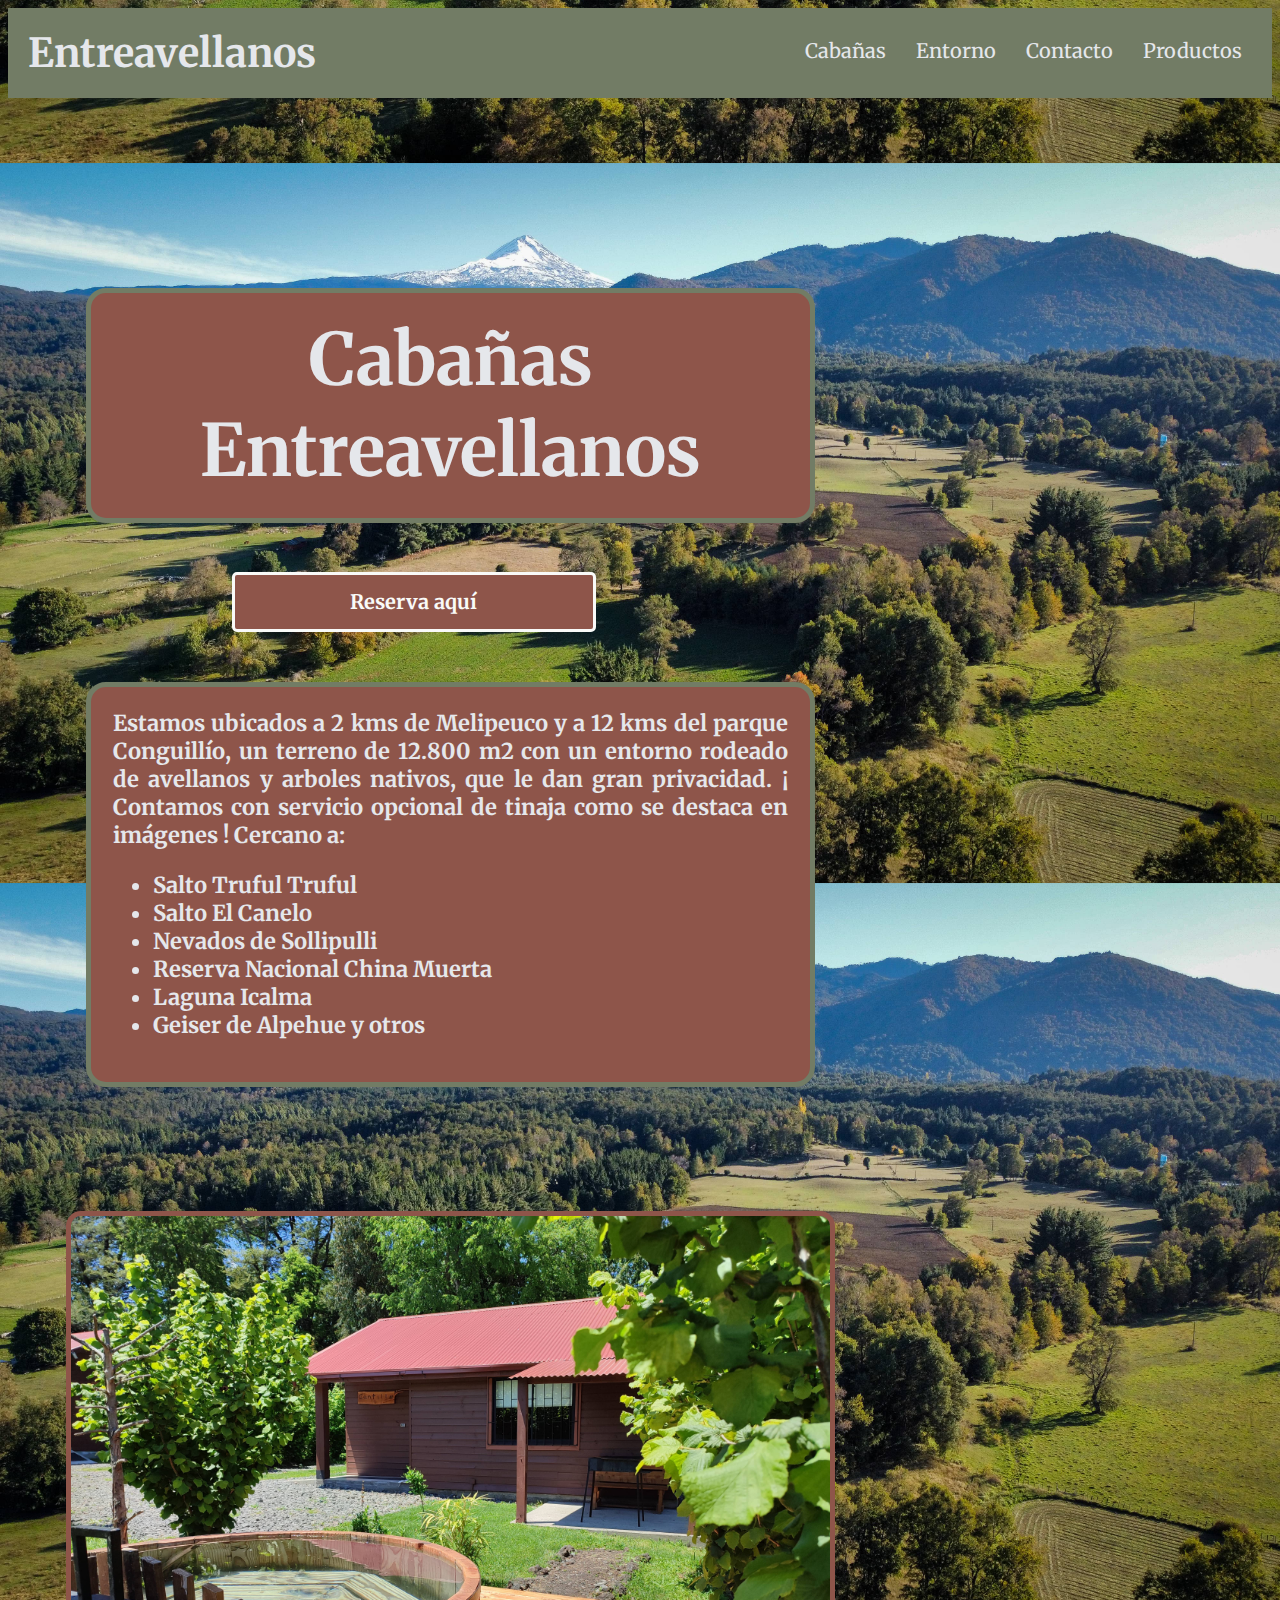
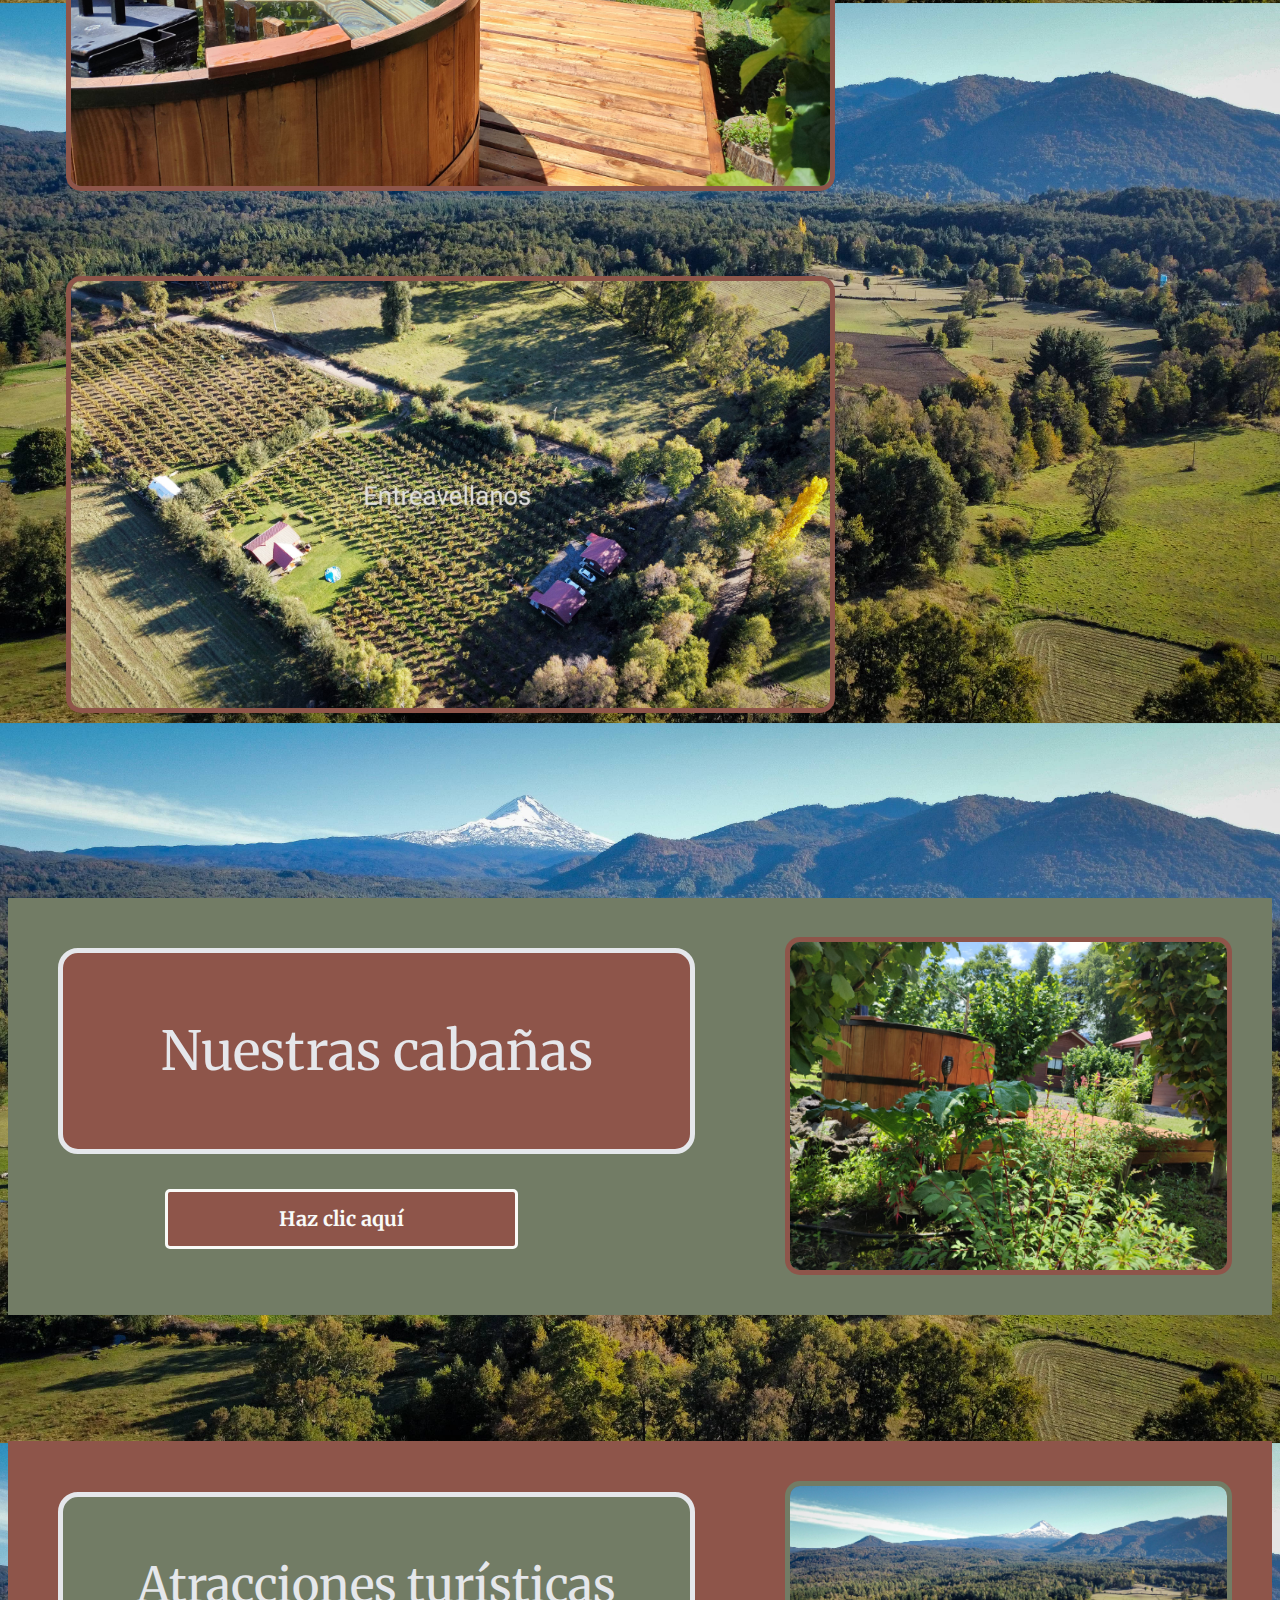
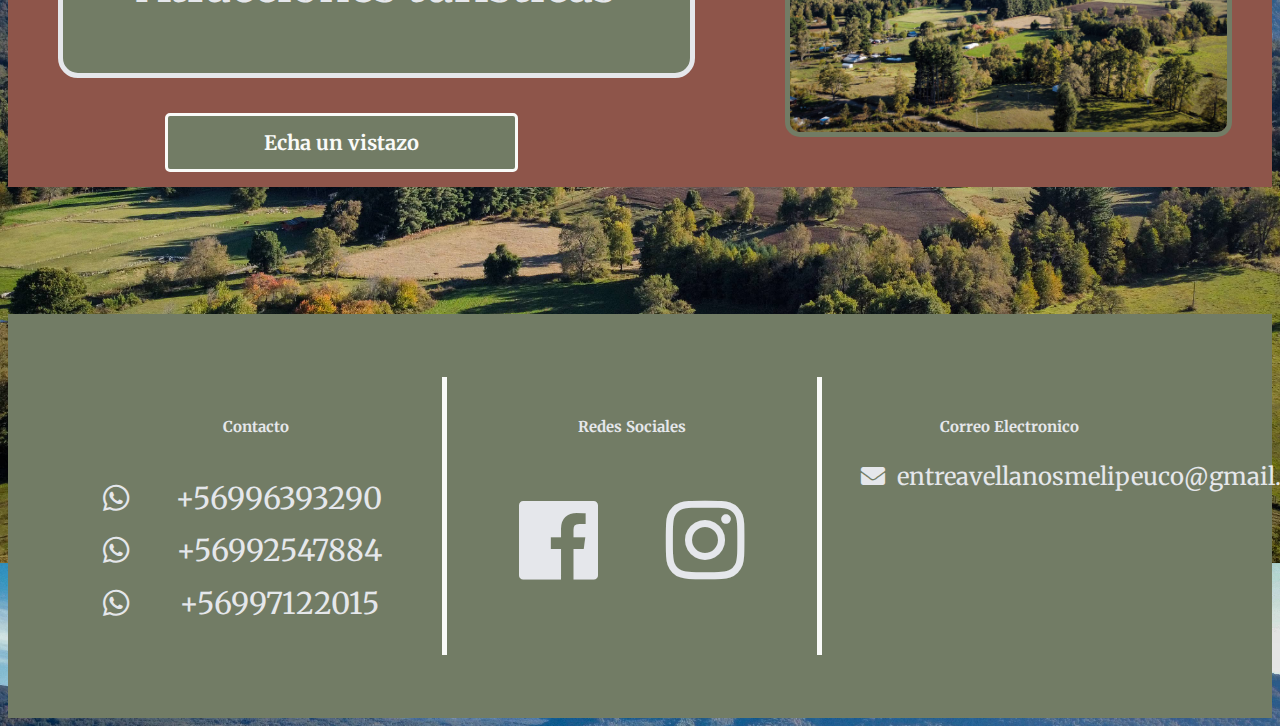
<file: index.html>
<!DOCTYPE html>
<html lang="es">
    <head>
        <meta charset="UTF-8">
        <meta http-equiv="X-UA-Compatible" content="IE=edge">
        <meta name="viewport" content="width=device-width, initial-scale=1.0">
        <meta name="google-site-verification" content="F90XEwxhligPpMKvviCTEzUG3EqrvxZYQpVSr3Xa73I" />
        <link rel="preconnect" href="https://fonts.googleapis.com">
        <link rel="preconnect" href="https://fonts.gstatic.com" crossorigin>
        <link href="https://fonts.googleapis.com/css2?family=Merriweather&display=swap" rel="stylesheet"> 
        <link rel="stylesheet" href="css/all.min.css">
        <link rel="stylesheet" href="css/styles.css">
        <script async src="https://pagead2.googlesyndication.com/pagead/js/adsbygoogle.js?client=ca-pub-1034099304435498"
          crossorigin="anonymous"></script>
        <script async src="https://www.googletagmanager.com/gtag/js?id=UA-249778056-1"></script>
        <script>
         window.dataLayer = window.dataLayer || [];
         function gtag(){dataLayer.push(arguments);}
         gtag('js', new Date());

         gtag('config', 'UA-249778056-1');
         </script>
        <title>Cabañas con Tinaja - Conguillío - Melipeuco - Entreavellanos</title>
      </head>


    <body>
      <div class="row navbar">
        <div class="col-9 return-home"><a class="link" href="index.html">Entreavellanos</a></div>
        <div class="col-3 top-links">
          <a class="link" href="cabanas.html">Cabañas</a>
          <a class="link" href="entorno.html">Entorno</a>
          <a class="link" href="contacto.html">Contacto</a>
          <a class="link" href="productos.html">Productos</a>
         </div> 
      </div>
      
     
      <div class="row middle">
          <div class="col-7 information-header">
            <h1>Cabañas Entreavellanos</h1>
            <div><a class="button-2 reserve" href="contacto.html">Reserva aquí</a></div>
            <h6 class="description">Estamos ubicados a 2 kms de Melipeuco y a 12 kms del parque Conguillío, un terreno de 12.800 m2 con un entorno rodeado de avellanos y arboles nativos, que le dan gran privacidad. ¡ Contamos con servicio opcional de tinaja como se destaca en imágenes !
              Cercano a:
              <ul>
                 <li>Salto Truful Truful</li>
                <li>Salto El Canelo</li>
                <li>Nevados de Sollipulli</li>
                <li>Reserva Nacional China Muerta</li>
                <li>Laguna Icalma</li>
                <li>Geiser de Alpehue y otros</li>
               </ul>
            </h6>
          </div>
          <div class="col-5 blueboxes">
            <div class="box"><img class="img cab" src="img/tinaja_nueva.jpg"></div>
            <div class="box"><img class="img cab" src="img/drone4.jpg"></div>
          </div>
          
        </div>
      <div class="row quotes">
        <div class="col-7 cabins-main">
          <div class="quotes-title"><p>Nuestras cabañas</p></div>
          <div><a class="button-2" href="cabanas.html">Haz clic aquí</a></div>
        </div>
        <div class="col-5 cabin-min">
          <div><img class="img cab" src="img/tinaja-nalca.jpg"></div>
          
        </div>
         

        </div>
      <div class="row call">
        <div class="col-7 nearby">
          <div class="nearby-title"><p>Atracciones turísticas</p></div>
          <div><a class="button-2 reverse" href="entorno.html">Echa un vistazo</a></div>
        </div>
        <div class="col-5 nearby-min">
          <div><img class="img nrby" src="img/drone2.JPG"></div>
         </div>

      </div>
         
        
      <div class="row footer">
          <div class="col-4 contact">
            <div class="contact-header"><h5>Contacto</h5></div>
            <div class="contact-container">
              <ul class="fa-ul">
                <li class="num-list"><span class="fa-li"><i class="fab fa-brands fa-whatsapp"></i></span>+56996393290</li>
                <li class="num-list"><span class="fa-li"><i class="fab fa-brands fa-whatsapp"></i></span>+56992547884</li>
                <li class="num-list"><span class="fa-li"><i class="fab fa-brands fa-whatsapp"></i></span>+56997122015</li>
              </ul>
            </div>

          </div>
          <div class="col-4 social-media">
            <div><h5>Redes Sociales</h5></div>
            <div><a class="link" href="https://www.facebook.com/profile.php?id=100074346427229"><i class="fab fa-brands fa-facebook fa-5x"></i></a><a class="link" href="https://www.instagram.com/entreavellanos/"><i class=" fab fa-brands fa-instagram fa-5x"></i></a></div>

          </div>
          <div class="col-4 email">
            <div><h5>Correo Electronico</h5></div>
            <div>
              <ul class="fa-ul">
                <li class="mail"><span class="fa-li"><i class="fas fa-solid fa-envelope"></i></span>entreavellanosmelipeuco@gmail.com</li>
              </ul>
            </div>

          </div>
        </div>
 </body>
</html>
</file>
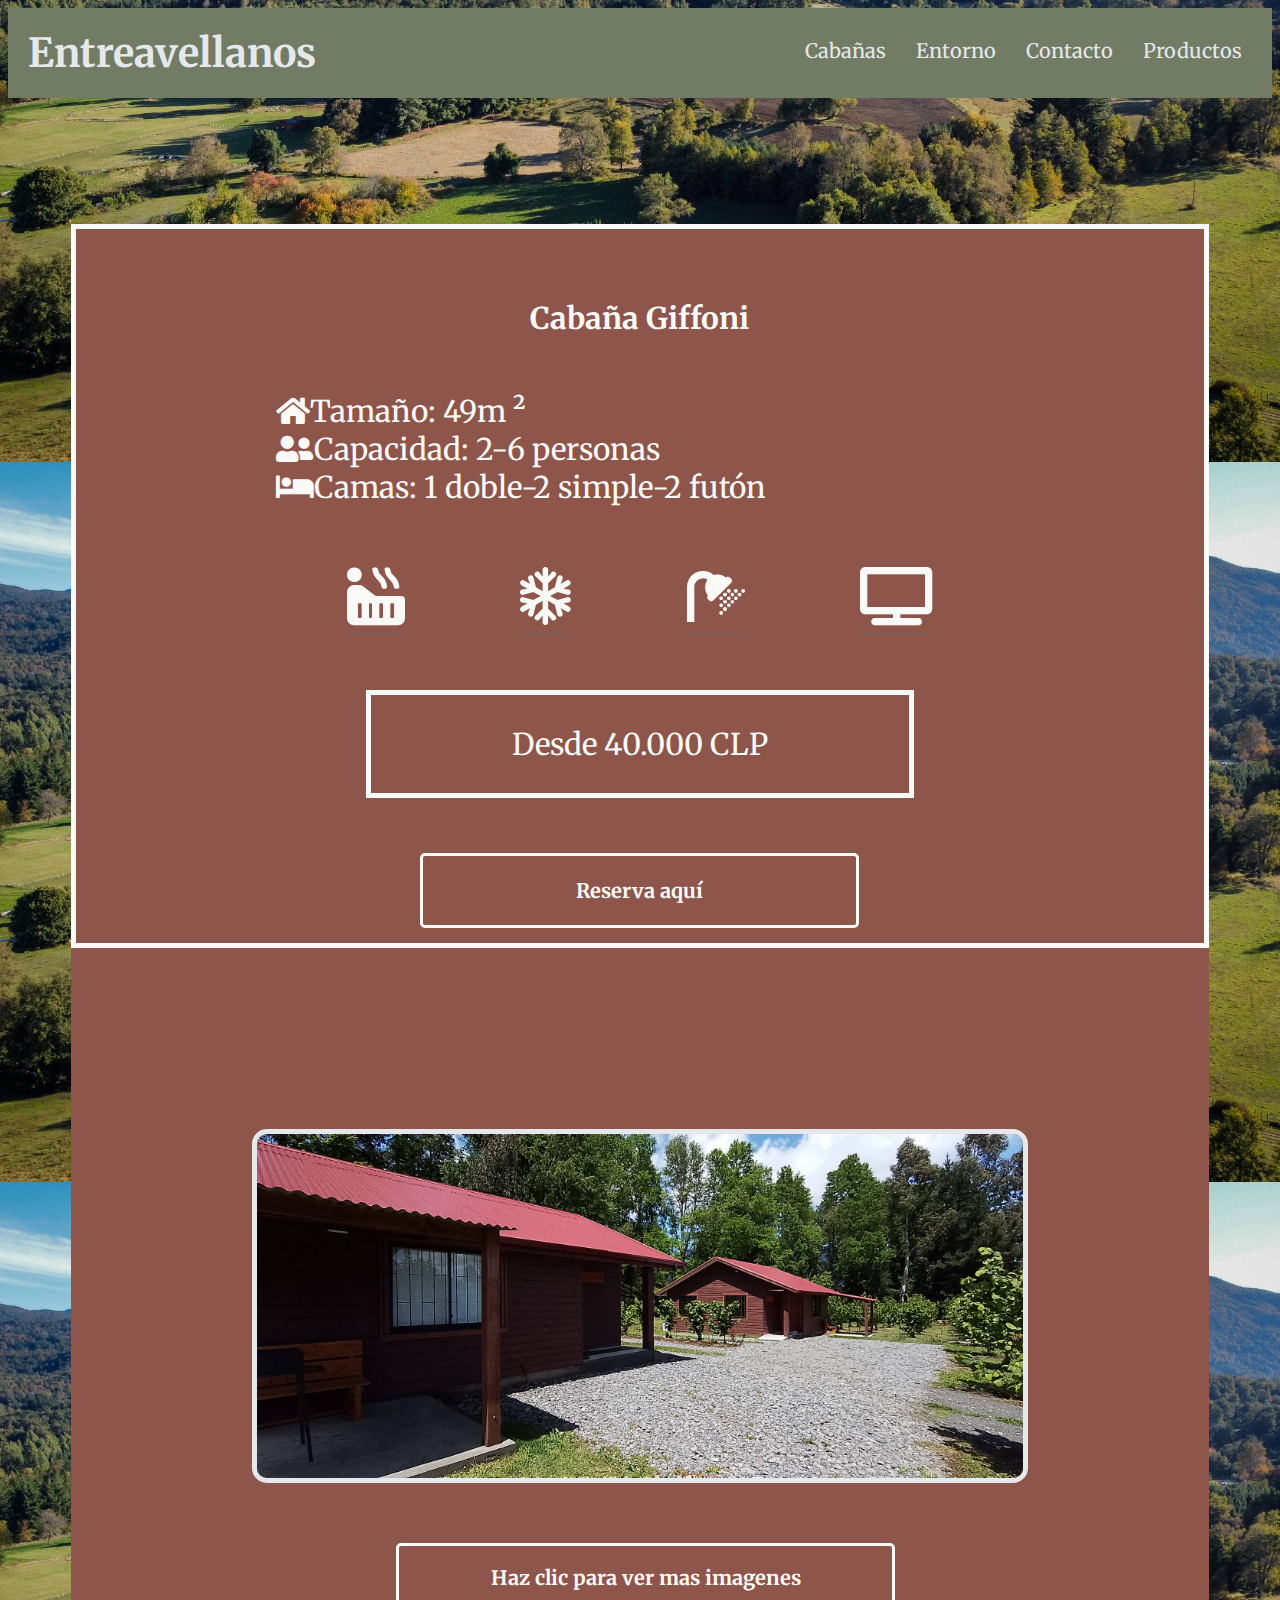
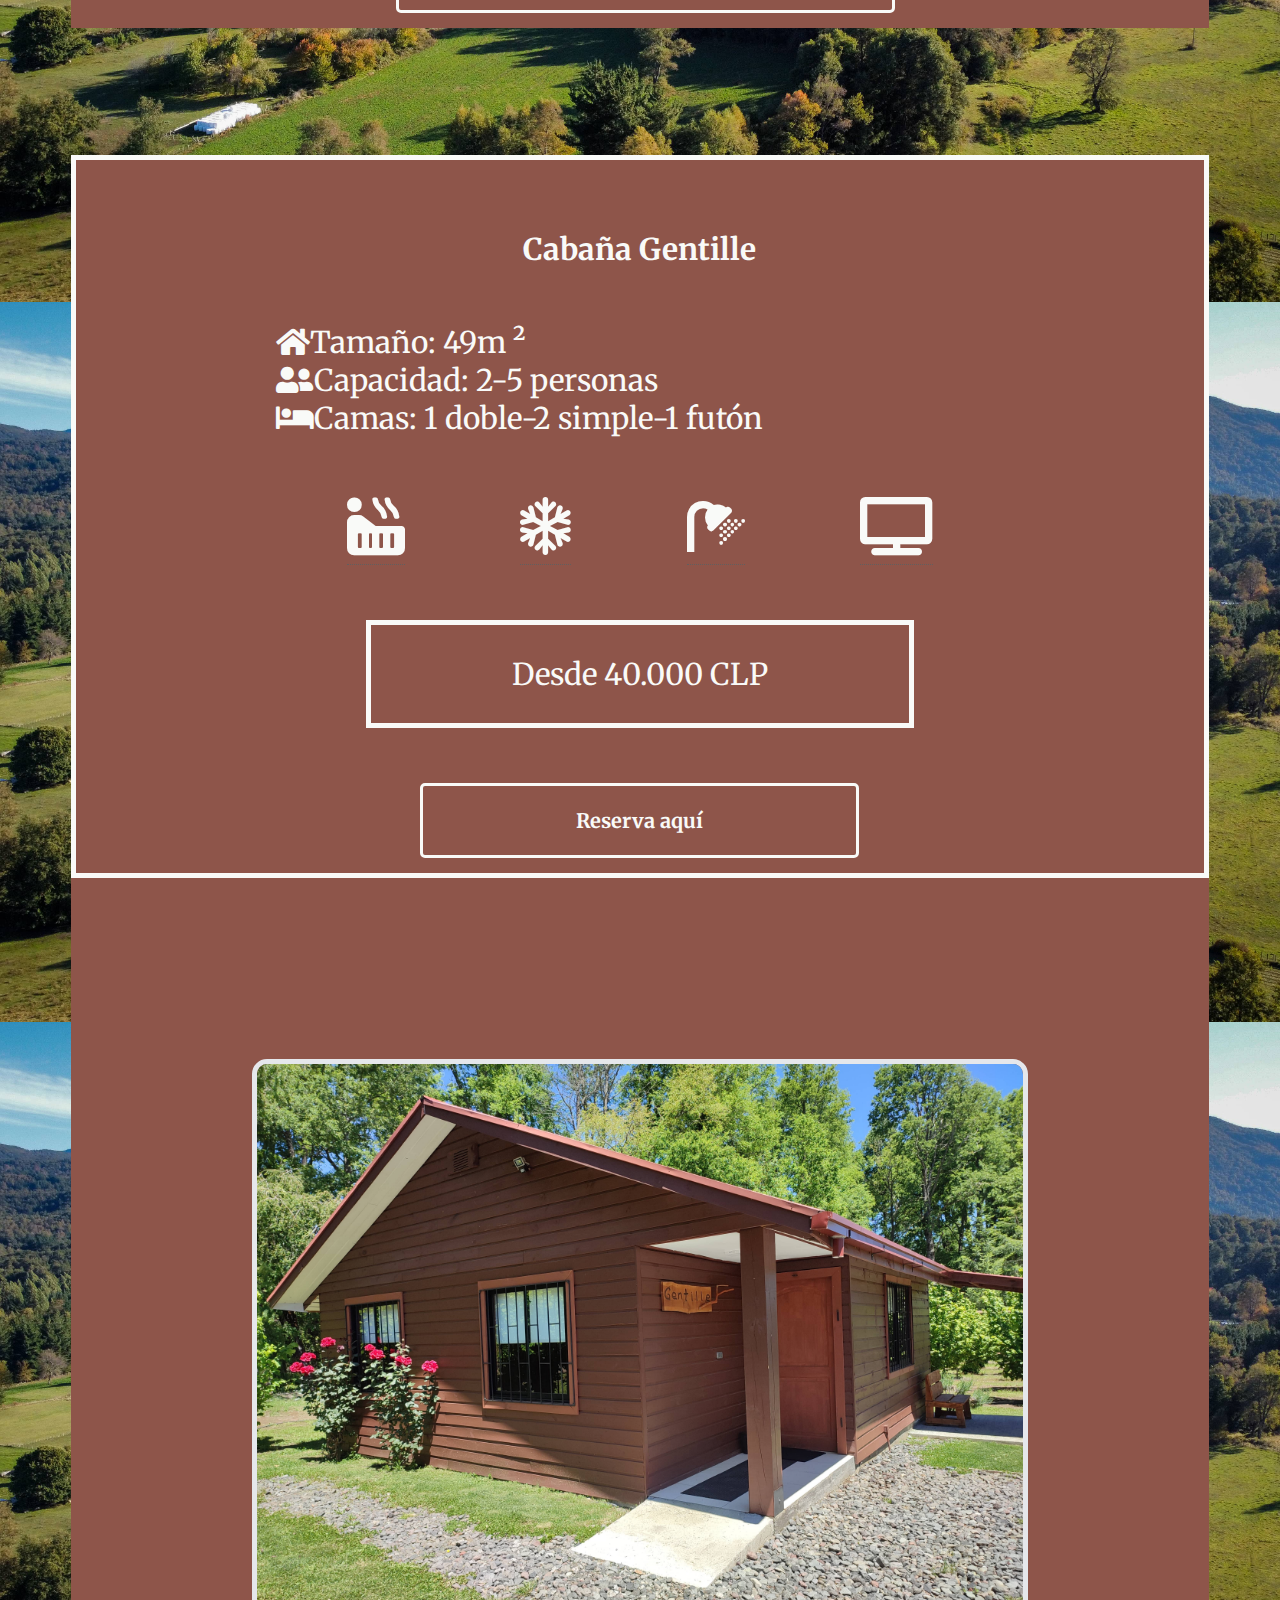
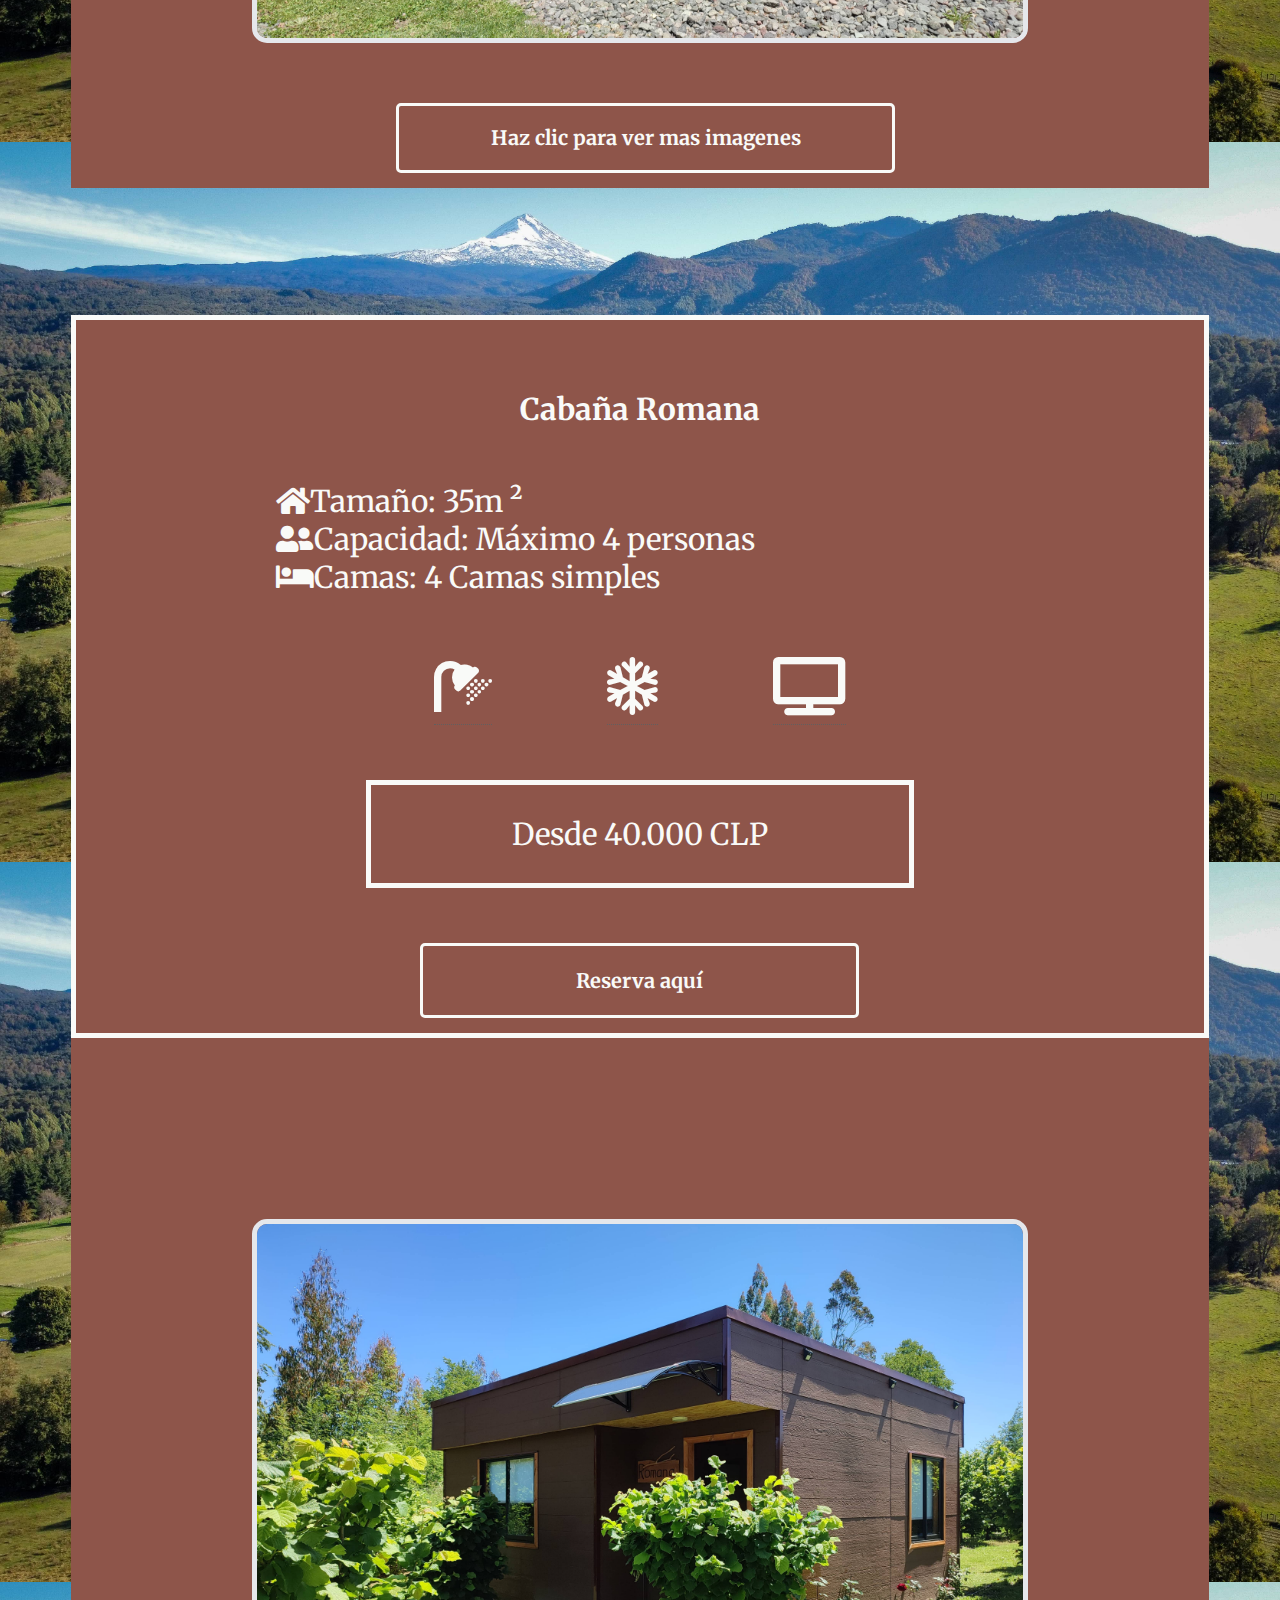
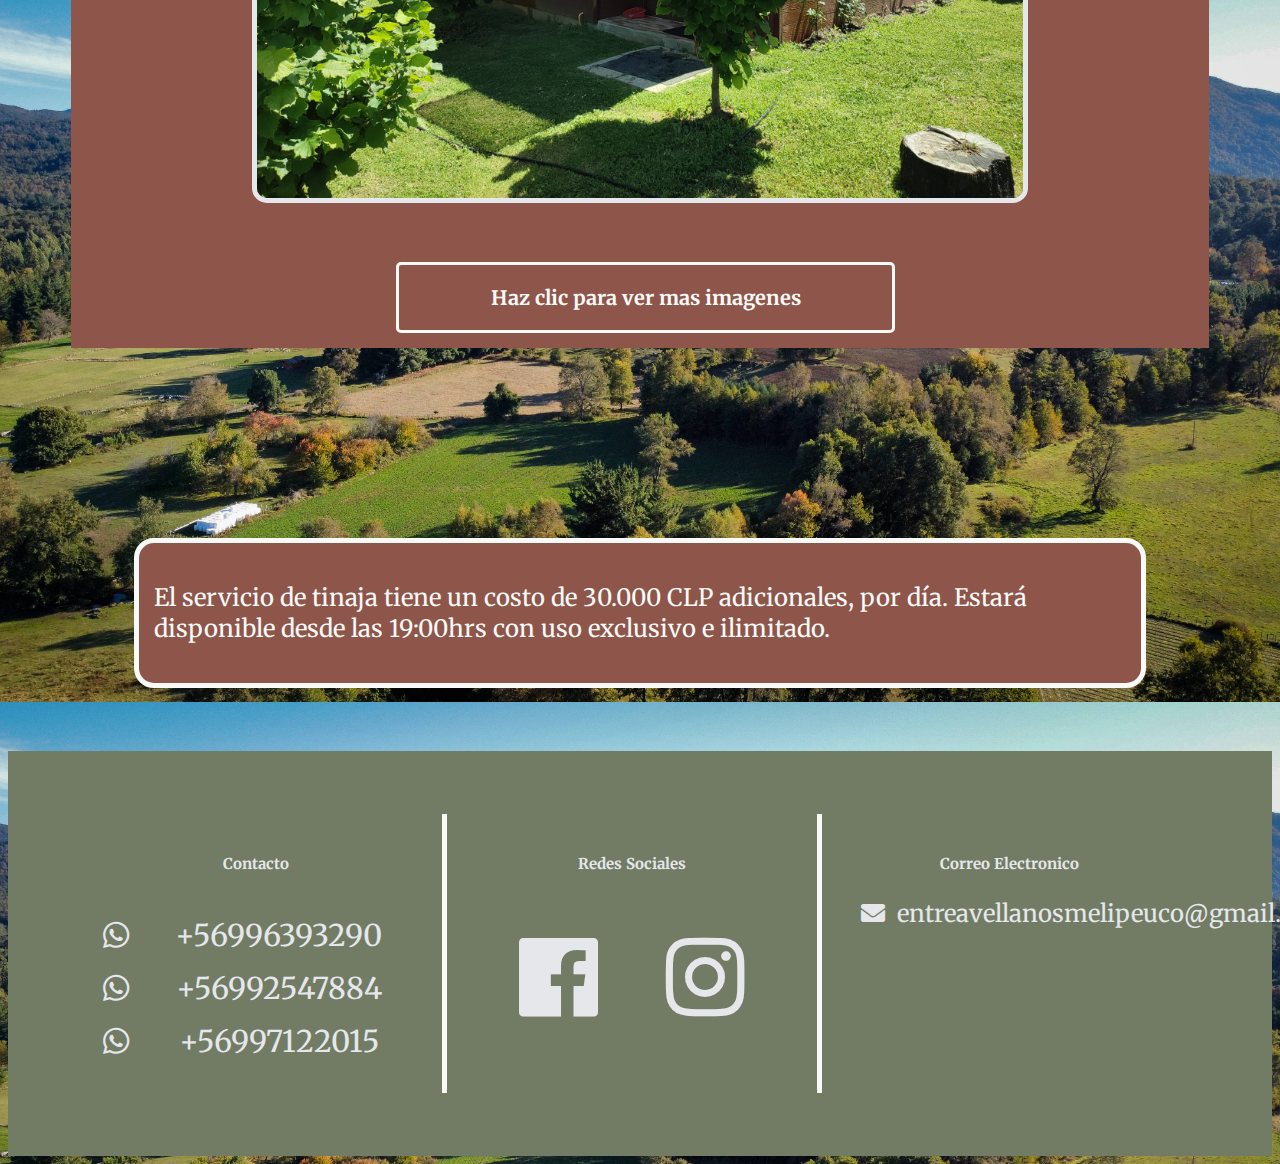
<file: cabanas.html>
<!DOCTYPE html>
<html lang="es">
    <head>
        <meta charset="UTF-8">
        <meta http-equiv="X-UA-Compatible" content="IE=edge">
        <meta name="viewport" content="width=device-width, initial-scale=1.0">
        <link rel="preconnect" href="https://fonts.googleapis.com">
        <link rel="preconnect" href="https://fonts.gstatic.com" crossorigin>
        <link href="https://fonts.googleapis.com/css2?family=Merriweather&display=swap" rel="stylesheet"> 
        <link rel="stylesheet" href="css/all.min.css">
        <link rel="stylesheet" href="css/styles.css">
        <title>Cabañas con Tinaja - Conguillío- Melipeuco - Entreavellanos</title>
      </head>


    <body>
      <div class="row navbar">
        <div class="col-9 return-home"><a class="link" href="index.html">Entreavellanos</a></div>
        <div class="col-3 top-links">
          <a class="link" href="cabanas.html">Cabañas</a>
          <a class="link" href="entorno.html">Entorno</a>
          <a class="link" href="contacto.html">Contacto</a>
          <a class="link" href="productos.html">Productos</a>
         </div> 
      </div>
      <div class="row giffoni">
        <div class="col-6 img-giffoni-1">
          <img class="img-cabins" src="img/giffoni2.jpg">
          <div class="cabins-card"><a class="button-2" href="moreimages.html">Haz clic para ver mas imagenes</a></div>
        </div>
        <div class="col-6 features">
          <div class="giffoni-title"><p class="cabin-card-title">Cabaña Giffoni</p></div>
          <div class="giffoni-features">
            <ul class="fa-ul">
              <li><i class="fas fa-home"></i>Tamaño: 49m	²</li>
              <li><i class="fas fa-user-friends"></i>Capacidad: 2-6 personas</li>
              <li><i class="fas fa-bed"></i>Camas: 1 doble-2 simple-2 futón</li>
            </ul>
          </div>
          <div class="feature-icons">
            <div class="tooltip"><i class="fas fa-hot-tub"></i><span class="tooltiptext">Tinaja</span></div>
            <div class="tooltip"><i class="fas fa-snowflake"></i><span class="tooltiptext">A/C</span></div>
            <div class="tooltip"><i class="fas fa-shower"></i><span class="tooltiptext">Ducha</span></div>
            <div class="tooltip"><i class="fas fa-tv"></i><span class="tooltiptext">TV Satelital</span></div>
          </div>
          <div class="features-price"><p>Desde 40.000 CLP</p></div>
          <a href="contacto.html"><div class="button-2 cabins-button">Reserva aquí</div></a>
        </div>
      </div>

      <div class="row giffoni">
        <div class="col-6 img-giffoni-1">
          <img class="img-cabins" src="img/gentille-alt.jpg">
          <div class="cabins-card"><a class="button-2" href="moreimages.html">Haz clic para ver mas imagenes</a></div>
        </div>
        <div class="col-6 features">
          <div class="giffoni-title"><p class="cabin-card-title">Cabaña Gentille</p></div>
          <div class="giffoni-features">
            <ul class="fa-ul">
              <li><i class="fas fa-home"></i>Tamaño: 49m	²</li>
              <li><i class="fas fa-user-friends"></i>Capacidad: 2-5 personas</li>
              <li><i class="fas fa-bed"></i>Camas: 1 doble-2 simple-1 futón</li>
            </ul>
          </div>
          <div class="feature-icons">
            <div class="tooltip"><i class="fas fa-hot-tub"></i><span class="tooltiptext">Tinaja</span></div>
            <div class="tooltip"><i class="fas fa-snowflake"></i><span class="tooltiptext">A/C</span></div>
            <div class="tooltip"><i class="fas fa-shower"></i><span class="tooltiptext">Ducha</span></div>
            <div class="tooltip"><i class="fas fa-tv"></i><span class="tooltiptext">TV Satelital</span></div>
          </div>
          <div class="features-price"><p>Desde 40.000 CLP</p></div>
          <a href="contacto.html"><div class="button-2 cabins-button">Reserva aquí</div></a>
          
        </div>
      </div>
      <div class="row giffoni">
        <div class="col-6 img-giffoni-1">
          <img class="img-cabins" src="img/romana2.jpg">
          <div class="cabins-card"><a class="button-2" href="moreimages.html">Haz clic para ver mas imagenes</a></div>
        </div>
        <div class="col-6 features">
          <div class="giffoni-title"><p class="cabin-card-title">Cabaña Romana</p></div>
          <div class="giffoni-features">
            <ul class="fa-ul">
              <li><i class="fas fa-home"></i>Tamaño: 35m	²</li>
              <li><i class="fas fa-user-friends"></i>Capacidad: Máximo 4 personas</li>
              <li><i class="fas fa-bed"></i>Camas: 4 Camas simples</li>
            </ul>
          </div>
          <div class="feature-icons">
            <div class="tooltip"><i class="fas fa-shower"></i><span class="tooltiptext">Ducha</span></div>
            <div class="tooltip"><i class="fas fa-snowflake"></i><span class="tooltiptext">A/C</span></div>
            <div class="tooltip"><i class="fas fa-tv"></i><span class="tooltiptext">TV Satelital</span></div>
          </div>
          <div class="features-price"><p>Desde 40.000 CLP</p></div>
          <a href="contacto.html"><div class="button-2 cabins-button">Reserva aquí</div></a>
        </div>
      </div>

      </div>

      <div class="row cabins">
        <div class="col-12 cabin-container">
          <p class="cabin-title">El servicio de tinaja tiene un costo de 30.000 CLP adicionales, por día. Estará disponible desde las 19:00hrs con uso exclusivo e ilimitado. </p>
        </div>
      </div>
      <div class="row footer">
        <div class="col-4 contact">
          <div class="contact-header"><h5>Contacto</h5></div>
          <div class="contact-container">
            <ul class="fa-ul">
              <li class="num-list"><span class="fa-li"><i class="fab fa-brands fa-whatsapp"></i></span>+56996393290</li>
              <li class="num-list"><span class="fa-li"><i class="fab fa-brands fa-whatsapp"></i></span>+56992547884</li>
              <li class="num-list"><span class="fa-li"><i class="fab fa-brands fa-whatsapp"></i></span>+56997122015</li>
            </ul>
          </div>

        </div>
        <div class="col-4 social-media">
          <div><h5>Redes Sociales</h5></div>
          <div><a class="link" href="https://www.facebook.com/profile.php?id=100074346427229"><i class="fab fa-brands fa-facebook fa-5x"></i></a><a class="link" href="https://www.instagram.com/entreavellanos/"><i class=" fab fa-brands fa-instagram fa-5x"></i></a></div>

        </div>
        <div class="col-4 email">
          <div><h5>Correo Electronico</h5></div>
          <div>
            <ul class="fa-ul">
              <li class="mail"><span class="fa-li"><i class="fas fa-solid fa-envelope"></i></span>entreavellanosmelipeuco@gmail.com</li>
            </ul>
          </div>

        </div>
      </div>
    </body>
</html>
</file>
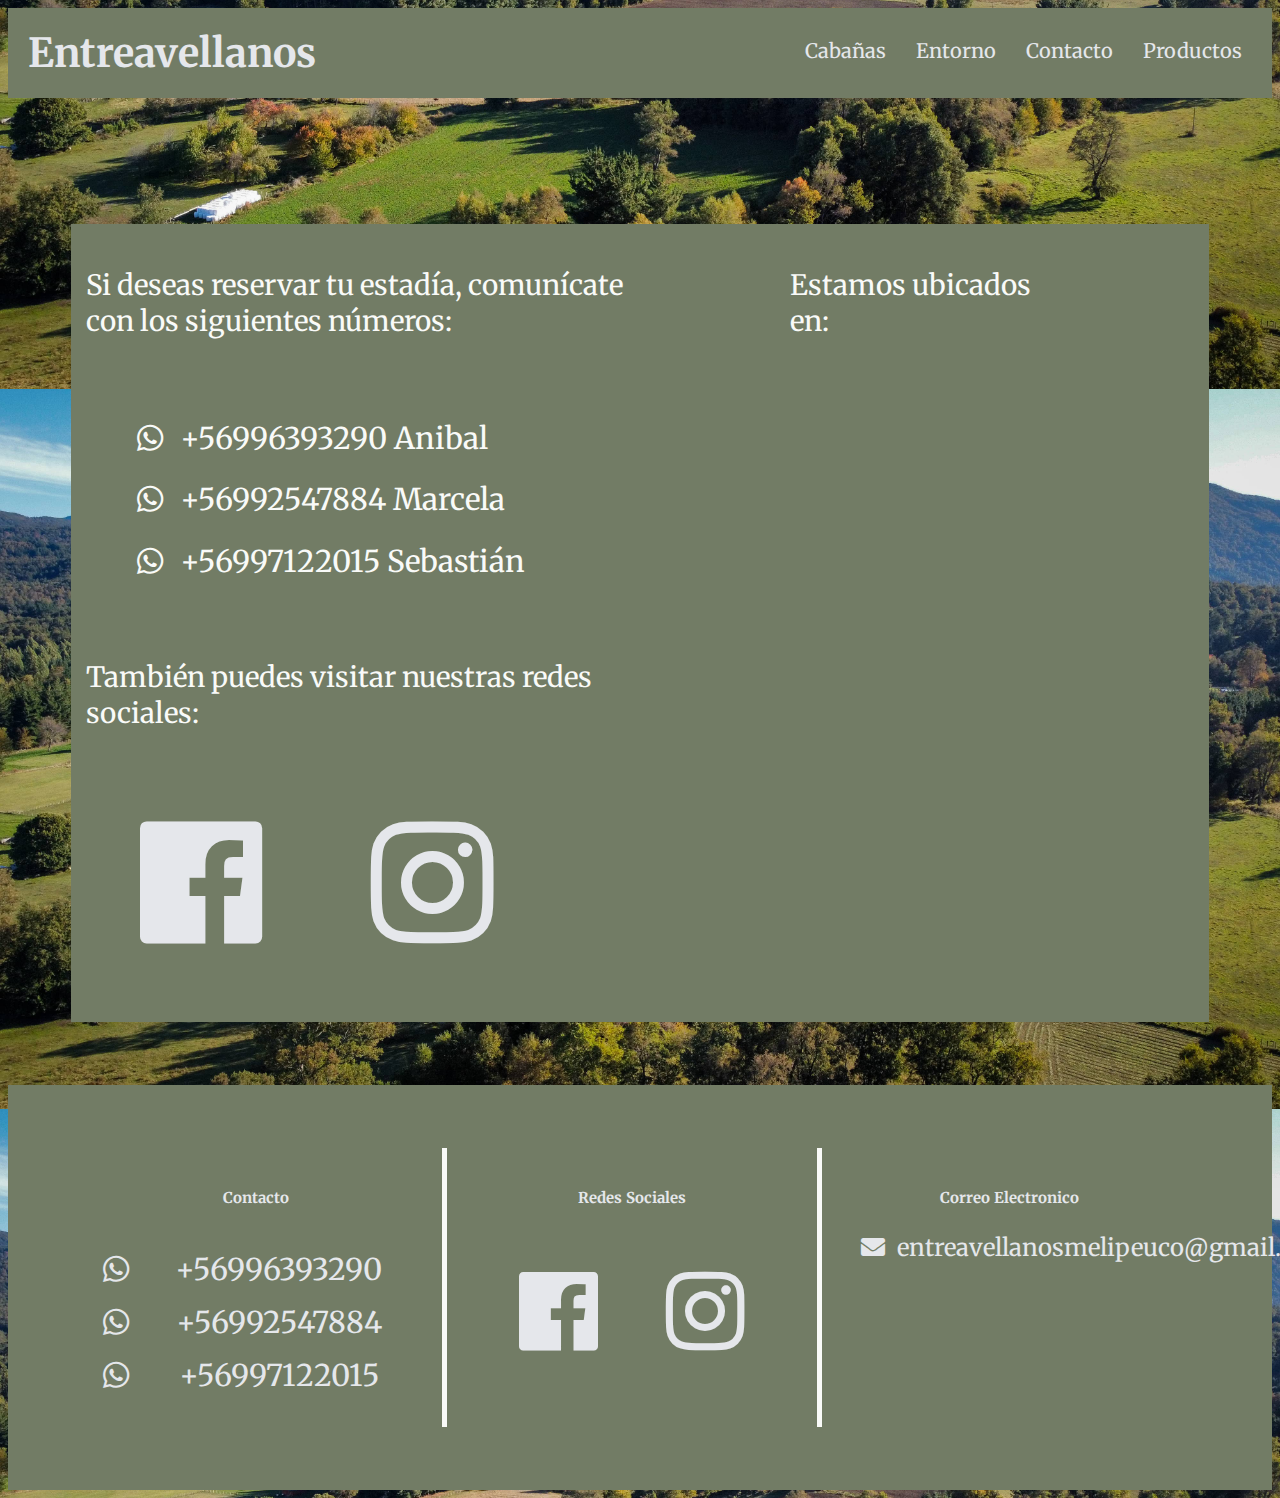
<file: contacto.html>
<!DOCTYPE html>
<html lang="es">
    <head>
        <meta charset="UTF-8">
        <meta http-equiv="X-UA-Compatible" content="IE=edge">
        <meta name="viewport" content="width=device-width, initial-scale=1.0">
        <link rel="preconnect" href="https://fonts.googleapis.com">
        <link rel="preconnect" href="https://fonts.gstatic.com" crossorigin>
        <link href="https://fonts.googleapis.com/css2?family=Merriweather&display=swap" rel="stylesheet"> 
        <link rel="stylesheet" href="css/all.min.css">
        <link rel="stylesheet" href="css/styles.css">
        <title>Cabañas con Tinaja - Conguillío- Melipeuco - Entreavellanos</title>
      </head>


    <body>
      <div class="row navbar">
        <div class="col-9 return-home"><a class="link" href="index.html">Entreavellanos</a></div>
        <div class="col-3 top-links">
          <a class="link" href="cabanas.html">Cabañas</a>
          <a class="link" href="entorno.html">Entorno</a>
          <a class="link" href="contacto.html">Contacto</a>
          <a class="link" href="productos.html">Productos</a>
         </div> 
      </div>


      <div class="row contact-main">
        <div class="col-6 contact-list">
          <div>
            <p>Si deseas reservar tu estadía, comunícate con los siguientes números:</p>
          </div>
          <ul class="fa-ul">
            <li class="num-list"><span class="fa-li"><i class="fab fa-brands fa-whatsapp"></i></span>+56996393290 Anibal</li>
            <li class="num-list"><span class="fa-li"><i class="fab fa-brands fa-whatsapp"></i></span>+56992547884 Marcela</li>
            <li class="num-list"><span class="fa-li"><i class="fab fa-brands fa-whatsapp"></i></span>+56997122015 Sebastián</li>
          </ul>
          <div>
            <p >También puedes visitar nuestras redes sociales:</p>
            <div><a class="link" href="https://www.facebook.com/profile.php?id=100074346427229"><i class="fab fa-brands fa-facebook fa-5x"></i></a><a class="link" href="https://www.instagram.com/entreavellanos/"><i class=" fab fa-brands fa-instagram fa-5x"></i></a></div>
          </div>


        </div>
        <div class="col-6 mapcontainer">
        <div>
          <p class="map-title">Estamos ubicados en:</p>
        </div>
        <div class="mapouter"><div class="gmap_canvas"><iframe width="600" height="500" id="gmap_canvas" src="https://maps.google.com/maps?q=-38.833859,%20-71.677678&t=&z=13&ie=UTF8&iwloc=&output=embed" frameborder="0" scrolling="no" marginheight="0" marginwidth="0"></iframe><a href="https://123movies-to.org">123 movies</a><br><style>.mapouter{position:relative;text-align:right;height:500px;width:600px;}</style><a href="https://www.embedgooglemap.net">map embed code</a><style>.gmap_canvas {overflow:hidden;background:none!important;height:350px;width:500px;}</style></div></div>
       </div>
      </div>
      </div>
      
      


      <div class="row footer">
        <div class="col-4 contact">
          <div class="contact-header"><h5>Contacto</h5></div>
          <div class="contact-container">
            <ul class="fa-ul">
              <li class="num-list"><span class="fa-li"><i class="fab fa-brands fa-whatsapp"></i></span>+56996393290</li>
              <li class="num-list"><span class="fa-li"><i class="fab fa-brands fa-whatsapp"></i></span>+56992547884</li>
              <li class="num-list"><span class="fa-li"><i class="fab fa-brands fa-whatsapp"></i></span>+56997122015</li>
            </ul>
          </div>

        </div>
        <div class="col-4 social-media">
          <div><h5>Redes Sociales</h5></div>
          <div><a class="link" href="https://www.facebook.com/profile.php?id=100074346427229"><i class="fab fa-brands fa-facebook fa-5x"></i></a><a class="link" href="https://www.instagram.com/entreavellanos/"><i class=" fab fa-brands fa-instagram fa-5x"></i></a></div>

        </div>
        <div class="col-4 email">
          <div><h5>Correo Electronico</h5></div>
          <div>
            <ul class="fa-ul">
              <li class="mail"><span class="fa-li"><i class="fas fa-solid fa-envelope"></i></span>entreavellanosmelipeuco@gmail.com</li>
            </ul>
          </div>

        </div>
      </div>
      
     </body>
</html>
</file>
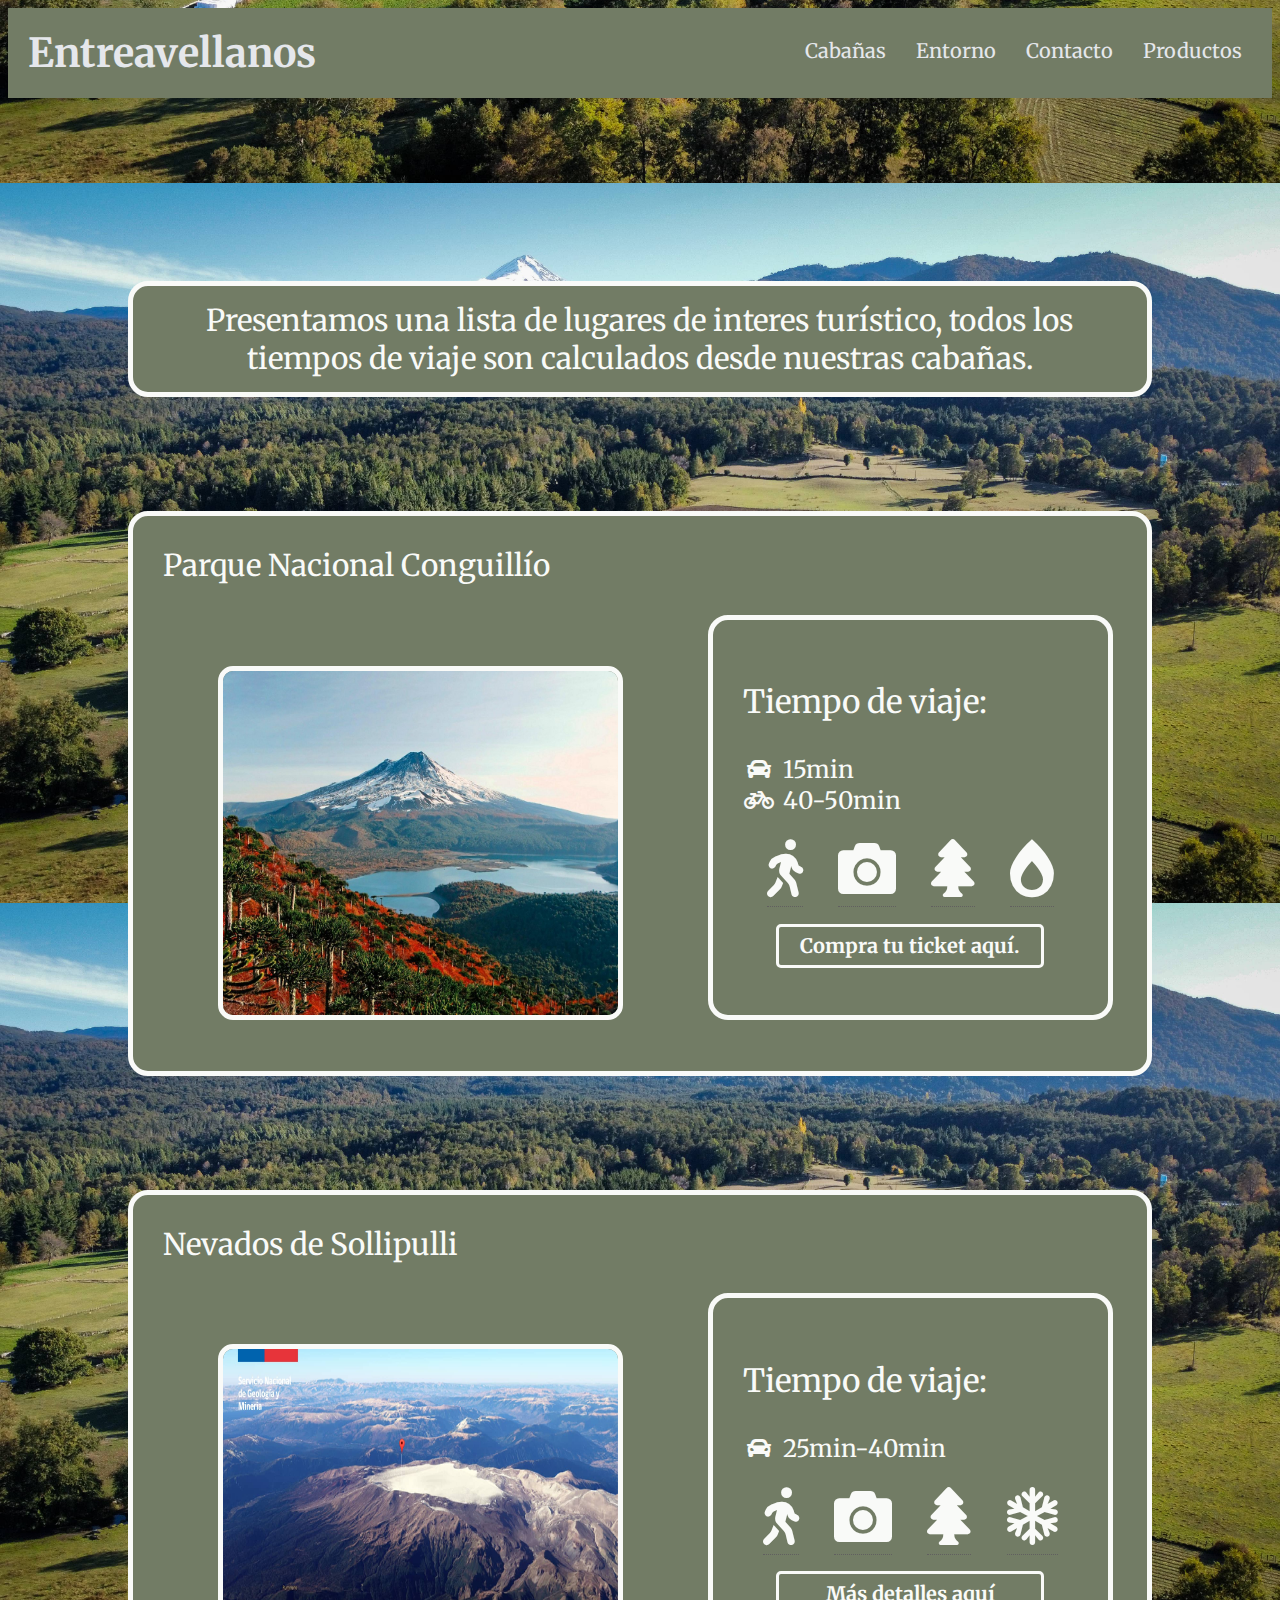
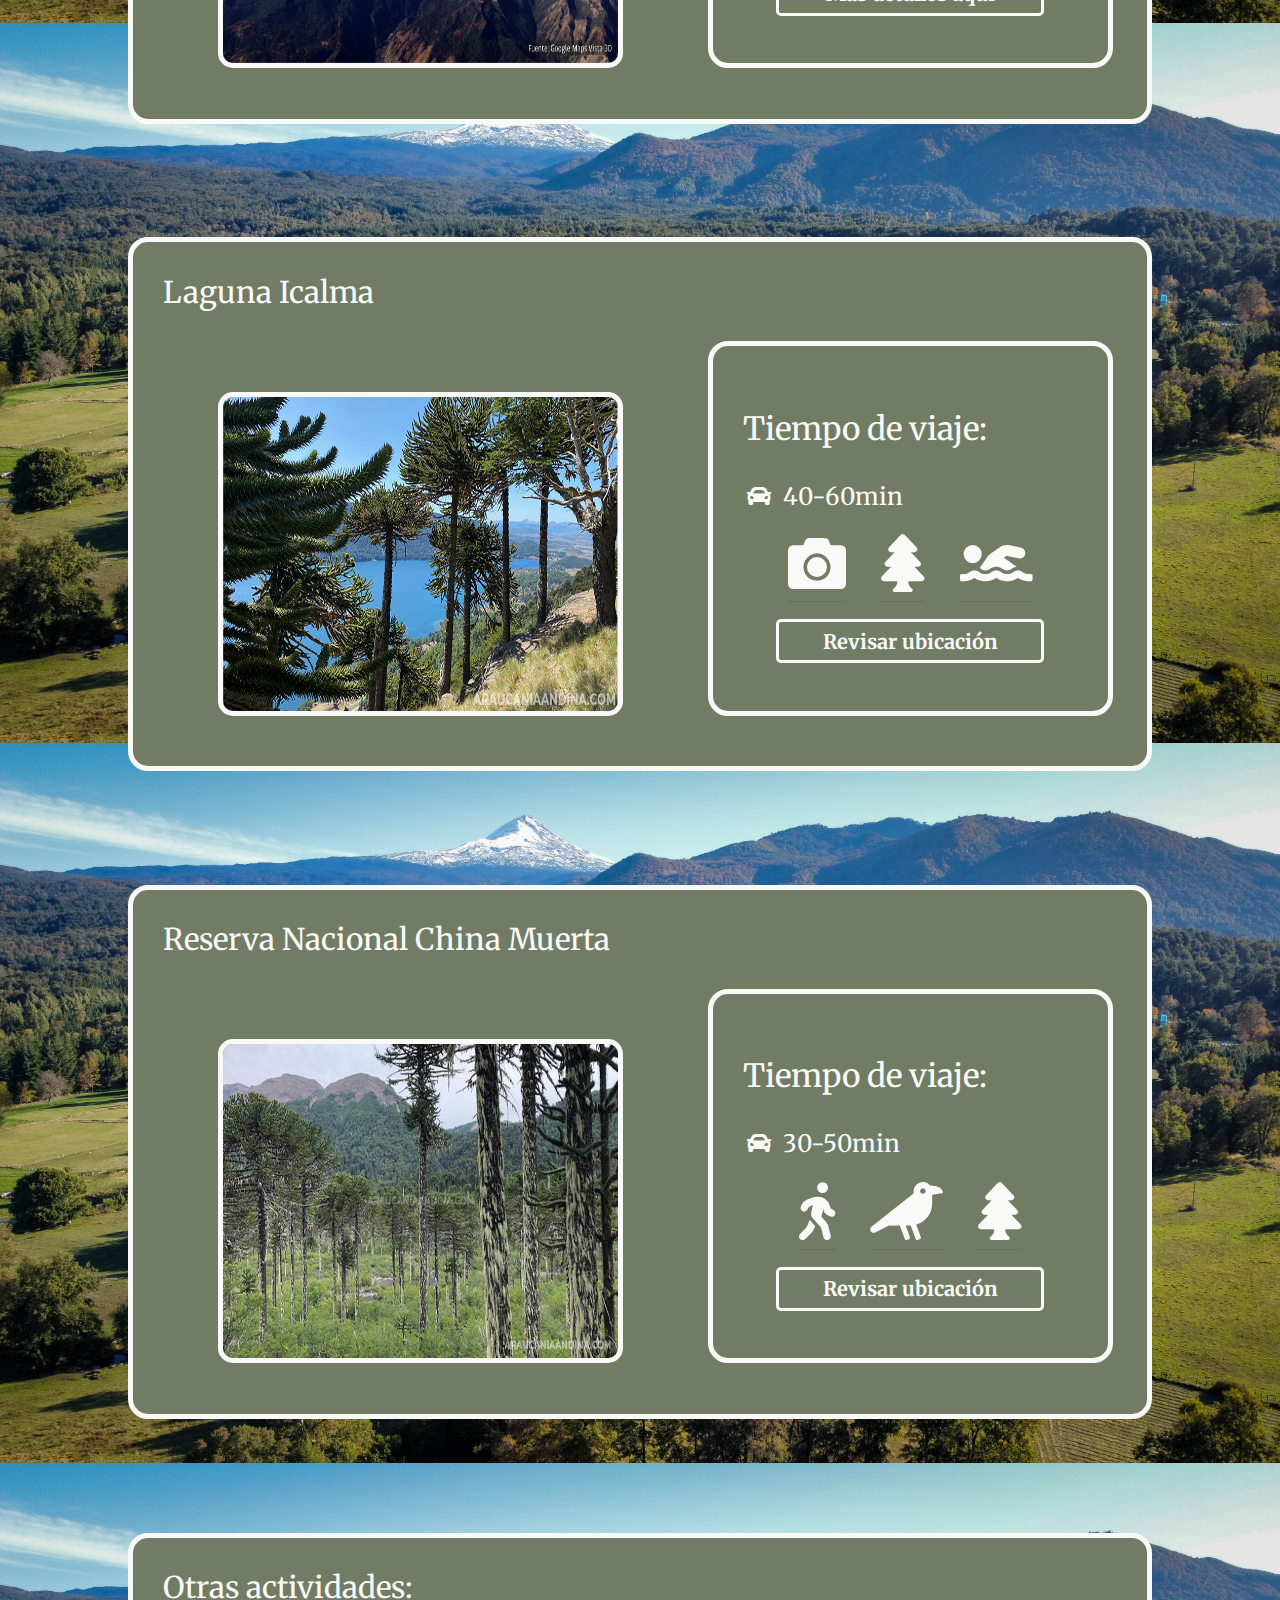
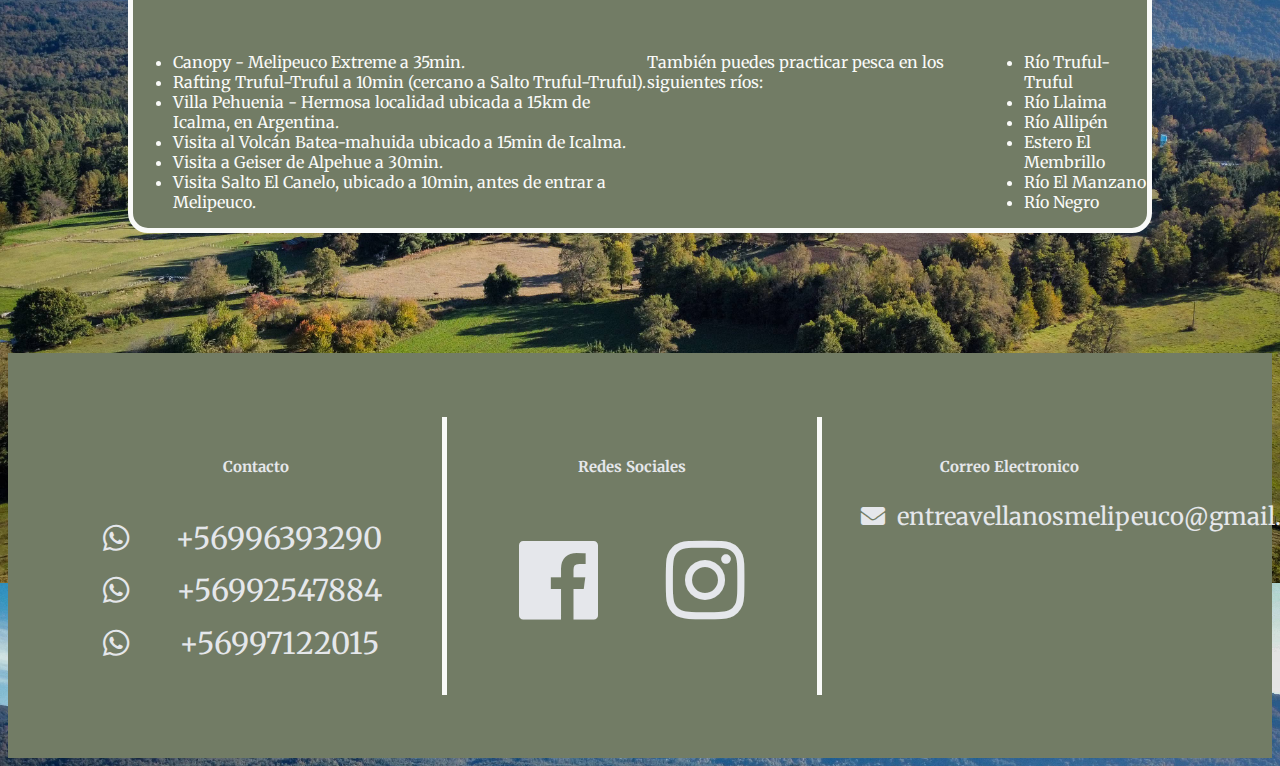
<file: entorno.html>
<!DOCTYPE html>
<html lang="es">
 <head>
        <meta charset="UTF-8">
        <meta http-equiv="X-UA-Compatible" content="IE=edge">
        <meta name="viewport" content="width=device-width, initial-scale=1.0">
        <link rel="preconnect" href="https://fonts.googleapis.com">
        <link rel="preconnect" href="https://fonts.gstatic.com" crossorigin>
        <link href="https://fonts.googleapis.com/css2?family=Merriweather&display=swap" rel="stylesheet"> 
        <link rel="stylesheet" href="css/all.min.css">
        <link rel="stylesheet" href="css/styles.css">
        <title>Cabañas con Tinaja - Conguillío- Melipeuco - Entreavellanos</title>
  </head>


 <body>
  <div class="row navbar">
    <div class="col-9 return-home"><a class="link" href="index.html">Entreavellanos</a></div>
    <div class="col-3 top-links">
      <a class="link" href="cabanas.html">Cabañas</a>
      <a class="link" href="entorno.html">Entorno</a>
      <a class="link" href="contacto.html">Contacto</a>
      <a class="link" href="productos.html">Productos</a>
     </div> 
  </div>
     
      <div class="row entorno">
        <div class="col-12 entorno-title">Presentamos una lista de lugares de interes turístico, todos los tiempos de viaje son calculados desde nuestras cabañas.</div>
      
      <div class="row entorno-card">
            <div class="entorno-card-title">Parque Nacional Conguillío</div>
            <div class="entorno-card-main">
             <img class="img entorno-img" src="img/conguillio.jpg">
             <div class="entorno-card-description">
                <p class="icons-title">Tiempo de viaje:</p>
                <ul class="fa-ul">
                    <li class="entorno-icons"><span class="fa-li"><i class="fas fa-car"></i></span>15min</li>
                    <li class="entorno-icons"><span class="fa-li"><i class="fas fa-bicycle"></i></span>40-50min</li>
                </ul>
                <div class="feature-icons">
                    <div class="tooltip"><i class="fas fa-walking"></i><span class="tooltiptext">Trekking</span></div>
                    <div class="tooltip"><i class="fas fa-camera"></i><span class="tooltiptext">Miradores</span></div>
                    <div class="tooltip"><i class="fas fa-tree"></i><span class="tooltiptext">Bosque Nativo</span></div>
                    <div class="tooltip"><i class="fas fa-burn"></i><span class="tooltiptext">Volcán Llaima</span></div>
                </div>
                <a href="https://aspticket.cl/paso1.xhtml"><div class="button-2 conguillio" >Compra tu ticket aquí.</div></a>
             </div>
            </div>
        </div>
        <div class="entorno-card">
          <div class="entorno-card-title">Nevados de Sollipulli</div>
          <div class="entorno-card-main">
           <img class="img entorno-img" src="img/Sollipulli.jpg">
           <div class="entorno-card-description">
              <p class="icons-title">Tiempo de viaje:</p>
              <ul class="fa-ul">
                  <li class="entorno-icons"><span class="fa-li"><i class="fas fa-car"></i></span>25min-40min</li>
              </ul>
              <div class="feature-icons">
                <div class="tooltip"><i class="fas fa-walking"></i><span class="tooltiptext">Trekking</span></div>
                <div class="tooltip"><i class="fas fa-camera"></i><span class="tooltiptext">Miradores</span></div>
                <div class="tooltip"><i class="fas fa-tree"></i><span class="tooltiptext">Bosque Nativo</span></div>
                <div class="tooltip"><i class="fas fa-snowflake"></i><span class="tooltiptext">Glaciar</span></div>
            </div>
            <a href="https://rnvv.sernageomin.cl/volcan-sollipulli#visor"><div class="button-2 conguillio" >Más detalles aquí</div></a>
           </div>
          </div>
        </div>
        <div class="entorno-card">
         <div class="entorno-card-title">Laguna Icalma</div>
         <div class="entorno-card-main">
          <img class="img entorno-img" src="img/icalma.jpg">
          <div class="entorno-card-description">
            <p class="icons-title">Tiempo de viaje:</p>
            <ul class="fa-ul">
                <li class="entorno-icons"><span class="fa-li"><i class="fas fa-car"></i></span>40-60min</li>
                
            </ul>
            <div class="feature-icons">
                
                <div class="tooltip"><i class="fas fa-camera"></i><span class="tooltiptext">Miradores</span></div>
                <div class="tooltip"><i class="fas fa-tree"></i><span class="tooltiptext">Bosque Nativo</span></div>
                <div class="tooltip"><i class="fas fa-swimmer"></i><span class="tooltiptext">Lago</span></div>
            </div>
            <a href="https://goo.gl/maps/pCE5gWVkUqZtbW986"><div class="button-2 conguillio"> Revisar ubicación</div></a>
          </div>
         </div>
        </div>
        <div class="entorno-card">
          <div class="entorno-card-title">Reserva Nacional China Muerta</div>
          <div class="entorno-card-main">
           <img class="img entorno-img" src="img/china-muerta.jpg">
           <div class="entorno-card-description">
              <p class="icons-title">Tiempo de viaje:</p>
              <ul class="fa-ul">
                  <li class="entorno-icons"><span class="fa-li"><i class="fas fa-car"></i></span>30-50min</li>
                  
              </ul>
              <div class="feature-icons">
                  <div class="tooltip"><i class="fas fa-walking"></i><span class="tooltiptext">Trekking (no delimitado)</span></div>
                  <div class="tooltip"><i class="fas fa-crow"></i><span class="tooltiptext">Avistamiento</span></div>
                  <div class="tooltip"><i class="fas fa-tree"></i><span class="tooltiptext">Bosque Nativo</span></div>
                  
              </div>
              <a href="https://goo.gl/maps/7qCJPiw1zeFntmZH6"><div class="button-2 conguillio" >Revisar ubicación</div></a>
           </div>
          </div>
        </div>
        <div class="entorno-card">
          <div class="entorno-card-title">Otras actividades:</div>
          <div class="entorno-card-main">
            <ul>
              <li>Canopy - Melipeuco Extreme a 35min.</li>
              <li>Rafting Truful-Truful a 10min (cercano a Salto Truful-Truful).</li>
              <li>Villa Pehuenia - Hermosa localidad ubicada a 15km de Icalma, en Argentina.</li>
              <li>Visita al Volcán Batea-mahuida ubicado a 15min de Icalma.</li>
              <li>Visita a Geiser de Alpehue a 30min.</li>
              <li>Visita Salto El Canelo, ubicado a 10min, antes de entrar a Melipeuco.</li>
              
              
            </ul>
            <p>También puedes practicar pesca en los siguientes ríos:</p>
            <p>
              <ul>
                <li>Río Truful-Truful</li>
                <li>Río Llaima</li>
                <li>Río Allipén</li>
                <li>Estero El Membrillo</li>
                <li>Río El Manzano</li>
                <li>Río Negro</li>
                
              </ul>
            </p> 
            
          </div>


        </div>
        
    
    </div>
  </div>
  <div class="row footer">
    <div class="col-4 contact">
      <div class="contact-header"><h5>Contacto</h5></div>
      <div class="contact-container">
        <ul class="fa-ul">
          <li class="num-list"><span class="fa-li"><i class="fab fa-brands fa-whatsapp"></i></span>+56996393290</li>
          <li class="num-list"><span class="fa-li"><i class="fab fa-brands fa-whatsapp"></i></span>+56992547884</li>
          <li class="num-list"><span class="fa-li"><i class="fab fa-brands fa-whatsapp"></i></span>+56997122015</li>
        </ul>
      </div>

    </div>
    <div class="col-4 social-media">
      <div><h5>Redes Sociales</h5></div>
      <div><a class="link" href="https://www.facebook.com/profile.php?id=100074346427229"><i class="fab fa-brands fa-facebook fa-5x"></i></a><a class="link" href="https://www.instagram.com/entreavellanos/"><i class=" fab fa-brands fa-instagram fa-5x"></i></a></div>

    </div>
    <div class="col-4 email">
      <div><h5>Correo Electronico</h5></div>
      <div>
        <ul class="fa-ul">
          <li class="mail"><span class="fa-li"><i class="fas fa-solid fa-envelope"></i></span>entreavellanosmelipeuco@gmail.com</li>
        </ul>
      </div>

    </div>
  </div>
        
   
      
      
      
  </body>
</html>
</file>
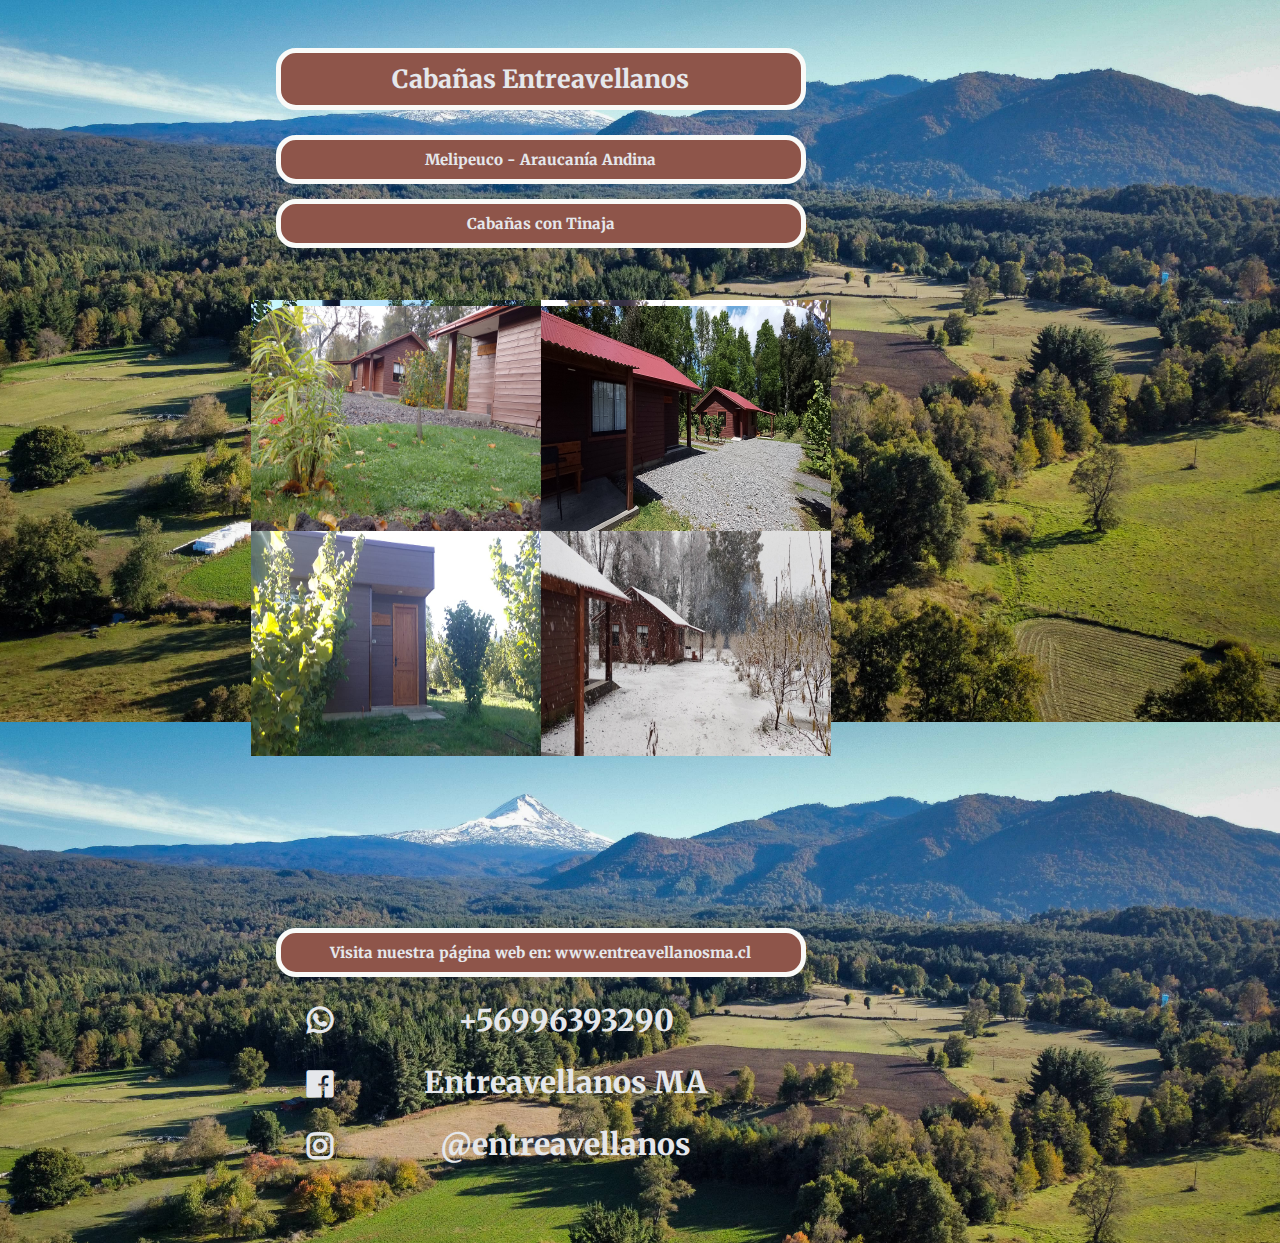
<file: flyer-cabañas-agosto.html>
<!DOCTYPE html>
<html lang="es">
    <head>
        <meta charset="UTF-8">
        <meta http-equiv="X-UA-Compatible" content="IE=edge">
        <meta name="viewport" content="width=device-width, initial-scale=1.0">
        <link rel="preconnect" href="https://fonts.googleapis.com">
        <link rel="preconnect" href="https://fonts.gstatic.com" crossorigin>
        <link href="https://fonts.googleapis.com/css2?family=Merriweather&display=swap" rel="stylesheet"> 
        <link rel="stylesheet" href="css/all.min.css">
        <link rel="stylesheet" href="css/styles1.css">
        <title>Cabañas con Tinaja - Conguillío- Melipeuco - Entreavellanos</title>
      </head>


    <body>
      <div class="row middle">
        <div class="col-6 information-header flyer-title">
         <div><p class="flyer-subtitle">Cabañas Entreavellanos</p></div>
         <div>
          <p class="flyer-subtitle1">Melipeuco - Araucanía Andina</p>
          <p class="flyer-subtitle1">Cabañas con Tinaja</p>
         </div> 
        </div>
        <div class="col-6 information-header flyer-img-1">
          <div class="flyer-photos-container">
           <div class="flyer-photos-cont"><img class="flyerimg" src="img/gentille.jpg"></div>
           <div class="flyer-photos-cont"><img class="flyerimg" src="img/exterior-otoño2.jpeg"></div>
          </div>
          <div class="flyer-photos-container">
           <div class="flyer-photos-cont bottomimgleft"><img class="flyerimg" src="img/exterior-otoño3.jpeg"></div>
           <div class="flyer-photos-cont bottomimgright"><img class="flyerimg" src="img/nieve1.jpg"></div>
          </div>
        </div>
                
      </div>
      <div class="row middle">
       <div class="col-6 information-header flyer-img-2">
        <div class="flyer-photos-container">
          <div class="flyer-photos-cont topimgleft"><img class="flyerimg" src="img/exterior -otoño1.jpeg"></div>
          <div class="flyer-photos-cont topimgright"><img class="flyerimg" src="img/giffoni2.jpg"></div>
         </div>
         <div class="flyer-photos-container">
          <div class="flyer-photos-cont "><img class="flyerimg" src="img/romana.jpg"></div>
          <div class="flyer-photos-cont"><img class="flyerimg" src="img/nieve1.jpg"></div>
         </div>
        </div>
       <div class="col-6 information-header flyer-description">
        <div>
          <p class="flyer-subtitle2">Visita nuestra página web en: www.entreavellanosma.cl</p>
          <ul class="fa-ul">
           <li class="num-list"><span class="fa-li"><i class="fab fa-brands fa-whatsapp"></i></span>+56996393290</li>
           <li class="num-list"><span class="fa-li"><i class="fab fa-brands fa-facebook"></i></span>Entreavellanos MA</li>
           <li class="num-list"><span class="fa-li"><i class=" fab fa-brands fa-instagram"></i></span>@entreavellanos</li>
          </ul>
        </div> 
      </div> 
      </div>

      
      
    </body>
</file>
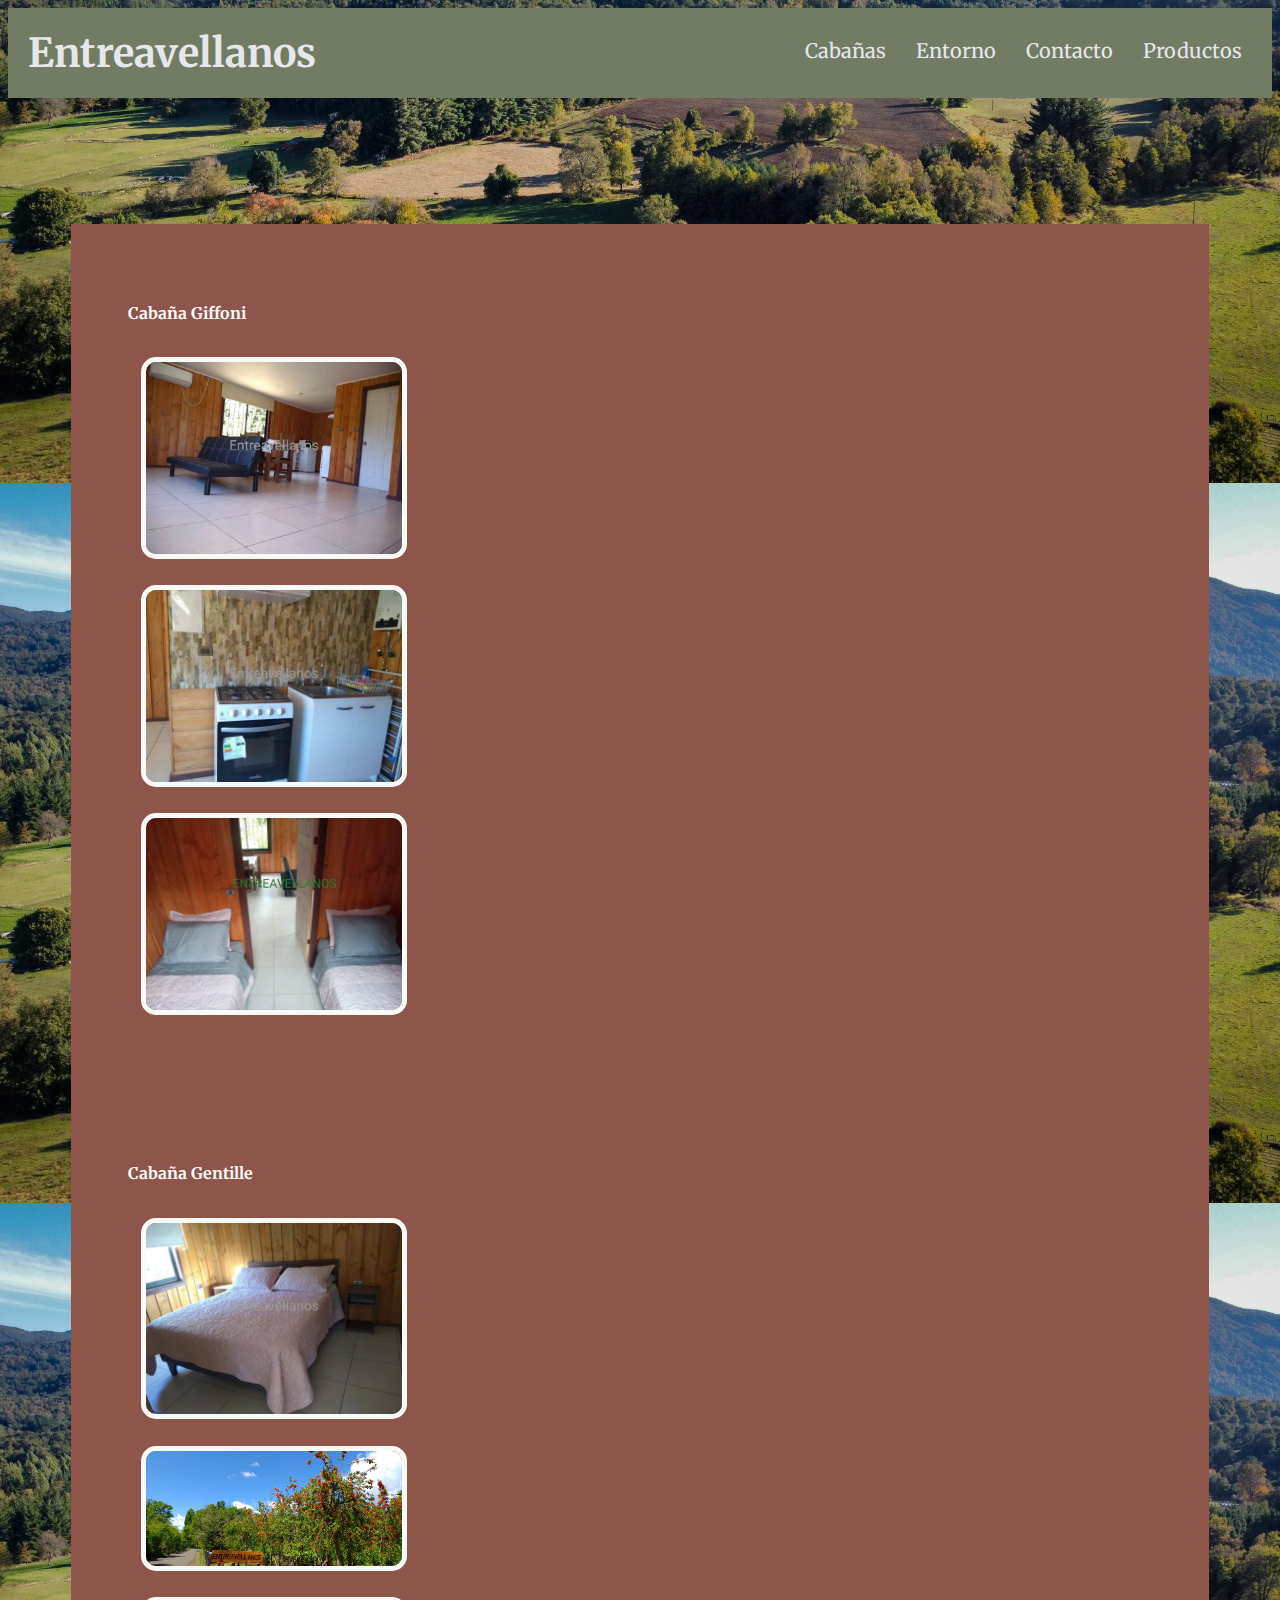
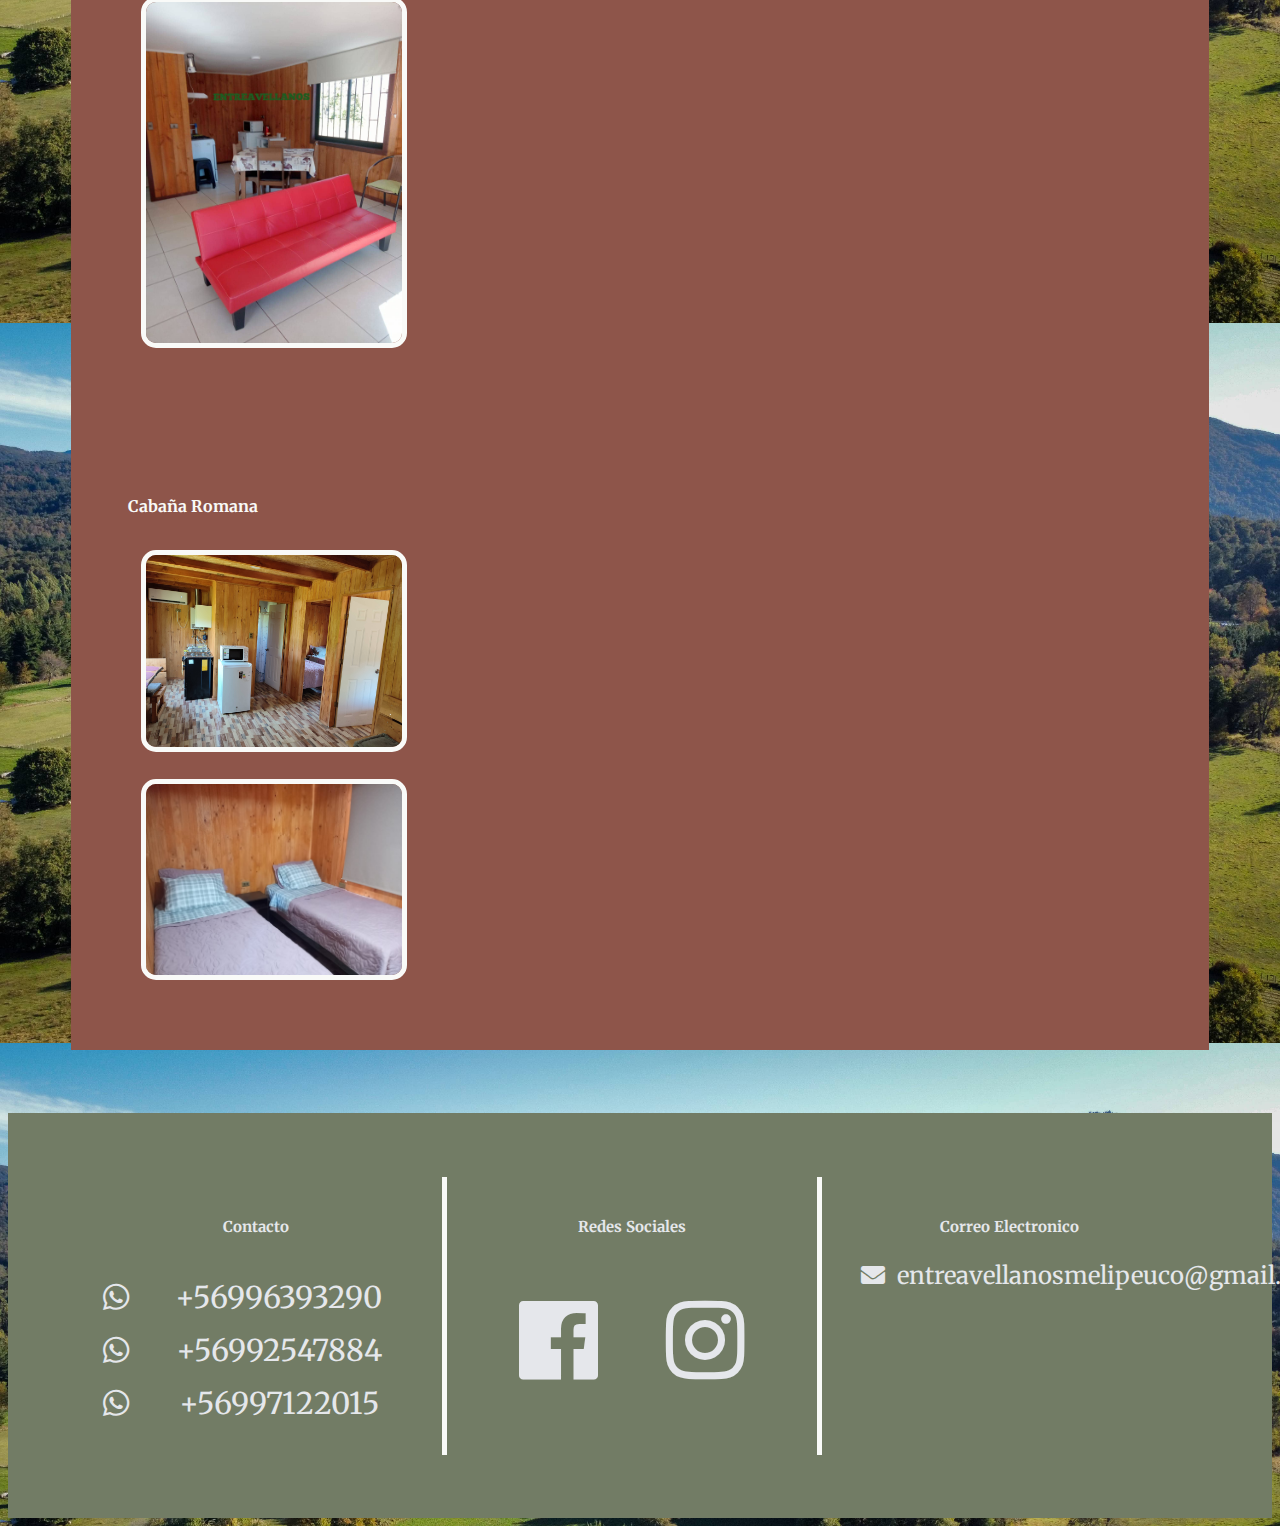
<file: moreimages.html>
<!DOCTYPE html>
<html lang="es">
    <head>
        <meta charset="UTF-8">
        <meta http-equiv="X-UA-Compatible" content="IE=edge">
        <meta name="viewport" content="width=device-width, initial-scale=1.0">
        <link rel="preconnect" href="https://fonts.googleapis.com">
        <link rel="preconnect" href="https://fonts.gstatic.com" crossorigin>
        <link href="https://fonts.googleapis.com/css2?family=Merriweather&display=swap" rel="stylesheet"> 
        <link rel="stylesheet" href="css/all.min.css">
        <link rel="stylesheet" href="css/styles.css">
        <title>Cabañas con Tinaja - Conguillío- Melipeuco - Entreavellanos</title>
      </head>


    <body>
      <div class="row navbar">
        <div class="col-9 return-home"><a class="link" href="index.html">Entreavellanos</a></div>
        <div class="col-3 top-links">
          <a class="link" href="cabanas.html">Cabañas</a>
          <a class="link" href="entorno.html">Entorno</a>
          <a class="link" href="contacto.html">Contacto</a>
          <a class="link" href="productos.html">Productos</a>
         </div> 
      </div>
      <div class="row middle photos">
        <div class="col-4 photo-container giffoni-img">
          <h4 class="moreimg-title">Cabaña Giffoni</h4>
            <img class="img interior-img" src="img/moreimg/interior1.jpg">
            <img class="img interior-img" src="img/moreimg/interior2.jpg">
            <img class="img interior-img" src="img/moreimg/interior3.jpg">
        </div>
        <div class="col-4 photo-container gentille-img">
          <h4 class="moreimg-title">Cabaña Gentille</h4>
            <img class="img interior-img" src="img/moreimg/interior4.jpg">
            <img class="img interior-img" src="img/moreimg/exterior1.jpg">
            <img class="img interior-img" src="img/moreimg/interior5.jpg">
        </div>
        <div class="col-4 photo-container romana-img">
          <h4 class="moreimg-title">Cabaña Romana</h4>
            <img class="img interior-img" src="img/moreimg/romana-interior.jpg">
            <img class="img interior-img" src="img/moreimg/romana2.jpg">
        </div>
      </div>
      
      <div class="row footer">
        <div class="col-4 contact">
          <div class="contact-header"><h5>Contacto</h5></div>
          <div class="contact-container">
            <ul class="fa-ul">
              <li class="num-list"><span class="fa-li"><i class="fab fa-brands fa-whatsapp"></i></span>+56996393290</li>
              <li class="num-list"><span class="fa-li"><i class="fab fa-brands fa-whatsapp"></i></span>+56992547884</li>
              <li class="num-list"><span class="fa-li"><i class="fab fa-brands fa-whatsapp"></i></span>+56997122015</li>
            </ul>
          </div>

        </div>
        <div class="col-4 social-media">
          <div><h5>Redes Sociales</h5></div>
          <div><a class="link" href="https://www.facebook.com/profile.php?id=100074346427229"><i class="fab fa-brands fa-facebook fa-5x"></i></a><a class="link" href="https://www.instagram.com/entreavellanos/"><i class=" fab fa-brands fa-instagram fa-5x"></i></a></div>

        </div>
        <div class="col-4 email">
          <div><h5>Correo Electronico</h5></div>
          <div>
            <ul class="fa-ul">
              <li class="mail"><span class="fa-li"><i class="fas fa-solid fa-envelope"></i></span>entreavellanosmelipeuco@gmail.com</li>
            </ul>
          </div>

        </div>
      </div>
    </body>
</file>
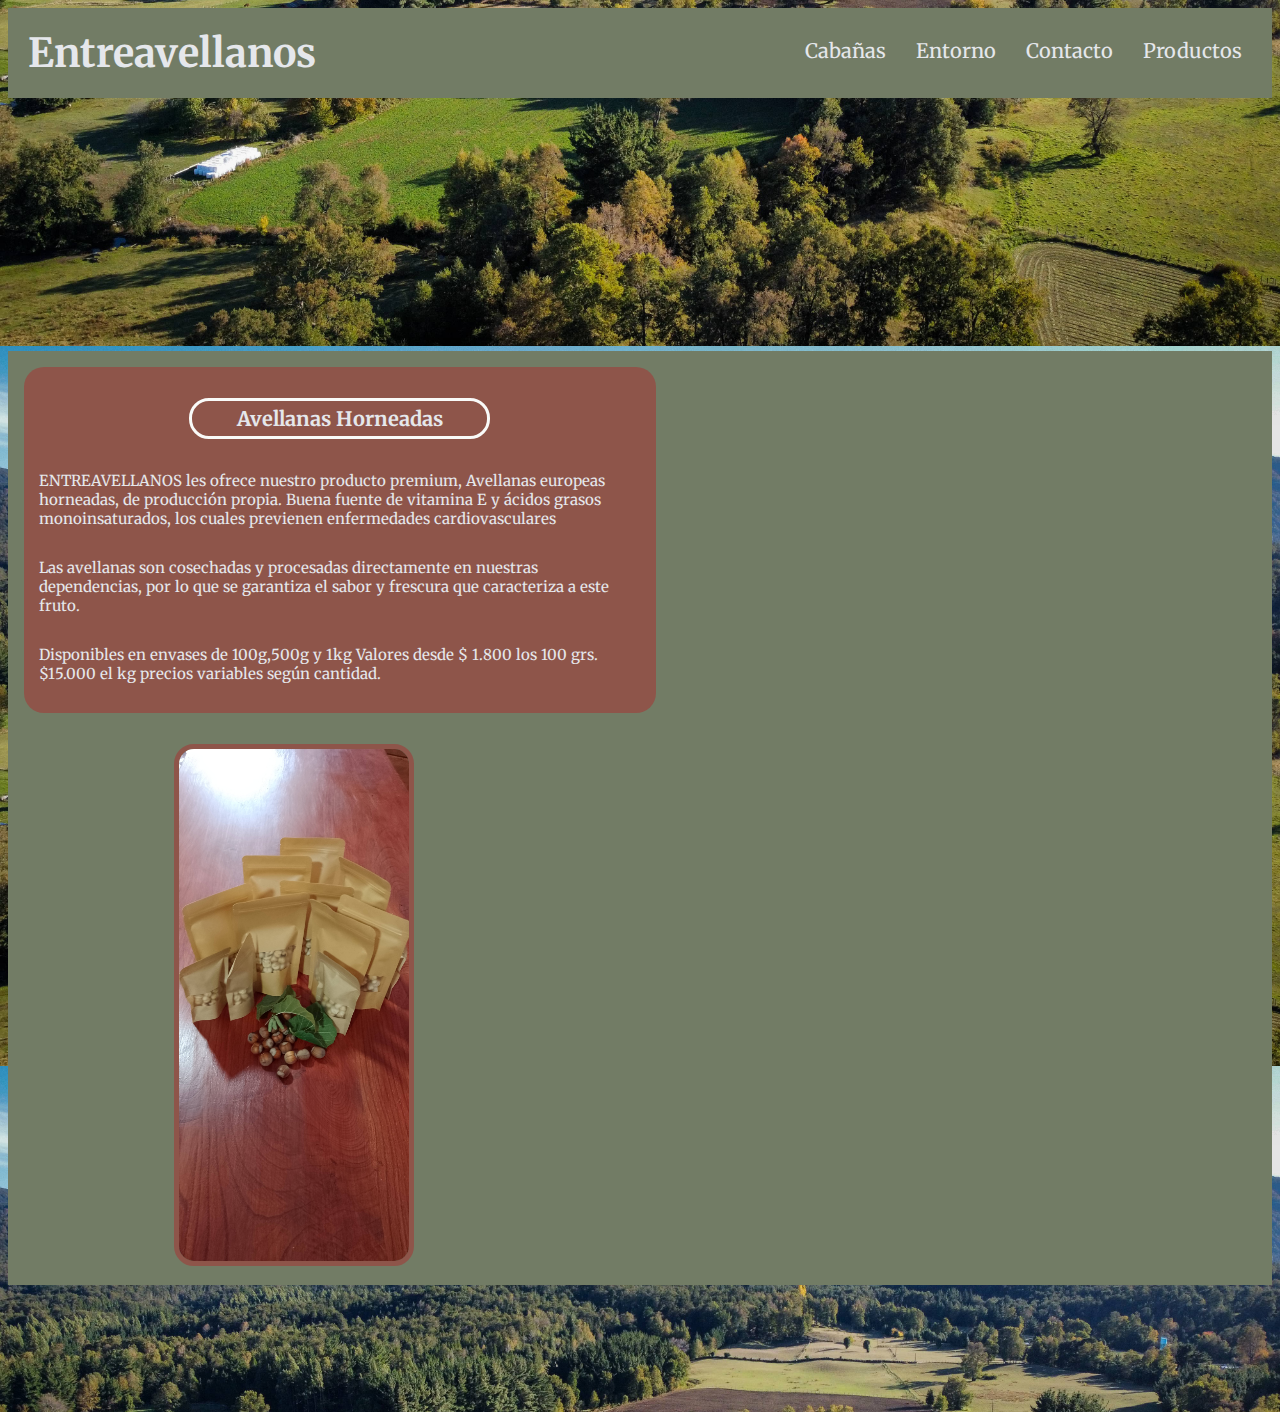
<file: productos.html>
<!DOCTYPE html>
<html lang="es">
    <head>
        <meta charset="UTF-8">
        <meta http-equiv="X-UA-Compatible" content="IE=edge">
        <meta name="viewport" content="width=device-width, initial-scale=1.0">
        <meta name="google-site-verification" content="F90XEwxhligPpMKvviCTEzUG3EqrvxZYQpVSr3Xa73I" />
        <link rel="preconnect" href="https://fonts.googleapis.com">
        <link rel="preconnect" href="https://fonts.gstatic.com" crossorigin>
        <link href="https://fonts.googleapis.com/css2?family=Merriweather&display=swap" rel="stylesheet"> 
        <link rel="stylesheet" href="css/all.min.css">
        <link rel="stylesheet" href="css/styles.css">
        <script async src="https://pagead2.googlesyndication.com/pagead/js/adsbygoogle.js?client=ca-pub-1034099304435498"
          crossorigin="anonymous"></script>
        <script async src="https://www.googletagmanager.com/gtag/js?id=UA-249778056-1"></script>
        <script>
         window.dataLayer = window.dataLayer || [];
         function gtag(){dataLayer.push(arguments);}
         gtag('js', new Date());

         gtag('config', 'UA-249778056-1');
         </script>
        <title>Cabañas con Tinaja - Conguillío - Melipeuco - Entreavellanos</title>
      </head>
      <body>
        <div class="row navbar">
            <div class="col-9 return-home"><a class="link" href="index.html">Entreavellanos</a></div>
            <div class="col-3 top-links">
              <a class="link" href="cabanas.html">Cabañas</a>
              <a class="link" href="entorno.html">Entorno</a>
              <a class="link" href="contacto.html">Contacto</a>
              <a class="link" href="productos.html">Productos</a>
             </div> 
        </div>

        <div class="row quotes hazel-page">
          <div class="col-6 hazel-description">
            <h2 class="hazel-title">Avellanas Horneadas</h2>
            <p>ENTREAVELLANOS les ofrece nuestro producto premium,
              Avellanas europeas horneadas, de producción propia.
              Buena fuente de vitamina E y ácidos grasos monoinsaturados, los cuales previenen enfermedades cardiovasculares</p>
            <p>Las avellanas son cosechadas y procesadas directamente en nuestras dependencias, por lo que se garantiza el sabor y frescura que caracteriza a este fruto.</p>
            <p>Disponibles en envases de 100g,500g y 1kg
              Valores desde $ 1.800 los 100 grs.
              $15.000 el kg precios variables según cantidad.</p>

          </div>
          <div class="col-6 hazel-image">
            <div class="img-cont-hazel"><img class="img-hazelnut" src="img/hazel2.jpg"></div>
            

          </div>

        </div>
      </body>
</html>
</file>
<file: css/styles.css>
* {
    box-sizing: border-box; 
}

html{
    font-family: Merriweather, serif;
}

body{
    align-items: center;
    background-image: url(../img/background.jpg);
    background-position: center;
    background-repeat: repeat-y;
    background-size: contain;
}


.col-1 {width: 8.33%;}
.col-2 {width: 16.66%;}
.col-3 {width: 25%;}
.col-4 {width: 33.33%;}
.col-5 {width: 41.66%;}
.col-6 {width: 50%;}
.col-7 {width: 58.33%;}
.col-8 {width: 66.66%;}
.col-9 {width: 75%;}
.col-10 {width: 83.33%;}
.col-11 {width: 91.66%;}
.col-12 {width: 100%;}

[class*="col-"] {
    float: left;
    padding: 15px;
    
}

.row::after {
  content: "";
  clear: both;
  display: table;
}




.navbar{
    display: flex;
    padding: 10px;
    float: left;
    width: 100%;
    margin-bottom: 10%;
    height: auto;
    font-family: Merriweather, serif;
    background-color: #727c65;  
}

.top-links{
    display: flex;
    gap: 30px;
    justify-content: right;
    
    font-size: 20px;
    padding: 20px;
}

a:link{
    text-decoration: none;
}

.link:hover{
    color: #8e554a;
}

a:hover {
    color: #E5E7EB
}

.link{
    display: inline; 
    color: #E5E7EB;
}
.return-home{
    font-size: 40px;
    font-weight: bold;
    padding: 10px;
    float: left;
}


.button {
    font-family: Merriweather;
    background-color: #8e554a;
    width: 60%;
    padding: 5px;
    text-align: center;
    font-weight: bold;
    border: #727c65 solid 5px;
    border-radius: 5px;
    font-size: 20px;
    margin: 20%;
    text-decoration: none;
    float: left;
}

.button-2 {
    font-family: Merriweather;
    background-color: #8e554a;
    border: solid #F9FAF8 3px;
    color: #F9FAF8;
    width: 50%;
    height: auto;
    margin-left: 20%;
    margin-right: 20%; 
    padding: 2%;
    font-weight: bold;
    font-size: 20px;
    border-radius: 5px;
    float: left;
    text-align: center;
    text-decoration: none;
}

.button:hover {
    background-color: #727c65;
    color: #E5E7EB;
}

.button-2:hover {
    background-color: #F9FAF8;
    color: #8e554a;
}

.middle {
    font-family: Merriweather;
    width: 100%;
    height: auto;
    margin:0px 0% auto;
    display: flex;
}

.information-header {
    width: 60%;
    height: auto;
    margin-left: 5%;
    margin-right: 5%;
    font-size: 36px;
    font-weight: 800;
    color: #E5E7EB;
    text-align: center;
    float: left;
}

h1{
    border-color: #727c65;
    border-width: 5px;
    border-style: solid;
    border-radius: 20px;
    padding: 3%;
    background-color: #8e554a;
    float: left;
}

.description {
    background-color: #8e554a;
    margin-top: 50px; 
    font-size: 22px;
    text-align: justify;
    padding: 3%;
    border-color: #727c65;
    border-width: 5px;
    border-style: solid;
    border-radius: 20px;
    float: left;
}

.blueboxes {
    display: flex;
    flex-direction: column;
    
    gap: 3%;
    width: auto;
    
    float: left;
   
}

.box{
    width: 100%;
    height: fit-content;
    border-radius: 20px;
    
    float: left;
    
}



.img{
    height: auto;
    width: 100%;
    margin: 5%;
    object-fit: fill;
    border-radius: 15px;
    border: #8e554a solid 5px;
    float: left;
}

img:hover {
    -webkit-transform:scale(1.5); 
    transform:scale(1.5);
}

.cabins-main{
    display: flex;
    flex-direction: column;
    float: left;
}

.quotes{
    background-color: #727c65;
    color: #E5E7EB;
    font-family: Merriweather;
    display: flex;
    justify-content: center;
    width: 100%;
    height: auto;
    margin-top: 10%;
    margin-bottom: 10%;  
    float: left; 
}

.cab{
    width: 90%;
    margin: 5%;
}

.quotes-title{
    width: 90%;
    font-size: 54px;
    padding: 10px;
    background-color: #8e554a;
    border: solid 5px #E5E7EB;
    border-radius: 20px;
    text-align: center;
    margin: 5%;
}



.call {
    font-family: Merriweather;
    display: flex;
    justify-content: center;
    width: 100%;
    height: auto;
    margin-top: 10%;
    background-color: #8e554a;
    margin-bottom: 10%;
}




.nearby{
    background-color: #8e554a;
    color: #E5E7EB;
    font-family: Merriweather;
    display: flex;
    flex-direction: column;
}

.nearby-title{
    margin: 5%;
    font-size: 48px;
    padding: 10px;
    background-color: #727c65;
    border: solid 5px #E5E7EB;
    border-radius: 20px;
    text-align: center;
    width: 90%;
    height: auto;
    
}

.nrby{
    border: solid 5px #727c65;
    width: 90%;
    margin: 5%;
}

.reverse{
    width: 50%;
    background-color: #727c65;
}

.footer{
    background-color: #727c65;
    color: #E5E7EB;
    display: flex;
    flex-direction: row;
    font-family: Merriweather;
    font-size: 18px;
    text-align: center;
    padding: 5%;
    width: 100%;
    height: auto;
    
}

.contact{
    justify-content: center;
    display: flex;
    flex-direction: column;
    width: 33%;
    height: auto;
    border-right: #F9FAF8 5px solid;
}

.contact-header{ 
    margin: 0%;
}

.contact-container{
   
}

.num-list{
    font-size: 30px;
    margin: 5%;
}

.mail{
    font-size: 24px;
    margin: 5%;
}

.fa-envelope{
    margin-right: -5%px;
}


.social-media{
    width: 33%;
    height: auto;
    border-right: #F9FAF8 5px solid;
}





.fa-facebook{
    margin: 10%;   
}

.fa-instagram{
    margin: 10%;
}

.email{
    width: 33%;
    height: auto;
}

/* cabanas.html starts here*/


.cabin-container{
    width: 80%;
    margin-left: 10%;
    margin-right: 10%;
    margin-top: 5%;
    margin-bottom: 5%;
    background: #8e554a;
    border-radius: 20px;
    border:#F9FAF8 solid 5px;

}

.cabins{
    font-family: Merriweather;
    width: 100%;
    height: auto;
    display: flex;
    flex-direction: row;
     
}

.giffoni{
    background-color: #8e554a;
    width: 90%;
    height: auto;
    margin-bottom: 10%;
    margin-left: 5%;
    margin-right: 5%;
    margin-top: 10%; 
    display: flex;
    justify-content: space-between;  
    
}



.cabin-title{
    font-family: Merriweather;
    font-size: 24px;
    color: #F9FAF8;
}

.img-giffoni-1{
    width: 100%;
    height: auto;

}





.img-cabins{
    height: auto;
    width: 80%;
    margin-left: 15%;
    margin-right: 15%;
    margin-top: 15%;
    object-fit: fill;
    border-radius: 15px;
    border: #E5E7EB solid 5px;
    
}

.cabins-card{
    width: 90%;
    height: auto;
    margin-left: 10%;
    margin-right: 5%;
    margin-top: 5%;
}

.features{
    width: 100%;
    border: solid #F9FAF8 5px;
}


.giffoni-title{
    width: 70%;
    margin-left: 15%;
    margin-right: 15%;
    margin-top: 5%;
    height: auto;
    
}


.cabin-card-title{
    color: #F9FAF8;
    font-size: 30px;
    font-weight: bolder;
    text-align: center;
    font-family: Merriweather;   
}

.cabins-button{
    width: 40%;
    margin-left: 30%;
    margin-right: 30%;
    margin-top: 5%;
    height: auto;
    text-align: center;

}

.giffoni-features{
    width: 80%;
    margin-left: 10%;
    margin-right: 10%;
    margin-top: 5%;
    height: auto; 
    font-size: 30px;
    color: #F9FAF8;
    font-family: Merriweather;
    text-align: start;
}

.feature-icons{
    font-size: 58px;
    width: 70%;
    color: #F9FAF8;
    font-family: Merriweather;
    display: flex;
    justify-content: center;
    gap: 15%;
    margin-left: 15%;
    margin-right: 15%;
    margin-top: 5%;

}

.tooltip{
    position: relative;
  display: inline-block;
  border-bottom: 1px dotted rgb(97, 95, 95);
}

.tooltip .tooltiptext {
    visibility: hidden;
    width: auto;
    background-color: rgb(105, 99, 99);
    color: #fff;
    text-align: center;
    padding: 5px 0;
    border-radius: 6px;   
    position: absolute;
    z-index: 1;
    font-size: 20px;
}

.tooltip:hover .tooltiptext {
    visibility: visible;
  }

.features-price{
    font-family: Merriweather;
    font-size: 30px;
    width: 50%;
    margin-left: 25%;
    margin-right: 25%;
    margin-top: 5%;
    text-align: center;
    color: #F9FAF8;
    border: #F9FAF8 solid 5px;
    
}


/*entorno.html starts here */

.entorno{
    font-family: Merriweather;
    color: #F9FAF8;
    display: flex;
    flex-direction: column;
    width: 90%;
    height: auto;
    justify-content: center;
    margin: 5%;
}

.entorno-card{
    width: 90%;
    height: auto;
    border: #F9FAF8 solid 5px;
    border-radius: 20px;
    margin: 5%;
    background-color: #727c65;
}

.entorno-title{
    background-color: #727c65;
    width: 90%;
    height: auto;
    text-align: center;
    justify-content: center;
    margin: 5%;
    font-size: 30px;
    color: #F9FAF8;
    border: #F9FAF8 5px solid;
    border-radius: 20px;
}



.entorno-card-title{
    font-size: 30px;
    color: #F9FAF8;
    padding: 3%;
}

.entorno-card-main{
    display: flex;
    justify-content: space-evenly;
}

.entorno-card-description{
    border: #F9FAF8 solid 5px;
    border-radius: 20px;
    padding: 3%;
    width: 40%;
    margin-bottom: 5%;
}



.entorno-img{
    height: auto;
    width: 40%;
    margin: 5%;
    object-fit: fill;
    border-radius: 15px;
    border: #F9FAF8 solid 5px;
}

.icons-title{
    font-size: 32px;
    color: #F9FAF8;
}

.entorno-icons{
    font-size: 24px;
    color: #F9FAF8;
}

.conguillio{
    background-color: #727c65;
    width: 80%;
    margin-top: 5%;
    margin-left: 10%;
    margin-right: 10%;
    margin-bottom: 5%;
    text-align: center;
}

.conguillio:hover{
    color: #727c65;
}

/* contact.html starts here*/

.contact-main{
    background-color: #727c65;
    width: 90%;
    height: auto;
    margin: 5%;
    display: flex;
    justify-content: center;
}

.contact-list{
    
    width: 50%;
    display: flex;
    flex-direction: column;
    font-size: 28px;
    color: #F9FAF8;
    font-family: Merriweather;
}

.mapcontainer{
    width: 50%;
    height: auto;
    font-size: 28px;
    color: #F9FAF8;
}

.map-title{
    width: 50%;
    margin-left: 25%;
    margin-right: 25%;
    margin-bottom: 5%;
}

.mapouter{
    width: 60%;
    height: auto;
   
   
}

/*moreimg.html starts here*/

.photos{
   width: 90%;
   background-color: #8e554a;
   height: auto;
   margin: 5%;
   
}

.photos-title{
    font-size: 28px;
    color: #F9FAF8;
    font-family: Merriweather;

}

.photo-container{
    padding: 5%;
    
    

}

.giffoni-img{
    display: flex;
    flex-direction: column;
}

.gentille-img{
    display: flex;
    flex-direction: column;
}

.romana-img{
    display: flex;
    flex-direction: column;
}

.moreimg-title{
    color: #F9FAF8;
}

.interior-img{
    border: solid #F9FAF8 5px;
    max-width: 100%;
    height: auto;
}

/*productos.html starts here*/

.hazel-description{
    display: flex;
    flex-direction: column;
    border-radius: 20px;
    margin: 1.25%;
    background-color: #8e554a;
    font-size: 24px;   
}

.hazel-title{
    text-align: center;
    border: solid 3px #F9FAF8;
    border-radius: 20px;
    width: 50%;
    padding: 5px;
    margin-left: 25%;

}

.hazel.image{
    
}

.img-cont-hazel{
    

}

.img-hazelnut{
   object-fit: cover;
   width: 40%;
   border: solid 5px #8e554a;
   border-radius: 20px;
   margin-left: 25%;
}

 /* Extra small devices (phones, 600px and down) */
 @media only screen and (max-width: 600px) {
    

    .cabin

    .img-cabins{
        max-width: 10%;
       
    }

 }

 /* Small devices (portrait tablets and large phones, 600px and up) */
 @media only screen and (max-width: 395px) {

    [class*="col-"] {
        width: 100%;
      }

    .navbar{
        max-width: 100%;
        display: flex;
        flex-direction: column;
        
    }
    .return-home{
        margin-top: 2%;
        margin-left: 30%;
        font-size: 10px;
        width: 40%;
        justify-content: center;
    }

    .top-links{
        font-size: 5px;
        width: 80%;
        margin-left: 50%;
    }

    h1{
        font-size: 100%;
        margin-left: 10%;
    }

    .middle{
        width: 100%;
    }

    .information-header{
        font-size: 15px;
        width: 100%;
    }

    

    .description{
        font-size: 10px;
    }


    .nearby-title{
        font-size: 12px;
    }

    .quotes-title{
        font-size: 12px;
        
    }

    .button{
        font-size: 10px;
    }

    .button-2{
        font-size: 10px;
    }

    .blueboxes{
        max-width: 100%;
        flex-direction: column;
        margin-left: 15%;
    }

    .img{
        max-width: 100%;
    }

    .contact{
        width: 33%;
        justify-content: start;
    }

    .num-list{
        font-size: 7px;
     }

     .social-media{
        width: 33%;
        justify-content: start;
     }

     .email{
        width: 33%;
        justify-content: start;
     }

     .mail{
        font-size: 5px;
     
     }

     .fa-brands{
        font-size: 80%;
        
     }
     .fa-ul{
        margin: 0%;
     }

     .giffoni{
        flex-direction: column-reverse;
    }

    .giffoni-features{
        font-size: 75%;
    }

    .features-price{
        font-size: 75%;
    }

    .fas{
        font-size: 75%;
    }

    .cabin-title{
        font-size: 75%;
    }

    .img-cabins{
        max-width: 100%;
        
       
    }

    .entorno-card-main{
        display: flex;
        flex-direction: column;
        justify-content: center;
        font-size: 90%;;
    }

    .entorno-card-description{
        width: 70%;
        margin-left: 10%;
        font-size: 90%;
    }

    .entorno-img{
        width: 70%;
        margin-left: 10%;
        font-size: 90%;
    }

    .entorno-icons{
        margin-left: 30%;
        font-size: 90%;
    }

    .feature-icons {
        font-size: 99%;
    }

    .contact-main{
        display: flex;
        flex-direction: column;
        font-size: 90%;
    }

    .contact-list{
        font-size: 90%;
    }


    .map-title{
        font-size: 50%;
    }

    .mapouter{ 
        overflow:hidden;

        padding-bottom:56.25%;
    
        position:relative;
    
        height:0;
        
        

    }

    .mapouter iframe{

        left:0;
    
        top:0;
    
        height:100%;
    
        width:100%;
    
        position:absolute;
    
    }

    .gmap_canvas{
        width: 100%;
        height: 100%;
       
       
    }

    .hazel-title{
        font-size: 15px;
    }

    .hazel-description{
        font-size: 11px;
    }

    .hazel-page{
        display: flex;
        flex-direction: column;
    }
 }

 /* Extra small devices (phones, 600px and down) */
 @media only screen and (max-width: 600px) {
    

    .cabin

    .img-cabins{
        max-width: 10%;
       
    }

 }

 /* Small devices (portrait tablets and large phones, 600px and up) */
 @media only screen and (max-width: 700px) {

    [class*="col-"] {
        width: 100%;
      }

    .navbar{
        max-width: 100%;
    }
    .return-home{
        margin-top: 2%;
        font-size: 10px;
        width: 60%;
        justify-content: center;
    }

    .top-links{
        font-size: 8px;
        width: 40%;
    }

    .middle{
        width: 100%;
    }

    .information-header{
        font-size: 20px;
        width: 90%;
    }

    .description{
        font-size: 12px;
    }


    .nearby-title{
        font-size: 15px;
    }

    .quotes-title{
        font-size: 15px;
        
    }

    .button{
        font-size: 12px;
    }

    .button-2{
        font-size: 12px;
    }

    .blueboxes{
        max-width: 100%;
        flex-direction: column;
        margin-left: 15%;
    }

    .img{
        max-width: 100%;
    }

    .contact{
        width: 33%;
        justify-content: start;
    }

    .num-list{
        font-size: 9px;
     }

     .social-media{
        width: 33%;
        justify-content: start;
     }

     .email{
        width: 33%;
        justify-content: start;
     }

     .mail{
        font-size: 8px;
     
     }
     .fa-ul{
        margin: 0%;
     }

     .giffoni{
        flex-direction: column-reverse;
    }

    .img-cabins{
        max-width: 100%;
        
       
    }

    .entorno-card-main{
        display: flex;
        flex-direction: column;
        justify-content: center;
    }

    .entorno-card-description{
        width: 70%;
        margin-left: 10%;
        
    }

    .entorno-img{
        width: 70%;
        margin-left: 10%;
    }

    .entorno-icons{
        margin-left: 30%;
    }

    .contact-main{
        display: flex;
        flex-direction: column;
    }

    .mapouter{
        
   
    }

    .gmap_canvas{
        width: 25%;
        height: auto;

       
    }

    .hazel-title{
        font-size: 15px;
    }

    .hazel-description{
        font-size: 11px;
    }

    .hazel-page{
        display: flex;
        flex-direction: column;
    }
 }

 
 
 
 /* Extra large devices (large laptops and desktops, 1200px and up) */
 @media only screen and (max-width: 1350px) {

    .giffoni{
        flex-direction: column-reverse;
    }

    .img-cabins{
        max-width: 70%;
        
       
    }

    .hazel-title{
        font-size: 20px;
    }

    .hazel-description{
        font-size: 15px;
    }

    .hazel-page{
        display: flex;
        flex-direction: column;
    }

    

 } 

 @media only screen and (max-width: 1350px) {
    .middle{
        flex-direction: column;
    }

    .blueboxes{
        width: 70%;
        display: flex;
        flex-direction: column;
        
        
        

 }

 
}
</file>
<file: css/styles1.css>
* {
    box-sizing: border-box; 
}

html{
    font-family: Merriweather, serif;
}

body{
    align-items: center;
    background-image: url(../img/background.jpg);
    background-position: center;
    background-repeat: repeat-y;
    background-size: cover;
}


.col-1 {width: 8.33%;}
.col-2 {width: 16.66%;}
.col-3 {width: 25%;}
.col-4 {width: 33.33%;}
.col-5 {width: 41.66%;}
.col-6 {width: 50%;}
.col-7 {width: 58.33%;}
.col-8 {width: 66.66%;}
.col-9 {width: 75%;}
.col-10 {width: 83.33%;}
.col-11 {width: 91.66%;}
.col-12 {width: 100%;}

[class*="col-"] {
    float: left;
    padding: 15px;
    
}

.row::after {
  content: "";
  clear: both;
  display: table;
}




.navbar{
    display: flex;
    padding: 10px;
    float: left;
    width: 100%;
    margin-bottom: 10%;
    height: auto;
    font-family: Merriweather, serif;
    background-color: #727c65;  
}

.top-links{
    display: flex;
    gap: 30px;
    justify-content: right;
    
    font-size: 20px;
    padding: 20px;
}

a:link{
    text-decoration: none;
}

.link:hover{
    color: #8e554a;
}

a:hover {
    color: #E5E7EB
}

.link{
    display: inline; 
    color: #E5E7EB;
}
.return-home{
    font-size: 40px;
    font-weight: bold;
    padding: 10px;
    float: left;
}


.button {
    font-family: Merriweather;
    background-color: #8e554a;
    width: 60%;
    padding: 5px;
    text-align: center;
    font-weight: bold;
    border: #727c65 solid 5px;
    border-radius: 5px;
    font-size: 20px;
    margin: 20%;
    text-decoration: none;
    float: left;
}

.button-2 {
    font-family: Merriweather;
    background-color: #8e554a;
    border: solid #F9FAF8 3px;
    color: #F9FAF8;
    width: 50%;
    height: auto;
    margin-left: 20%;
    margin-right: 20%; 
    padding: 2%;
    font-weight: bold;
    font-size: 20px;
    border-radius: 5px;
    float: left;
    text-align: center;
    text-decoration: none;
}

.button:hover {
    background-color: #727c65;
    color: #E5E7EB;
}

.button-2:hover {
    background-color: #F9FAF8;
    color: #8e554a;
}

.middle {
    font-family: Merriweather;
    width: 1500px;
    height: 353px;
    margin-left: 20%;
    display: flex;
    flex-direction: row;
    gap: 2%;
}

.information-header {
    width: 560px;
    height: 350px;
 
    font-size: 20px;
    font-weight: 800;
    color: #E5E7EB;
    text-align: center;
   
}

.flyer-img-1{

    height: 550px;
    margin-bottom: -150px;
    border-bottom-right-radius: 80px;
    border-bottom-left-radius: 80px;
    display: flex;
    flex-direction: column;
    align-items: center;
    

}

.flyer-img-2{

    height: 500px;
    margin-top: -70px;
    display: flex;
    flex-direction: column;
    align-items: center;

    border-top-right-radius: 80px;
    border-top-left-radius: 80px;

}

.flyer-description{
    padding-top: 30%;

    background-color: transparent;

}

.flyer-title{

    background-color: transparent;

}

.flyer-subtitle{
    background-color: #8e554a;
    border: #F9FAF8 solid 5px;
    border-radius: 20px;
    font-size: 25px;
    padding: 10px;
}

.flyer-subtitle1{
    background-color: #8e554a;
    border: #F9FAF8 solid 5px;
    border-radius: 20px;
    font-size: 15px;
    padding: 10px;

}

.flyer-subtitle2{
    background-color: #8e554a;
    border: #F9FAF8 solid 5px;
    border-radius: 20px;
    font-size: 15px;
    margin-top: -300px;
    padding: 10px;

}

.flyer-photos-container{
    
    display: flex;
    flex-direction: row;
   
   


}

.flyerimg{
    height: 100%;
    width: 100%;
    object-fit: fill;

}

.flyer-photos-cont{

   
    width: 290px;
    height: 225px;
    overflow: hidden;
   
}

.bottomimgleft{
    border-bottom-left-radius: 40px;
    

}

.bottomimgright{
    border-bottom-right-radius: 40px;
    

}

.topimgleft{
    border-top-left-radius: 40px;

}

.topimgright{
    border-top-right-radius: 40px;

}
h1{
    border-color: #727c65;
    border-width: 5px;
    border-style: solid;
    border-radius: 20px;
    padding: 3%;
    background-color: #8e554a;
    float: left;
}

.description {
    background-color: #8e554a;
    margin-top: 50px; 
    font-size: 22px;
    text-align: justify;
    padding: 3%;
    border-color: #727c65;
    border-width: 5px;
    border-style: solid;
    border-radius: 20px;
    float: left;
}

.blueboxes {
    display: flex;
    flex-direction: column;
    
    gap: 3%;
    width: auto;
    
    float: left;
   
}

.box{
    width: 100%;
    height: fit-content;
    border-radius: 20px;
    
    float: left;
    
}



.img{
    height: auto;
    width: 100%;
    margin: 5%;
    object-fit: fill;
    border-radius: 15px;
    border: #8e554a solid 5px;
    float: left;
}

img:hover {
    -webkit-transform:scale(1.5); 
    transform:scale(1.5);
}

.cabins-main{
    display: flex;
    flex-direction: column;
    float: left;
}

.quotes{
    background-color: #727c65;
    color: #E5E7EB;
    font-family: Merriweather;
    display: flex;
    justify-content: center;
    width: 100%;
    height: auto;
    margin-top: 10%;
    margin-bottom: 10%;  
    float: left; 
}

.cab{
    width: 90%;
    margin: 5%;
}

.quotes-title{
    width: 90%;
    font-size: 54px;
    padding: 10px;
    background-color: #8e554a;
    border: solid 5px #E5E7EB;
    border-radius: 20px;
    text-align: center;
    margin: 5%;
}



.call {
    font-family: Merriweather;
    display: flex;
    justify-content: center;
    width: 100%;
    height: auto;
    margin-top: 10%;
    background-color: #8e554a;
    margin-bottom: 10%;
}




.nearby{
    background-color: #8e554a;
    color: #E5E7EB;
    font-family: Merriweather;
    display: flex;
    flex-direction: column;
}

.nearby-title{
    margin: 5%;
    font-size: 48px;
    padding: 10px;
    background-color: #727c65;
    border: solid 5px #E5E7EB;
    border-radius: 20px;
    text-align: center;
    width: 90%;
    height: auto;
    
}

.nrby{
    border: solid 5px #727c65;
    width: 90%;
    margin: 5%;
}

.reverse{
    width: 50%;
    background-color: #727c65;
}

.footer{
    background-color: #727c65;
    color: #E5E7EB;
    display: flex;
    flex-direction: row;
    font-family: Merriweather;
    font-size: 18px;
    text-align: center;
    padding: 5%;
    width: 100%;
    height: auto;
    
}

.contact{
    justify-content: center;
    display: flex;
    flex-direction: column;
    width: 33%;
    height: auto;
    border-right: #F9FAF8 5px solid;
}

.contact-header{ 
    margin: 0%;
}

.contact-container{
   
}

.num-list{
    font-size: 30px;
    margin: 5%;
}

.mail{
    font-size: 24px;
    margin: 5%;
}

.fa-envelope{
    margin-right: -5%px;
}


.social-media{
    width: 33%;
    height: auto;
    border-right: #F9FAF8 5px solid;
}





.fa-facebook{
    margin: 10%;   
}

.fa-instagram{
    margin: 10%;
}

.email{
    width: 33%;
    height: auto;
}

/* cabanas.html starts here*/


.cabin-container{
    width: 80%;
    margin-left: 10%;
    margin-right: 10%;
    margin-top: 5%;
    margin-bottom: 5%;
    background: #8e554a;
    border-radius: 20px;
    border:#F9FAF8 solid 5px;

}

.cabins{
    font-family: Merriweather;
    width: 100%;
    height: auto;
    display: flex;
    flex-direction: row;
     
}

.giffoni{
    background-color: #8e554a;
    width: 90%;
    height: auto;
    margin-bottom: 10%;
    margin-left: 5%;
    margin-right: 5%;
    margin-top: 10%; 
    display: flex;
    justify-content: space-between;  
    
}



.cabin-title{
    font-family: Merriweather;
    font-size: 24px;
    color: #F9FAF8;
}

.img-giffoni-1{
    width: 100%;
    height: auto;

}





.img-cabins{
    height: auto;
    width: 80%;
    margin-left: 15%;
    margin-right: 15%;
    margin-top: 15%;
    object-fit: fill;
    border-radius: 15px;
    border: #E5E7EB solid 5px;
    
}

.cabins-card{
    width: 90%;
    height: auto;
    margin-left: 10%;
    margin-right: 5%;
    margin-top: 5%;
}

.features{
    width: 100%;
    border: solid #F9FAF8 5px;
}


.giffoni-title{
    width: 70%;
    margin-left: 15%;
    margin-right: 15%;
    margin-top: 5%;
    height: auto;
    
}


.cabin-card-title{
    color: #F9FAF8;
    font-size: 30px;
    font-weight: bolder;
    text-align: center;
    font-family: Merriweather;   
}

.cabins-button{
    width: 40%;
    margin-left: 30%;
    margin-right: 30%;
    margin-top: 5%;
    height: auto;
    text-align: center;

}

.giffoni-features{
    width: 80%;
    margin-left: 10%;
    margin-right: 10%;
    margin-top: 5%;
    height: auto; 
    font-size: 30px;
    color: #F9FAF8;
    font-family: Merriweather;
    text-align: start;
}

.feature-icons{
    font-size: 58px;
    width: 70%;
    color: #F9FAF8;
    font-family: Merriweather;
    display: flex;
    justify-content: center;
    gap: 15%;
    margin-left: 15%;
    margin-right: 15%;
    margin-top: 5%;

}

.tooltip{
    position: relative;
  display: inline-block;
  border-bottom: 1px dotted rgb(97, 95, 95);
}

.tooltip .tooltiptext {
    visibility: hidden;
    width: auto;
    background-color: rgb(105, 99, 99);
    color: #fff;
    text-align: center;
    padding: 5px 0;
    border-radius: 6px;   
    position: absolute;
    z-index: 1;
    font-size: 20px;
}

.tooltip:hover .tooltiptext {
    visibility: visible;
  }

.features-price{
    font-family: Merriweather;
    font-size: 30px;
    width: 50%;
    margin-left: 25%;
    margin-right: 25%;
    margin-top: 5%;
    text-align: center;
    color: #F9FAF8;
    border: #F9FAF8 solid 5px;
    
}


/*entorno.html starts here */

.entorno{
    font-family: Merriweather;
    color: #F9FAF8;
    display: flex;
    flex-direction: column;
    width: 90%;
    height: auto;
    justify-content: center;
    margin: 5%;
}

.entorno-card{
    width: 90%;
    height: auto;
    border: #F9FAF8 solid 5px;
    border-radius: 20px;
    margin: 5%;
    background-color: #727c65;
}

.entorno-title{
    background-color: #727c65;
    width: 90%;
    height: auto;
    text-align: center;
    justify-content: center;
    margin: 5%;
    font-size: 30px;
    color: #F9FAF8;
    border: #F9FAF8 5px solid;
    border-radius: 20px;
}



.entorno-card-title{
    font-size: 30px;
    color: #F9FAF8;
    padding: 3%;
}

.entorno-card-main{
    display: flex;
    justify-content: space-evenly;
}

.entorno-card-description{
    border: #F9FAF8 solid 5px;
    border-radius: 20px;
    padding: 3%;
    width: 40%;
    margin-bottom: 5%;
}



.entorno-img{
    height: auto;
    width: 40%;
    margin: 5%;
    object-fit: fill;
    border-radius: 15px;
    border: #F9FAF8 solid 5px;
}

.icons-title{
    font-size: 32px;
    color: #F9FAF8;
}

.entorno-icons{
    font-size: 24px;
    color: #F9FAF8;
}

.conguillio{
    background-color: #727c65;
    width: 80%;
    margin-top: 5%;
    margin-left: 10%;
    margin-right: 10%;
    margin-bottom: 5%;
    text-align: center;
}

.conguillio:hover{
    color: #727c65;
}

/* contact.html starts here*/

.contact-main{
    background-color: #727c65;
    width: 90%;
    height: auto;
    margin: 5%;
    display: flex;
    justify-content: center;
}

.contact-list{
    
    width: 50%;
    display: flex;
    flex-direction: column;
    font-size: 28px;
    color: #F9FAF8;
    font-family: Merriweather;
}

.mapcontainer{
    width: 50%;
    height: auto;
    font-size: 28px;
    color: #F9FAF8;
}

.map-title{
    width: 50%;
    margin-left: 25%;
    margin-right: 25%;
    margin-bottom: 5%;
}

.mapouter{
    width: 60%;
    height: auto;
   
   
}

/*moreimg.html starts here*/

.photos{
   width: 90%;
   background-color: #727c65;
   height: auto;
   margin: 5%;
   
}

.photos-title{
    font-size: 28px;
    color: #F9FAF8;
    font-family: Merriweather;

}

.photo-container{
    padding: 5%;
    
    

}

.giffoni-img{
    display: flex;
    flex-direction: column;
}

.gentille-img{
    display: flex;
    flex-direction: column;
}

.romana-img{
    display: flex;
    flex-direction: column;
}

.moreimg-title{
    color: #F9FAF8;
}

.interior-img{
    border: solid #F9FAF8 5px;
    max-width: 100%;
    height: auto;
}

/*productos.html starts here*/

.hazel-description{
    display: flex;
    flex-direction: column;
    border-radius: 20px;
    margin: 1.25%;
    background-color: #8e554a;
    font-size: 24px;   
}

.hazel-title{
    text-align: center;
    border: solid 3px #F9FAF8;
    border-radius: 20px;
    width: 50%;
    padding: 5px;
    margin-left: 25%;

}

.hazel.image{
    
}

.img-cont-hazel{
    

}

.img-hazelnut{
   object-fit: cover;
   width: 40%;
   border: solid 5px #8e554a;
   border-radius: 20px;
   margin-left: 25%;
}

 /* Extra small devices (phones, 600px and down) */
 @media only screen and (max-width: 600px) {
    

    .cabin

    .img-cabins{
        max-width: 10%;
       
    }

 }

 /* Small devices (portrait tablets and large phones, 600px and up) */
 @media only screen and (max-width: 395px) {

    [class*="col-"] {
        width: 100%;
      }

    .navbar{
        max-width: 100%;
        display: flex;
        flex-direction: column;
        
    }
    .return-home{
        margin-top: 2%;
        margin-left: 30%;
        font-size: 10px;
        width: 40%;
        justify-content: center;
    }

    .top-links{
        font-size: 5px;
        width: 80%;
        margin-left: 50%;
    }

    h1{
        font-size: 100%;
        margin-left: 10%;
    }

    .middle{
        width: 100%;
    }

    .information-header{
        font-size: 15px;
        width: 100%;
    }

    

    .description{
        font-size: 10px;
    }


    .nearby-title{
        font-size: 12px;
    }

    .quotes-title{
        font-size: 12px;
        
    }

    .button{
        font-size: 10px;
    }

    .button-2{
        font-size: 10px;
    }

    .blueboxes{
        max-width: 100%;
        flex-direction: column;
        margin-left: 15%;
    }

    .img{
        max-width: 100%;
    }

    .contact{
        width: 33%;
        justify-content: start;
    }

    .num-list{
        font-size: 7px;
     }

     .social-media{
        width: 33%;
        justify-content: start;
     }

     .email{
        width: 33%;
        justify-content: start;
     }

     .mail{
        font-size: 5px;
     
     }

     .fa-brands{
        font-size: 80%;
        
     }
     .fa-ul{
        margin: 0%;
     }

     .giffoni{
        flex-direction: column-reverse;
    }

    .giffoni-features{
        font-size: 75%;
    }

    .features-price{
        font-size: 75%;
    }

    .fas{
        font-size: 75%;
    }

    .cabin-title{
        font-size: 75%;
    }

    .img-cabins{
        max-width: 100%;
        
       
    }

    .entorno-card-main{
        display: flex;
        flex-direction: column;
        justify-content: center;
        font-size: 90%;;
    }

    .entorno-card-description{
        width: 70%;
        margin-left: 10%;
        font-size: 90%;
    }

    .entorno-img{
        width: 70%;
        margin-left: 10%;
        font-size: 90%;
    }

    .entorno-icons{
        margin-left: 30%;
        font-size: 90%;
    }

    .feature-icons {
        font-size: 99%;
    }

    .contact-main{
        display: flex;
        flex-direction: column;
        font-size: 90%;
    }

    .contact-list{
        font-size: 90%;
    }


    .map-title{
        font-size: 50%;
    }

    .mapouter{ 
        overflow:hidden;

        padding-bottom:56.25%;
    
        position:relative;
    
        height:0;
        
        

    }

    .mapouter iframe{

        left:0;
    
        top:0;
    
        height:100%;
    
        width:100%;
    
        position:absolute;
    
    }

    .gmap_canvas{
        width: 100%;
        height: 100%;
       
       
    }

    .hazel-title{
        font-size: 15px;
    }

    .hazel-description{
        font-size: 11px;
    }

    .hazel-page{
        display: flex;
        flex-direction: column;
    }
 }

 /* Extra small devices (phones, 600px and down) */
 @media only screen and (max-width: 600px) {
    

    .cabin

    .img-cabins{
        max-width: 10%;
       
    }

 }

 /* Small devices (portrait tablets and large phones, 600px and up) */
 @media only screen and (max-width: 700px) {

    [class*="col-"] {
        width: 100%;
      }

    .navbar{
        max-width: 100%;
    }
    .return-home{
        margin-top: 2%;
        font-size: 10px;
        width: 60%;
        justify-content: center;
    }

    .top-links{
        font-size: 8px;
        width: 40%;
    }

    .middle{
        width: 100%;
    }

    .information-header{
        font-size: 20px;
        width: 90%;
    }

    .description{
        font-size: 12px;
    }


    .nearby-title{
        font-size: 15px;
    }

    .quotes-title{
        font-size: 15px;
        
    }

    .button{
        font-size: 12px;
    }

    .button-2{
        font-size: 12px;
    }

    .blueboxes{
        max-width: 100%;
        flex-direction: column;
        margin-left: 15%;
    }

    .img{
        max-width: 100%;
    }

    .contact{
        width: 33%;
        justify-content: start;
    }

    .num-list{
        font-size: 9px;
     }

     .social-media{
        width: 33%;
        justify-content: start;
     }

     .email{
        width: 33%;
        justify-content: start;
     }

     .mail{
        font-size: 8px;
     
     }
     .fa-ul{
        margin: 0%;
     }

     .giffoni{
        flex-direction: column-reverse;
    }

    .img-cabins{
        max-width: 100%;
        
       
    }

    .entorno-card-main{
        display: flex;
        flex-direction: column;
        justify-content: center;
    }

    .entorno-card-description{
        width: 70%;
        margin-left: 10%;
        
    }

    .entorno-img{
        width: 70%;
        margin-left: 10%;
    }

    .entorno-icons{
        margin-left: 30%;
    }

    .contact-main{
        display: flex;
        flex-direction: column;
    }

    .mapouter{
        
   
    }

    .gmap_canvas{
        width: 25%;
        height: auto;

       
    }

    .hazel-title{
        font-size: 15px;
    }

    .hazel-description{
        font-size: 11px;
    }

    .hazel-page{
        display: flex;
        flex-direction: column;
    }
 }

 
 
 
 /* Extra large devices (large laptops and desktops, 1200px and up) */
 @media only screen and (max-width: 1350px) {

    .giffoni{
        flex-direction: column-reverse;
    }

    .img-cabins{
        max-width: 70%;
        
       
    }

    .hazel-title{
        font-size: 20px;
    }

    .hazel-description{
        font-size: 15px;
    }

    .hazel-page{
        display: flex;
        flex-direction: column;
    }

    

 } 

 @media only screen and (max-width: 1350px) {
    .middle{
        flex-direction: column;
    }

    .blueboxes{
        width: 70%;
        display: flex;
        flex-direction: column;
        
        
        

 }

 
}
</file>
<file: css/all.min.css>
/*!
 * Font Awesome Free 5.3.1 by @fontawesome - https://fontawesome.com
 * License - https://fontawesome.com/license/free (Icons: CC BY 4.0, Fonts: SIL OFL 1.1, Code: MIT License)
 */
.fa,.fab,.fal,.far,.fas{-moz-osx-font-smoothing:grayscale;-webkit-font-smoothing:antialiased;display:inline-block;font-style:normal;font-variant:normal;text-rendering:auto;line-height:1}.fa-lg{font-size:1.33333em;line-height:.75em;vertical-align:-.0667em}.fa-xs{font-size:.75em}.fa-sm{font-size:.875em}.fa-1x{font-size:1em}.fa-2x{font-size:2em}.fa-3x{font-size:3em}.fa-4x{font-size:4em}.fa-5x{font-size:5em}.fa-6x{font-size:6em}.fa-7x{font-size:7em}.fa-8x{font-size:8em}.fa-9x{font-size:9em}.fa-10x{font-size:10em}.fa-fw{text-align:center;width:1.25em}.fa-ul{list-style-type:none;margin-left:2.5em;padding-left:0}.fa-ul>li{position:relative}.fa-li{left:-2em;position:absolute;text-align:center;width:2em;line-height:inherit}.fa-border{border:.08em solid #eee;border-radius:.1em;padding:.2em .25em .15em}.fa-pull-left{float:left}.fa-pull-right{float:right}.fa.fa-pull-left,.fab.fa-pull-left,.fal.fa-pull-left,.far.fa-pull-left,.fas.fa-pull-left{margin-right:.3em}.fa.fa-pull-right,.fab.fa-pull-right,.fal.fa-pull-right,.far.fa-pull-right,.fas.fa-pull-right{margin-left:.3em}.fa-spin{animation:fa-spin 2s infinite linear}.fa-pulse{animation:fa-spin 1s infinite steps(8)}@keyframes fa-spin{0%{transform:rotate(0deg)}to{transform:rotate(1turn)}}.fa-rotate-90{-ms-filter:"progid:DXImageTransform.Microsoft.BasicImage(rotation=1)";transform:rotate(90deg)}.fa-rotate-180{-ms-filter:"progid:DXImageTransform.Microsoft.BasicImage(rotation=2)";transform:rotate(180deg)}.fa-rotate-270{-ms-filter:"progid:DXImageTransform.Microsoft.BasicImage(rotation=3)";transform:rotate(270deg)}.fa-flip-horizontal{-ms-filter:"progid:DXImageTransform.Microsoft.BasicImage(rotation=0, mirror=1)";transform:scaleX(-1)}.fa-flip-vertical{transform:scaleY(-1)}.fa-flip-horizontal.fa-flip-vertical,.fa-flip-vertical{-ms-filter:"progid:DXImageTransform.Microsoft.BasicImage(rotation=2, mirror=1)"}.fa-flip-horizontal.fa-flip-vertical{transform:scale(-1)}:root .fa-flip-horizontal,:root .fa-flip-vertical,:root .fa-rotate-90,:root .fa-rotate-180,:root .fa-rotate-270{-webkit-filter:none;filter:none}.fa-stack{display:inline-block;height:2em;line-height:2em;position:relative;vertical-align:middle;width:2em}.fa-stack-1x,.fa-stack-2x{left:0;position:absolute;text-align:center;width:100%}.fa-stack-1x{line-height:inherit}.fa-stack-2x{font-size:2em}.fa-inverse{color:#fff}.fa-500px:before{content:"\f26e"}.fa-accessible-icon:before{content:"\f368"}.fa-accusoft:before{content:"\f369"}.fa-ad:before{content:"\f641"}.fa-address-book:before{content:"\f2b9"}.fa-address-card:before{content:"\f2bb"}.fa-adjust:before{content:"\f042"}.fa-adn:before{content:"\f170"}.fa-adversal:before{content:"\f36a"}.fa-affiliatetheme:before{content:"\f36b"}.fa-air-freshener:before{content:"\f5d0"}.fa-algolia:before{content:"\f36c"}.fa-align-center:before{content:"\f037"}.fa-align-justify:before{content:"\f039"}.fa-align-left:before{content:"\f036"}.fa-align-right:before{content:"\f038"}.fa-alipay:before{content:"\f642"}.fa-allergies:before{content:"\f461"}.fa-amazon:before{content:"\f270"}.fa-amazon-pay:before{content:"\f42c"}.fa-ambulance:before{content:"\f0f9"}.fa-american-sign-language-interpreting:before{content:"\f2a3"}.fa-amilia:before{content:"\f36d"}.fa-anchor:before{content:"\f13d"}.fa-android:before{content:"\f17b"}.fa-angellist:before{content:"\f209"}.fa-angle-double-down:before{content:"\f103"}.fa-angle-double-left:before{content:"\f100"}.fa-angle-double-right:before{content:"\f101"}.fa-angle-double-up:before{content:"\f102"}.fa-angle-down:before{content:"\f107"}.fa-angle-left:before{content:"\f104"}.fa-angle-right:before{content:"\f105"}.fa-angle-up:before{content:"\f106"}.fa-angry:before{content:"\f556"}.fa-angrycreative:before{content:"\f36e"}.fa-angular:before{content:"\f420"}.fa-ankh:before{content:"\f644"}.fa-app-store:before{content:"\f36f"}.fa-app-store-ios:before{content:"\f370"}.fa-apper:before{content:"\f371"}.fa-apple:before{content:"\f179"}.fa-apple-alt:before{content:"\f5d1"}.fa-apple-pay:before{content:"\f415"}.fa-archive:before{content:"\f187"}.fa-archway:before{content:"\f557"}.fa-arrow-alt-circle-down:before{content:"\f358"}.fa-arrow-alt-circle-left:before{content:"\f359"}.fa-arrow-alt-circle-right:before{content:"\f35a"}.fa-arrow-alt-circle-up:before{content:"\f35b"}.fa-arrow-circle-down:before{content:"\f0ab"}.fa-arrow-circle-left:before{content:"\f0a8"}.fa-arrow-circle-right:before{content:"\f0a9"}.fa-arrow-circle-up:before{content:"\f0aa"}.fa-arrow-down:before{content:"\f063"}.fa-arrow-left:before{content:"\f060"}.fa-arrow-right:before{content:"\f061"}.fa-arrow-up:before{content:"\f062"}.fa-arrows-alt:before{content:"\f0b2"}.fa-arrows-alt-h:before{content:"\f337"}.fa-arrows-alt-v:before{content:"\f338"}.fa-assistive-listening-systems:before{content:"\f2a2"}.fa-asterisk:before{content:"\f069"}.fa-asymmetrik:before{content:"\f372"}.fa-at:before{content:"\f1fa"}.fa-atlas:before{content:"\f558"}.fa-atom:before{content:"\f5d2"}.fa-audible:before{content:"\f373"}.fa-audio-description:before{content:"\f29e"}.fa-autoprefixer:before{content:"\f41c"}.fa-avianex:before{content:"\f374"}.fa-aviato:before{content:"\f421"}.fa-award:before{content:"\f559"}.fa-aws:before{content:"\f375"}.fa-backspace:before{content:"\f55a"}.fa-backward:before{content:"\f04a"}.fa-balance-scale:before{content:"\f24e"}.fa-ban:before{content:"\f05e"}.fa-band-aid:before{content:"\f462"}.fa-bandcamp:before{content:"\f2d5"}.fa-barcode:before{content:"\f02a"}.fa-bars:before{content:"\f0c9"}.fa-baseball-ball:before{content:"\f433"}.fa-basketball-ball:before{content:"\f434"}.fa-bath:before{content:"\f2cd"}.fa-battery-empty:before{content:"\f244"}.fa-battery-full:before{content:"\f240"}.fa-battery-half:before{content:"\f242"}.fa-battery-quarter:before{content:"\f243"}.fa-battery-three-quarters:before{content:"\f241"}.fa-bed:before{content:"\f236"}.fa-beer:before{content:"\f0fc"}.fa-behance:before{content:"\f1b4"}.fa-behance-square:before{content:"\f1b5"}.fa-bell:before{content:"\f0f3"}.fa-bell-slash:before{content:"\f1f6"}.fa-bezier-curve:before{content:"\f55b"}.fa-bible:before{content:"\f647"}.fa-bicycle:before{content:"\f206"}.fa-bimobject:before{content:"\f378"}.fa-binoculars:before{content:"\f1e5"}.fa-birthday-cake:before{content:"\f1fd"}.fa-bitbucket:before{content:"\f171"}.fa-bitcoin:before{content:"\f379"}.fa-bity:before{content:"\f37a"}.fa-black-tie:before{content:"\f27e"}.fa-blackberry:before{content:"\f37b"}.fa-blender:before{content:"\f517"}.fa-blind:before{content:"\f29d"}.fa-blogger:before{content:"\f37c"}.fa-blogger-b:before{content:"\f37d"}.fa-bluetooth:before{content:"\f293"}.fa-bluetooth-b:before{content:"\f294"}.fa-bold:before{content:"\f032"}.fa-bolt:before{content:"\f0e7"}.fa-bomb:before{content:"\f1e2"}.fa-bone:before{content:"\f5d7"}.fa-bong:before{content:"\f55c"}.fa-book:before{content:"\f02d"}.fa-book-open:before{content:"\f518"}.fa-book-reader:before{content:"\f5da"}.fa-bookmark:before{content:"\f02e"}.fa-bowling-ball:before{content:"\f436"}.fa-box:before{content:"\f466"}.fa-box-open:before{content:"\f49e"}.fa-boxes:before{content:"\f468"}.fa-braille:before{content:"\f2a1"}.fa-brain:before{content:"\f5dc"}.fa-briefcase:before{content:"\f0b1"}.fa-briefcase-medical:before{content:"\f469"}.fa-broadcast-tower:before{content:"\f519"}.fa-broom:before{content:"\f51a"}.fa-brush:before{content:"\f55d"}.fa-btc:before{content:"\f15a"}.fa-bug:before{content:"\f188"}.fa-building:before{content:"\f1ad"}.fa-bullhorn:before{content:"\f0a1"}.fa-bullseye:before{content:"\f140"}.fa-burn:before{content:"\f46a"}.fa-buromobelexperte:before{content:"\f37f"}.fa-bus:before{content:"\f207"}.fa-bus-alt:before{content:"\f55e"}.fa-business-time:before{content:"\f64a"}.fa-buysellads:before{content:"\f20d"}.fa-calculator:before{content:"\f1ec"}.fa-calendar:before{content:"\f133"}.fa-calendar-alt:before{content:"\f073"}.fa-calendar-check:before{content:"\f274"}.fa-calendar-minus:before{content:"\f272"}.fa-calendar-plus:before{content:"\f271"}.fa-calendar-times:before{content:"\f273"}.fa-camera:before{content:"\f030"}.fa-camera-retro:before{content:"\f083"}.fa-cannabis:before{content:"\f55f"}.fa-capsules:before{content:"\f46b"}.fa-car:before{content:"\f1b9"}.fa-car-alt:before{content:"\f5de"}.fa-car-battery:before{content:"\f5df"}.fa-car-crash:before{content:"\f5e1"}.fa-car-side:before{content:"\f5e4"}.fa-caret-down:before{content:"\f0d7"}.fa-caret-left:before{content:"\f0d9"}.fa-caret-right:before{content:"\f0da"}.fa-caret-square-down:before{content:"\f150"}.fa-caret-square-left:before{content:"\f191"}.fa-caret-square-right:before{content:"\f152"}.fa-caret-square-up:before{content:"\f151"}.fa-caret-up:before{content:"\f0d8"}.fa-cart-arrow-down:before{content:"\f218"}.fa-cart-plus:before{content:"\f217"}.fa-cc-amazon-pay:before{content:"\f42d"}.fa-cc-amex:before{content:"\f1f3"}.fa-cc-apple-pay:before{content:"\f416"}.fa-cc-diners-club:before{content:"\f24c"}.fa-cc-discover:before{content:"\f1f2"}.fa-cc-jcb:before{content:"\f24b"}.fa-cc-mastercard:before{content:"\f1f1"}.fa-cc-paypal:before{content:"\f1f4"}.fa-cc-stripe:before{content:"\f1f5"}.fa-cc-visa:before{content:"\f1f0"}.fa-centercode:before{content:"\f380"}.fa-certificate:before{content:"\f0a3"}.fa-chalkboard:before{content:"\f51b"}.fa-chalkboard-teacher:before{content:"\f51c"}.fa-charging-station:before{content:"\f5e7"}.fa-chart-area:before{content:"\f1fe"}.fa-chart-bar:before{content:"\f080"}.fa-chart-line:before{content:"\f201"}.fa-chart-pie:before{content:"\f200"}.fa-check:before{content:"\f00c"}.fa-check-circle:before{content:"\f058"}.fa-check-double:before{content:"\f560"}.fa-check-square:before{content:"\f14a"}.fa-chess:before{content:"\f439"}.fa-chess-bishop:before{content:"\f43a"}.fa-chess-board:before{content:"\f43c"}.fa-chess-king:before{content:"\f43f"}.fa-chess-knight:before{content:"\f441"}.fa-chess-pawn:before{content:"\f443"}.fa-chess-queen:before{content:"\f445"}.fa-chess-rook:before{content:"\f447"}.fa-chevron-circle-down:before{content:"\f13a"}.fa-chevron-circle-left:before{content:"\f137"}.fa-chevron-circle-right:before{content:"\f138"}.fa-chevron-circle-up:before{content:"\f139"}.fa-chevron-down:before{content:"\f078"}.fa-chevron-left:before{content:"\f053"}.fa-chevron-right:before{content:"\f054"}.fa-chevron-up:before{content:"\f077"}.fa-child:before{content:"\f1ae"}.fa-chrome:before{content:"\f268"}.fa-church:before{content:"\f51d"}.fa-circle:before{content:"\f111"}.fa-circle-notch:before{content:"\f1ce"}.fa-city:before{content:"\f64f"}.fa-clipboard:before{content:"\f328"}.fa-clipboard-check:before{content:"\f46c"}.fa-clipboard-list:before{content:"\f46d"}.fa-clock:before{content:"\f017"}.fa-clone:before{content:"\f24d"}.fa-closed-captioning:before{content:"\f20a"}.fa-cloud:before{content:"\f0c2"}.fa-cloud-download-alt:before{content:"\f381"}.fa-cloud-upload-alt:before{content:"\f382"}.fa-cloudscale:before{content:"\f383"}.fa-cloudsmith:before{content:"\f384"}.fa-cloudversify:before{content:"\f385"}.fa-cocktail:before{content:"\f561"}.fa-code:before{content:"\f121"}.fa-code-branch:before{content:"\f126"}.fa-codepen:before{content:"\f1cb"}.fa-codiepie:before{content:"\f284"}.fa-coffee:before{content:"\f0f4"}.fa-cog:before{content:"\f013"}.fa-cogs:before{content:"\f085"}.fa-coins:before{content:"\f51e"}.fa-columns:before{content:"\f0db"}.fa-comment:before{content:"\f075"}.fa-comment-alt:before{content:"\f27a"}.fa-comment-dollar:before{content:"\f651"}.fa-comment-dots:before{content:"\f4ad"}.fa-comment-slash:before{content:"\f4b3"}.fa-comments:before{content:"\f086"}.fa-comments-dollar:before{content:"\f653"}.fa-compact-disc:before{content:"\f51f"}.fa-compass:before{content:"\f14e"}.fa-compress:before{content:"\f066"}.fa-concierge-bell:before{content:"\f562"}.fa-connectdevelop:before{content:"\f20e"}.fa-contao:before{content:"\f26d"}.fa-cookie:before{content:"\f563"}.fa-cookie-bite:before{content:"\f564"}.fa-copy:before{content:"\f0c5"}.fa-copyright:before{content:"\f1f9"}.fa-couch:before{content:"\f4b8"}.fa-cpanel:before{content:"\f388"}.fa-creative-commons:before{content:"\f25e"}.fa-creative-commons-by:before{content:"\f4e7"}.fa-creative-commons-nc:before{content:"\f4e8"}.fa-creative-commons-nc-eu:before{content:"\f4e9"}.fa-creative-commons-nc-jp:before{content:"\f4ea"}.fa-creative-commons-nd:before{content:"\f4eb"}.fa-creative-commons-pd:before{content:"\f4ec"}.fa-creative-commons-pd-alt:before{content:"\f4ed"}.fa-creative-commons-remix:before{content:"\f4ee"}.fa-creative-commons-sa:before{content:"\f4ef"}.fa-creative-commons-sampling:before{content:"\f4f0"}.fa-creative-commons-sampling-plus:before{content:"\f4f1"}.fa-creative-commons-share:before{content:"\f4f2"}.fa-credit-card:before{content:"\f09d"}.fa-crop:before{content:"\f125"}.fa-crop-alt:before{content:"\f565"}.fa-cross:before{content:"\f654"}.fa-crosshairs:before{content:"\f05b"}.fa-crow:before{content:"\f520"}.fa-crown:before{content:"\f521"}.fa-css3:before{content:"\f13c"}.fa-css3-alt:before{content:"\f38b"}.fa-cube:before{content:"\f1b2"}.fa-cubes:before{content:"\f1b3"}.fa-cut:before{content:"\f0c4"}.fa-cuttlefish:before{content:"\f38c"}.fa-d-and-d:before{content:"\f38d"}.fa-dashcube:before{content:"\f210"}.fa-database:before{content:"\f1c0"}.fa-deaf:before{content:"\f2a4"}.fa-delicious:before{content:"\f1a5"}.fa-deploydog:before{content:"\f38e"}.fa-deskpro:before{content:"\f38f"}.fa-desktop:before{content:"\f108"}.fa-deviantart:before{content:"\f1bd"}.fa-dharmachakra:before{content:"\f655"}.fa-diagnoses:before{content:"\f470"}.fa-dice:before{content:"\f522"}.fa-dice-five:before{content:"\f523"}.fa-dice-four:before{content:"\f524"}.fa-dice-one:before{content:"\f525"}.fa-dice-six:before{content:"\f526"}.fa-dice-three:before{content:"\f527"}.fa-dice-two:before{content:"\f528"}.fa-digg:before{content:"\f1a6"}.fa-digital-ocean:before{content:"\f391"}.fa-digital-tachograph:before{content:"\f566"}.fa-directions:before{content:"\f5eb"}.fa-discord:before{content:"\f392"}.fa-discourse:before{content:"\f393"}.fa-divide:before{content:"\f529"}.fa-dizzy:before{content:"\f567"}.fa-dna:before{content:"\f471"}.fa-dochub:before{content:"\f394"}.fa-docker:before{content:"\f395"}.fa-dollar-sign:before{content:"\f155"}.fa-dolly:before{content:"\f472"}.fa-dolly-flatbed:before{content:"\f474"}.fa-donate:before{content:"\f4b9"}.fa-door-closed:before{content:"\f52a"}.fa-door-open:before{content:"\f52b"}.fa-dot-circle:before{content:"\f192"}.fa-dove:before{content:"\f4ba"}.fa-download:before{content:"\f019"}.fa-draft2digital:before{content:"\f396"}.fa-drafting-compass:before{content:"\f568"}.fa-draw-polygon:before{content:"\f5ee"}.fa-dribbble:before{content:"\f17d"}.fa-dribbble-square:before{content:"\f397"}.fa-dropbox:before{content:"\f16b"}.fa-drum:before{content:"\f569"}.fa-drum-steelpan:before{content:"\f56a"}.fa-drupal:before{content:"\f1a9"}.fa-dumbbell:before{content:"\f44b"}.fa-dyalog:before{content:"\f399"}.fa-earlybirds:before{content:"\f39a"}.fa-ebay:before{content:"\f4f4"}.fa-edge:before{content:"\f282"}.fa-edit:before{content:"\f044"}.fa-eject:before{content:"\f052"}.fa-elementor:before{content:"\f430"}.fa-ellipsis-h:before{content:"\f141"}.fa-ellipsis-v:before{content:"\f142"}.fa-ello:before{content:"\f5f1"}.fa-ember:before{content:"\f423"}.fa-empire:before{content:"\f1d1"}.fa-envelope:before{content:"\f0e0"}.fa-envelope-open:before{content:"\f2b6"}.fa-envelope-open-text:before{content:"\f658"}.fa-envelope-square:before{content:"\f199"}.fa-envira:before{content:"\f299"}.fa-equals:before{content:"\f52c"}.fa-eraser:before{content:"\f12d"}.fa-erlang:before{content:"\f39d"}.fa-ethereum:before{content:"\f42e"}.fa-etsy:before{content:"\f2d7"}.fa-euro-sign:before{content:"\f153"}.fa-exchange-alt:before{content:"\f362"}.fa-exclamation:before{content:"\f12a"}.fa-exclamation-circle:before{content:"\f06a"}.fa-exclamation-triangle:before{content:"\f071"}.fa-expand:before{content:"\f065"}.fa-expand-arrows-alt:before{content:"\f31e"}.fa-expeditedssl:before{content:"\f23e"}.fa-external-link-alt:before{content:"\f35d"}.fa-external-link-square-alt:before{content:"\f360"}.fa-eye:before{content:"\f06e"}.fa-eye-dropper:before{content:"\f1fb"}.fa-eye-slash:before{content:"\f070"}.fa-facebook:before{content:"\f09a"}.fa-facebook-f:before{content:"\f39e"}.fa-facebook-messenger:before{content:"\f39f"}.fa-facebook-square:before{content:"\f082"}.fa-fast-backward:before{content:"\f049"}.fa-fast-forward:before{content:"\f050"}.fa-fax:before{content:"\f1ac"}.fa-feather:before{content:"\f52d"}.fa-feather-alt:before{content:"\f56b"}.fa-female:before{content:"\f182"}.fa-fighter-jet:before{content:"\f0fb"}.fa-file:before{content:"\f15b"}.fa-file-alt:before{content:"\f15c"}.fa-file-archive:before{content:"\f1c6"}.fa-file-audio:before{content:"\f1c7"}.fa-file-code:before{content:"\f1c9"}.fa-file-contract:before{content:"\f56c"}.fa-file-download:before{content:"\f56d"}.fa-file-excel:before{content:"\f1c3"}.fa-file-export:before{content:"\f56e"}.fa-file-image:before{content:"\f1c5"}.fa-file-import:before{content:"\f56f"}.fa-file-invoice:before{content:"\f570"}.fa-file-invoice-dollar:before{content:"\f571"}.fa-file-medical:before{content:"\f477"}.fa-file-medical-alt:before{content:"\f478"}.fa-file-pdf:before{content:"\f1c1"}.fa-file-powerpoint:before{content:"\f1c4"}.fa-file-prescription:before{content:"\f572"}.fa-file-signature:before{content:"\f573"}.fa-file-upload:before{content:"\f574"}.fa-file-video:before{content:"\f1c8"}.fa-file-word:before{content:"\f1c2"}.fa-fill:before{content:"\f575"}.fa-fill-drip:before{content:"\f576"}.fa-film:before{content:"\f008"}.fa-filter:before{content:"\f0b0"}.fa-fingerprint:before{content:"\f577"}.fa-fire:before{content:"\f06d"}.fa-fire-extinguisher:before{content:"\f134"}.fa-firefox:before{content:"\f269"}.fa-first-aid:before{content:"\f479"}.fa-first-order:before{content:"\f2b0"}.fa-first-order-alt:before{content:"\f50a"}.fa-firstdraft:before{content:"\f3a1"}.fa-fish:before{content:"\f578"}.fa-flag:before{content:"\f024"}.fa-flag-checkered:before{content:"\f11e"}.fa-flask:before{content:"\f0c3"}.fa-flickr:before{content:"\f16e"}.fa-flipboard:before{content:"\f44d"}.fa-flushed:before{content:"\f579"}.fa-fly:before{content:"\f417"}.fa-folder:before{content:"\f07b"}.fa-folder-minus:before{content:"\f65d"}.fa-folder-open:before{content:"\f07c"}.fa-folder-plus:before{content:"\f65e"}.fa-font:before{content:"\f031"}.fa-font-awesome:before{content:"\f2b4"}.fa-font-awesome-alt:before{content:"\f35c"}.fa-font-awesome-flag:before{content:"\f425"}.fa-font-awesome-logo-full:before{content:"\f4e6"}.fa-fonticons:before{content:"\f280"}.fa-fonticons-fi:before{content:"\f3a2"}.fa-football-ball:before{content:"\f44e"}.fa-fort-awesome:before{content:"\f286"}.fa-fort-awesome-alt:before{content:"\f3a3"}.fa-forumbee:before{content:"\f211"}.fa-forward:before{content:"\f04e"}.fa-foursquare:before{content:"\f180"}.fa-free-code-camp:before{content:"\f2c5"}.fa-freebsd:before{content:"\f3a4"}.fa-frog:before{content:"\f52e"}.fa-frown:before{content:"\f119"}.fa-frown-open:before{content:"\f57a"}.fa-fulcrum:before{content:"\f50b"}.fa-funnel-dollar:before{content:"\f662"}.fa-futbol:before{content:"\f1e3"}.fa-galactic-republic:before{content:"\f50c"}.fa-galactic-senate:before{content:"\f50d"}.fa-gamepad:before{content:"\f11b"}.fa-gas-pump:before{content:"\f52f"}.fa-gavel:before{content:"\f0e3"}.fa-gem:before{content:"\f3a5"}.fa-genderless:before{content:"\f22d"}.fa-get-pocket:before{content:"\f265"}.fa-gg:before{content:"\f260"}.fa-gg-circle:before{content:"\f261"}.fa-gift:before{content:"\f06b"}.fa-git:before{content:"\f1d3"}.fa-git-square:before{content:"\f1d2"}.fa-github:before{content:"\f09b"}.fa-github-alt:before{content:"\f113"}.fa-github-square:before{content:"\f092"}.fa-gitkraken:before{content:"\f3a6"}.fa-gitlab:before{content:"\f296"}.fa-gitter:before{content:"\f426"}.fa-glass-martini:before{content:"\f000"}.fa-glass-martini-alt:before{content:"\f57b"}.fa-glasses:before{content:"\f530"}.fa-glide:before{content:"\f2a5"}.fa-glide-g:before{content:"\f2a6"}.fa-globe:before{content:"\f0ac"}.fa-globe-africa:before{content:"\f57c"}.fa-globe-americas:before{content:"\f57d"}.fa-globe-asia:before{content:"\f57e"}.fa-gofore:before{content:"\f3a7"}.fa-golf-ball:before{content:"\f450"}.fa-goodreads:before{content:"\f3a8"}.fa-goodreads-g:before{content:"\f3a9"}.fa-google:before{content:"\f1a0"}.fa-google-drive:before{content:"\f3aa"}.fa-google-play:before{content:"\f3ab"}.fa-google-plus:before{content:"\f2b3"}.fa-google-plus-g:before{content:"\f0d5"}.fa-google-plus-square:before{content:"\f0d4"}.fa-google-wallet:before{content:"\f1ee"}.fa-gopuram:before{content:"\f664"}.fa-graduation-cap:before{content:"\f19d"}.fa-gratipay:before{content:"\f184"}.fa-grav:before{content:"\f2d6"}.fa-greater-than:before{content:"\f531"}.fa-greater-than-equal:before{content:"\f532"}.fa-grimace:before{content:"\f57f"}.fa-grin:before{content:"\f580"}.fa-grin-alt:before{content:"\f581"}.fa-grin-beam:before{content:"\f582"}.fa-grin-beam-sweat:before{content:"\f583"}.fa-grin-hearts:before{content:"\f584"}.fa-grin-squint:before{content:"\f585"}.fa-grin-squint-tears:before{content:"\f586"}.fa-grin-stars:before{content:"\f587"}.fa-grin-tears:before{content:"\f588"}.fa-grin-tongue:before{content:"\f589"}.fa-grin-tongue-squint:before{content:"\f58a"}.fa-grin-tongue-wink:before{content:"\f58b"}.fa-grin-wink:before{content:"\f58c"}.fa-grip-horizontal:before{content:"\f58d"}.fa-grip-vertical:before{content:"\f58e"}.fa-gripfire:before{content:"\f3ac"}.fa-grunt:before{content:"\f3ad"}.fa-gulp:before{content:"\f3ae"}.fa-h-square:before{content:"\f0fd"}.fa-hacker-news:before{content:"\f1d4"}.fa-hacker-news-square:before{content:"\f3af"}.fa-hackerrank:before{content:"\f5f7"}.fa-hamsa:before{content:"\f665"}.fa-hand-holding:before{content:"\f4bd"}.fa-hand-holding-heart:before{content:"\f4be"}.fa-hand-holding-usd:before{content:"\f4c0"}.fa-hand-lizard:before{content:"\f258"}.fa-hand-paper:before{content:"\f256"}.fa-hand-peace:before{content:"\f25b"}.fa-hand-point-down:before{content:"\f0a7"}.fa-hand-point-left:before{content:"\f0a5"}.fa-hand-point-right:before{content:"\f0a4"}.fa-hand-point-up:before{content:"\f0a6"}.fa-hand-pointer:before{content:"\f25a"}.fa-hand-rock:before{content:"\f255"}.fa-hand-scissors:before{content:"\f257"}.fa-hand-spock:before{content:"\f259"}.fa-hands:before{content:"\f4c2"}.fa-hands-helping:before{content:"\f4c4"}.fa-handshake:before{content:"\f2b5"}.fa-hashtag:before{content:"\f292"}.fa-haykal:before{content:"\f666"}.fa-hdd:before{content:"\f0a0"}.fa-heading:before{content:"\f1dc"}.fa-headphones:before{content:"\f025"}.fa-headphones-alt:before{content:"\f58f"}.fa-headset:before{content:"\f590"}.fa-heart:before{content:"\f004"}.fa-heartbeat:before{content:"\f21e"}.fa-helicopter:before{content:"\f533"}.fa-highlighter:before{content:"\f591"}.fa-hips:before{content:"\f452"}.fa-hire-a-helper:before{content:"\f3b0"}.fa-history:before{content:"\f1da"}.fa-hockey-puck:before{content:"\f453"}.fa-home:before{content:"\f015"}.fa-hooli:before{content:"\f427"}.fa-hornbill:before{content:"\f592"}.fa-hospital:before{content:"\f0f8"}.fa-hospital-alt:before{content:"\f47d"}.fa-hospital-symbol:before{content:"\f47e"}.fa-hot-tub:before{content:"\f593"}.fa-hotel:before{content:"\f594"}.fa-hotjar:before{content:"\f3b1"}.fa-hourglass:before{content:"\f254"}.fa-hourglass-end:before{content:"\f253"}.fa-hourglass-half:before{content:"\f252"}.fa-hourglass-start:before{content:"\f251"}.fa-houzz:before{content:"\f27c"}.fa-html5:before{content:"\f13b"}.fa-hubspot:before{content:"\f3b2"}.fa-i-cursor:before{content:"\f246"}.fa-id-badge:before{content:"\f2c1"}.fa-id-card:before{content:"\f2c2"}.fa-id-card-alt:before{content:"\f47f"}.fa-image:before{content:"\f03e"}.fa-images:before{content:"\f302"}.fa-imdb:before{content:"\f2d8"}.fa-inbox:before{content:"\f01c"}.fa-indent:before{content:"\f03c"}.fa-industry:before{content:"\f275"}.fa-infinity:before{content:"\f534"}.fa-info:before{content:"\f129"}.fa-info-circle:before{content:"\f05a"}.fa-instagram:before{content:"\f16d"}.fa-internet-explorer:before{content:"\f26b"}.fa-ioxhost:before{content:"\f208"}.fa-italic:before{content:"\f033"}.fa-itunes:before{content:"\f3b4"}.fa-itunes-note:before{content:"\f3b5"}.fa-java:before{content:"\f4e4"}.fa-jedi:before{content:"\f669"}.fa-jedi-order:before{content:"\f50e"}.fa-jenkins:before{content:"\f3b6"}.fa-joget:before{content:"\f3b7"}.fa-joint:before{content:"\f595"}.fa-joomla:before{content:"\f1aa"}.fa-journal-whills:before{content:"\f66a"}.fa-js:before{content:"\f3b8"}.fa-js-square:before{content:"\f3b9"}.fa-jsfiddle:before{content:"\f1cc"}.fa-kaaba:before{content:"\f66b"}.fa-kaggle:before{content:"\f5fa"}.fa-key:before{content:"\f084"}.fa-keybase:before{content:"\f4f5"}.fa-keyboard:before{content:"\f11c"}.fa-keycdn:before{content:"\f3ba"}.fa-khanda:before{content:"\f66d"}.fa-kickstarter:before{content:"\f3bb"}.fa-kickstarter-k:before{content:"\f3bc"}.fa-kiss:before{content:"\f596"}.fa-kiss-beam:before{content:"\f597"}.fa-kiss-wink-heart:before{content:"\f598"}.fa-kiwi-bird:before{content:"\f535"}.fa-korvue:before{content:"\f42f"}.fa-landmark:before{content:"\f66f"}.fa-language:before{content:"\f1ab"}.fa-laptop:before{content:"\f109"}.fa-laptop-code:before{content:"\f5fc"}.fa-laravel:before{content:"\f3bd"}.fa-lastfm:before{content:"\f202"}.fa-lastfm-square:before{content:"\f203"}.fa-laugh:before{content:"\f599"}.fa-laugh-beam:before{content:"\f59a"}.fa-laugh-squint:before{content:"\f59b"}.fa-laugh-wink:before{content:"\f59c"}.fa-layer-group:before{content:"\f5fd"}.fa-leaf:before{content:"\f06c"}.fa-leanpub:before{content:"\f212"}.fa-lemon:before{content:"\f094"}.fa-less:before{content:"\f41d"}.fa-less-than:before{content:"\f536"}.fa-less-than-equal:before{content:"\f537"}.fa-level-down-alt:before{content:"\f3be"}.fa-level-up-alt:before{content:"\f3bf"}.fa-life-ring:before{content:"\f1cd"}.fa-lightbulb:before{content:"\f0eb"}.fa-line:before{content:"\f3c0"}.fa-link:before{content:"\f0c1"}.fa-linkedin:before{content:"\f08c"}.fa-linkedin-in:before{content:"\f0e1"}.fa-linode:before{content:"\f2b8"}.fa-linux:before{content:"\f17c"}.fa-lira-sign:before{content:"\f195"}.fa-list:before{content:"\f03a"}.fa-list-alt:before{content:"\f022"}.fa-list-ol:before{content:"\f0cb"}.fa-list-ul:before{content:"\f0ca"}.fa-location-arrow:before{content:"\f124"}.fa-lock:before{content:"\f023"}.fa-lock-open:before{content:"\f3c1"}.fa-long-arrow-alt-down:before{content:"\f309"}.fa-long-arrow-alt-left:before{content:"\f30a"}.fa-long-arrow-alt-right:before{content:"\f30b"}.fa-long-arrow-alt-up:before{content:"\f30c"}.fa-low-vision:before{content:"\f2a8"}.fa-luggage-cart:before{content:"\f59d"}.fa-lyft:before{content:"\f3c3"}.fa-magento:before{content:"\f3c4"}.fa-magic:before{content:"\f0d0"}.fa-magnet:before{content:"\f076"}.fa-mail-bulk:before{content:"\f674"}.fa-mailchimp:before{content:"\f59e"}.fa-male:before{content:"\f183"}.fa-mandalorian:before{content:"\f50f"}.fa-map:before{content:"\f279"}.fa-map-marked:before{content:"\f59f"}.fa-map-marked-alt:before{content:"\f5a0"}.fa-map-marker:before{content:"\f041"}.fa-map-marker-alt:before{content:"\f3c5"}.fa-map-pin:before{content:"\f276"}.fa-map-signs:before{content:"\f277"}.fa-markdown:before{content:"\f60f"}.fa-marker:before{content:"\f5a1"}.fa-mars:before{content:"\f222"}.fa-mars-double:before{content:"\f227"}.fa-mars-stroke:before{content:"\f229"}.fa-mars-stroke-h:before{content:"\f22b"}.fa-mars-stroke-v:before{content:"\f22a"}.fa-mastodon:before{content:"\f4f6"}.fa-maxcdn:before{content:"\f136"}.fa-medal:before{content:"\f5a2"}.fa-medapps:before{content:"\f3c6"}.fa-medium:before{content:"\f23a"}.fa-medium-m:before{content:"\f3c7"}.fa-medkit:before{content:"\f0fa"}.fa-medrt:before{content:"\f3c8"}.fa-meetup:before{content:"\f2e0"}.fa-megaport:before{content:"\f5a3"}.fa-meh:before{content:"\f11a"}.fa-meh-blank:before{content:"\f5a4"}.fa-meh-rolling-eyes:before{content:"\f5a5"}.fa-memory:before{content:"\f538"}.fa-menorah:before{content:"\f676"}.fa-mercury:before{content:"\f223"}.fa-microchip:before{content:"\f2db"}.fa-microphone:before{content:"\f130"}.fa-microphone-alt:before{content:"\f3c9"}.fa-microphone-alt-slash:before{content:"\f539"}.fa-microphone-slash:before{content:"\f131"}.fa-microscope:before{content:"\f610"}.fa-microsoft:before{content:"\f3ca"}.fa-minus:before{content:"\f068"}.fa-minus-circle:before{content:"\f056"}.fa-minus-square:before{content:"\f146"}.fa-mix:before{content:"\f3cb"}.fa-mixcloud:before{content:"\f289"}.fa-mizuni:before{content:"\f3cc"}.fa-mobile:before{content:"\f10b"}.fa-mobile-alt:before{content:"\f3cd"}.fa-modx:before{content:"\f285"}.fa-monero:before{content:"\f3d0"}.fa-money-bill:before{content:"\f0d6"}.fa-money-bill-alt:before{content:"\f3d1"}.fa-money-bill-wave:before{content:"\f53a"}.fa-money-bill-wave-alt:before{content:"\f53b"}.fa-money-check:before{content:"\f53c"}.fa-money-check-alt:before{content:"\f53d"}.fa-monument:before{content:"\f5a6"}.fa-moon:before{content:"\f186"}.fa-mortar-pestle:before{content:"\f5a7"}.fa-mosque:before{content:"\f678"}.fa-motorcycle:before{content:"\f21c"}.fa-mouse-pointer:before{content:"\f245"}.fa-music:before{content:"\f001"}.fa-napster:before{content:"\f3d2"}.fa-neos:before{content:"\f612"}.fa-neuter:before{content:"\f22c"}.fa-newspaper:before{content:"\f1ea"}.fa-nimblr:before{content:"\f5a8"}.fa-nintendo-switch:before{content:"\f418"}.fa-node:before{content:"\f419"}.fa-node-js:before{content:"\f3d3"}.fa-not-equal:before{content:"\f53e"}.fa-notes-medical:before{content:"\f481"}.fa-npm:before{content:"\f3d4"}.fa-ns8:before{content:"\f3d5"}.fa-nutritionix:before{content:"\f3d6"}.fa-object-group:before{content:"\f247"}.fa-object-ungroup:before{content:"\f248"}.fa-odnoklassniki:before{content:"\f263"}.fa-odnoklassniki-square:before{content:"\f264"}.fa-oil-can:before{content:"\f613"}.fa-old-republic:before{content:"\f510"}.fa-om:before{content:"\f679"}.fa-opencart:before{content:"\f23d"}.fa-openid:before{content:"\f19b"}.fa-opera:before{content:"\f26a"}.fa-optin-monster:before{content:"\f23c"}.fa-osi:before{content:"\f41a"}.fa-outdent:before{content:"\f03b"}.fa-page4:before{content:"\f3d7"}.fa-pagelines:before{content:"\f18c"}.fa-paint-brush:before{content:"\f1fc"}.fa-paint-roller:before{content:"\f5aa"}.fa-palette:before{content:"\f53f"}.fa-palfed:before{content:"\f3d8"}.fa-pallet:before{content:"\f482"}.fa-paper-plane:before{content:"\f1d8"}.fa-paperclip:before{content:"\f0c6"}.fa-parachute-box:before{content:"\f4cd"}.fa-paragraph:before{content:"\f1dd"}.fa-parking:before{content:"\f540"}.fa-passport:before{content:"\f5ab"}.fa-pastafarianism:before{content:"\f67b"}.fa-paste:before{content:"\f0ea"}.fa-patreon:before{content:"\f3d9"}.fa-pause:before{content:"\f04c"}.fa-pause-circle:before{content:"\f28b"}.fa-paw:before{content:"\f1b0"}.fa-paypal:before{content:"\f1ed"}.fa-peace:before{content:"\f67c"}.fa-pen:before{content:"\f304"}.fa-pen-alt:before{content:"\f305"}.fa-pen-fancy:before{content:"\f5ac"}.fa-pen-nib:before{content:"\f5ad"}.fa-pen-square:before{content:"\f14b"}.fa-pencil-alt:before{content:"\f303"}.fa-pencil-ruler:before{content:"\f5ae"}.fa-people-carry:before{content:"\f4ce"}.fa-percent:before{content:"\f295"}.fa-percentage:before{content:"\f541"}.fa-periscope:before{content:"\f3da"}.fa-phabricator:before{content:"\f3db"}.fa-phoenix-framework:before{content:"\f3dc"}.fa-phoenix-squadron:before{content:"\f511"}.fa-phone:before{content:"\f095"}.fa-phone-slash:before{content:"\f3dd"}.fa-phone-square:before{content:"\f098"}.fa-phone-volume:before{content:"\f2a0"}.fa-php:before{content:"\f457"}.fa-pied-piper:before{content:"\f2ae"}.fa-pied-piper-alt:before{content:"\f1a8"}.fa-pied-piper-hat:before{content:"\f4e5"}.fa-pied-piper-pp:before{content:"\f1a7"}.fa-piggy-bank:before{content:"\f4d3"}.fa-pills:before{content:"\f484"}.fa-pinterest:before{content:"\f0d2"}.fa-pinterest-p:before{content:"\f231"}.fa-pinterest-square:before{content:"\f0d3"}.fa-place-of-worship:before{content:"\f67f"}.fa-plane:before{content:"\f072"}.fa-plane-arrival:before{content:"\f5af"}.fa-plane-departure:before{content:"\f5b0"}.fa-play:before{content:"\f04b"}.fa-play-circle:before{content:"\f144"}.fa-playstation:before{content:"\f3df"}.fa-plug:before{content:"\f1e6"}.fa-plus:before{content:"\f067"}.fa-plus-circle:before{content:"\f055"}.fa-plus-square:before{content:"\f0fe"}.fa-podcast:before{content:"\f2ce"}.fa-poll:before{content:"\f681"}.fa-poll-h:before{content:"\f682"}.fa-poo:before{content:"\f2fe"}.fa-poop:before{content:"\f619"}.fa-portrait:before{content:"\f3e0"}.fa-pound-sign:before{content:"\f154"}.fa-power-off:before{content:"\f011"}.fa-pray:before{content:"\f683"}.fa-praying-hands:before{content:"\f684"}.fa-prescription:before{content:"\f5b1"}.fa-prescription-bottle:before{content:"\f485"}.fa-prescription-bottle-alt:before{content:"\f486"}.fa-print:before{content:"\f02f"}.fa-procedures:before{content:"\f487"}.fa-product-hunt:before{content:"\f288"}.fa-project-diagram:before{content:"\f542"}.fa-pushed:before{content:"\f3e1"}.fa-puzzle-piece:before{content:"\f12e"}.fa-python:before{content:"\f3e2"}.fa-qq:before{content:"\f1d6"}.fa-qrcode:before{content:"\f029"}.fa-question:before{content:"\f128"}.fa-question-circle:before{content:"\f059"}.fa-quidditch:before{content:"\f458"}.fa-quinscape:before{content:"\f459"}.fa-quora:before{content:"\f2c4"}.fa-quote-left:before{content:"\f10d"}.fa-quote-right:before{content:"\f10e"}.fa-quran:before{content:"\f687"}.fa-r-project:before{content:"\f4f7"}.fa-random:before{content:"\f074"}.fa-ravelry:before{content:"\f2d9"}.fa-react:before{content:"\f41b"}.fa-readme:before{content:"\f4d5"}.fa-rebel:before{content:"\f1d0"}.fa-receipt:before{content:"\f543"}.fa-recycle:before{content:"\f1b8"}.fa-red-river:before{content:"\f3e3"}.fa-reddit:before{content:"\f1a1"}.fa-reddit-alien:before{content:"\f281"}.fa-reddit-square:before{content:"\f1a2"}.fa-redo:before{content:"\f01e"}.fa-redo-alt:before{content:"\f2f9"}.fa-registered:before{content:"\f25d"}.fa-rendact:before{content:"\f3e4"}.fa-renren:before{content:"\f18b"}.fa-reply:before{content:"\f3e5"}.fa-reply-all:before{content:"\f122"}.fa-replyd:before{content:"\f3e6"}.fa-researchgate:before{content:"\f4f8"}.fa-resolving:before{content:"\f3e7"}.fa-retweet:before{content:"\f079"}.fa-rev:before{content:"\f5b2"}.fa-ribbon:before{content:"\f4d6"}.fa-road:before{content:"\f018"}.fa-robot:before{content:"\f544"}.fa-rocket:before{content:"\f135"}.fa-rocketchat:before{content:"\f3e8"}.fa-rockrms:before{content:"\f3e9"}.fa-route:before{content:"\f4d7"}.fa-rss:before{content:"\f09e"}.fa-rss-square:before{content:"\f143"}.fa-ruble-sign:before{content:"\f158"}.fa-ruler:before{content:"\f545"}.fa-ruler-combined:before{content:"\f546"}.fa-ruler-horizontal:before{content:"\f547"}.fa-ruler-vertical:before{content:"\f548"}.fa-rupee-sign:before{content:"\f156"}.fa-sad-cry:before{content:"\f5b3"}.fa-sad-tear:before{content:"\f5b4"}.fa-safari:before{content:"\f267"}.fa-sass:before{content:"\f41e"}.fa-save:before{content:"\f0c7"}.fa-schlix:before{content:"\f3ea"}.fa-school:before{content:"\f549"}.fa-screwdriver:before{content:"\f54a"}.fa-scribd:before{content:"\f28a"}.fa-search:before{content:"\f002"}.fa-search-dollar:before{content:"\f688"}.fa-search-location:before{content:"\f689"}.fa-search-minus:before{content:"\f010"}.fa-search-plus:before{content:"\f00e"}.fa-searchengin:before{content:"\f3eb"}.fa-seedling:before{content:"\f4d8"}.fa-sellcast:before{content:"\f2da"}.fa-sellsy:before{content:"\f213"}.fa-server:before{content:"\f233"}.fa-servicestack:before{content:"\f3ec"}.fa-shapes:before{content:"\f61f"}.fa-share:before{content:"\f064"}.fa-share-alt:before{content:"\f1e0"}.fa-share-alt-square:before{content:"\f1e1"}.fa-share-square:before{content:"\f14d"}.fa-shekel-sign:before{content:"\f20b"}.fa-shield-alt:before{content:"\f3ed"}.fa-ship:before{content:"\f21a"}.fa-shipping-fast:before{content:"\f48b"}.fa-shirtsinbulk:before{content:"\f214"}.fa-shoe-prints:before{content:"\f54b"}.fa-shopping-bag:before{content:"\f290"}.fa-shopping-basket:before{content:"\f291"}.fa-shopping-cart:before{content:"\f07a"}.fa-shopware:before{content:"\f5b5"}.fa-shower:before{content:"\f2cc"}.fa-shuttle-van:before{content:"\f5b6"}.fa-sign:before{content:"\f4d9"}.fa-sign-in-alt:before{content:"\f2f6"}.fa-sign-language:before{content:"\f2a7"}.fa-sign-out-alt:before{content:"\f2f5"}.fa-signal:before{content:"\f012"}.fa-signature:before{content:"\f5b7"}.fa-simplybuilt:before{content:"\f215"}.fa-sistrix:before{content:"\f3ee"}.fa-sitemap:before{content:"\f0e8"}.fa-sith:before{content:"\f512"}.fa-skull:before{content:"\f54c"}.fa-skyatlas:before{content:"\f216"}.fa-skype:before{content:"\f17e"}.fa-slack:before{content:"\f198"}.fa-slack-hash:before{content:"\f3ef"}.fa-sliders-h:before{content:"\f1de"}.fa-slideshare:before{content:"\f1e7"}.fa-smile:before{content:"\f118"}.fa-smile-beam:before{content:"\f5b8"}.fa-smile-wink:before{content:"\f4da"}.fa-smoking:before{content:"\f48d"}.fa-smoking-ban:before{content:"\f54d"}.fa-snapchat:before{content:"\f2ab"}.fa-snapchat-ghost:before{content:"\f2ac"}.fa-snapchat-square:before{content:"\f2ad"}.fa-snowflake:before{content:"\f2dc"}.fa-socks:before{content:"\f696"}.fa-solar-panel:before{content:"\f5ba"}.fa-sort:before{content:"\f0dc"}.fa-sort-alpha-down:before{content:"\f15d"}.fa-sort-alpha-up:before{content:"\f15e"}.fa-sort-amount-down:before{content:"\f160"}.fa-sort-amount-up:before{content:"\f161"}.fa-sort-down:before{content:"\f0dd"}.fa-sort-numeric-down:before{content:"\f162"}.fa-sort-numeric-up:before{content:"\f163"}.fa-sort-up:before{content:"\f0de"}.fa-soundcloud:before{content:"\f1be"}.fa-spa:before{content:"\f5bb"}.fa-space-shuttle:before{content:"\f197"}.fa-speakap:before{content:"\f3f3"}.fa-spinner:before{content:"\f110"}.fa-splotch:before{content:"\f5bc"}.fa-spotify:before{content:"\f1bc"}.fa-spray-can:before{content:"\f5bd"}.fa-square:before{content:"\f0c8"}.fa-square-full:before{content:"\f45c"}.fa-square-root-alt:before{content:"\f698"}.fa-squarespace:before{content:"\f5be"}.fa-stack-exchange:before{content:"\f18d"}.fa-stack-overflow:before{content:"\f16c"}.fa-stamp:before{content:"\f5bf"}.fa-star:before{content:"\f005"}.fa-star-and-crescent:before{content:"\f699"}.fa-star-half:before{content:"\f089"}.fa-star-half-alt:before{content:"\f5c0"}.fa-star-of-david:before{content:"\f69a"}.fa-star-of-life:before{content:"\f621"}.fa-staylinked:before{content:"\f3f5"}.fa-steam:before{content:"\f1b6"}.fa-steam-square:before{content:"\f1b7"}.fa-steam-symbol:before{content:"\f3f6"}.fa-step-backward:before{content:"\f048"}.fa-step-forward:before{content:"\f051"}.fa-stethoscope:before{content:"\f0f1"}.fa-sticker-mule:before{content:"\f3f7"}.fa-sticky-note:before{content:"\f249"}.fa-stop:before{content:"\f04d"}.fa-stop-circle:before{content:"\f28d"}.fa-stopwatch:before{content:"\f2f2"}.fa-store:before{content:"\f54e"}.fa-store-alt:before{content:"\f54f"}.fa-strava:before{content:"\f428"}.fa-stream:before{content:"\f550"}.fa-street-view:before{content:"\f21d"}.fa-strikethrough:before{content:"\f0cc"}.fa-stripe:before{content:"\f429"}.fa-stripe-s:before{content:"\f42a"}.fa-stroopwafel:before{content:"\f551"}.fa-studiovinari:before{content:"\f3f8"}.fa-stumbleupon:before{content:"\f1a4"}.fa-stumbleupon-circle:before{content:"\f1a3"}.fa-subscript:before{content:"\f12c"}.fa-subway:before{content:"\f239"}.fa-suitcase:before{content:"\f0f2"}.fa-suitcase-rolling:before{content:"\f5c1"}.fa-sun:before{content:"\f185"}.fa-superpowers:before{content:"\f2dd"}.fa-superscript:before{content:"\f12b"}.fa-supple:before{content:"\f3f9"}.fa-surprise:before{content:"\f5c2"}.fa-swatchbook:before{content:"\f5c3"}.fa-swimmer:before{content:"\f5c4"}.fa-swimming-pool:before{content:"\f5c5"}.fa-synagogue:before{content:"\f69b"}.fa-sync:before{content:"\f021"}.fa-sync-alt:before{content:"\f2f1"}.fa-syringe:before{content:"\f48e"}.fa-table:before{content:"\f0ce"}.fa-table-tennis:before{content:"\f45d"}.fa-tablet:before{content:"\f10a"}.fa-tablet-alt:before{content:"\f3fa"}.fa-tablets:before{content:"\f490"}.fa-tachometer-alt:before{content:"\f3fd"}.fa-tag:before{content:"\f02b"}.fa-tags:before{content:"\f02c"}.fa-tape:before{content:"\f4db"}.fa-tasks:before{content:"\f0ae"}.fa-taxi:before{content:"\f1ba"}.fa-teamspeak:before{content:"\f4f9"}.fa-teeth:before{content:"\f62e"}.fa-teeth-open:before{content:"\f62f"}.fa-telegram:before{content:"\f2c6"}.fa-telegram-plane:before{content:"\f3fe"}.fa-tencent-weibo:before{content:"\f1d5"}.fa-terminal:before{content:"\f120"}.fa-text-height:before{content:"\f034"}.fa-text-width:before{content:"\f035"}.fa-th:before{content:"\f00a"}.fa-th-large:before{content:"\f009"}.fa-th-list:before{content:"\f00b"}.fa-the-red-yeti:before{content:"\f69d"}.fa-theater-masks:before{content:"\f630"}.fa-themeco:before{content:"\f5c6"}.fa-themeisle:before{content:"\f2b2"}.fa-thermometer:before{content:"\f491"}.fa-thermometer-empty:before{content:"\f2cb"}.fa-thermometer-full:before{content:"\f2c7"}.fa-thermometer-half:before{content:"\f2c9"}.fa-thermometer-quarter:before{content:"\f2ca"}.fa-thermometer-three-quarters:before{content:"\f2c8"}.fa-thumbs-down:before{content:"\f165"}.fa-thumbs-up:before{content:"\f164"}.fa-thumbtack:before{content:"\f08d"}.fa-ticket-alt:before{content:"\f3ff"}.fa-times:before{content:"\f00d"}.fa-times-circle:before{content:"\f057"}.fa-tint:before{content:"\f043"}.fa-tint-slash:before{content:"\f5c7"}.fa-tired:before{content:"\f5c8"}.fa-toggle-off:before{content:"\f204"}.fa-toggle-on:before{content:"\f205"}.fa-toolbox:before{content:"\f552"}.fa-tooth:before{content:"\f5c9"}.fa-torah:before{content:"\f6a0"}.fa-torii-gate:before{content:"\f6a1"}.fa-trade-federation:before{content:"\f513"}.fa-trademark:before{content:"\f25c"}.fa-traffic-light:before{content:"\f637"}.fa-train:before{content:"\f238"}.fa-transgender:before{content:"\f224"}.fa-transgender-alt:before{content:"\f225"}.fa-trash:before{content:"\f1f8"}.fa-trash-alt:before{content:"\f2ed"}.fa-tree:before{content:"\f1bb"}.fa-trello:before{content:"\f181"}.fa-tripadvisor:before{content:"\f262"}.fa-trophy:before{content:"\f091"}.fa-truck:before{content:"\f0d1"}.fa-truck-loading:before{content:"\f4de"}.fa-truck-monster:before{content:"\f63b"}.fa-truck-moving:before{content:"\f4df"}.fa-truck-pickup:before{content:"\f63c"}.fa-tshirt:before{content:"\f553"}.fa-tty:before{content:"\f1e4"}.fa-tumblr:before{content:"\f173"}.fa-tumblr-square:before{content:"\f174"}.fa-tv:before{content:"\f26c"}.fa-twitch:before{content:"\f1e8"}.fa-twitter:before{content:"\f099"}.fa-twitter-square:before{content:"\f081"}.fa-typo3:before{content:"\f42b"}.fa-uber:before{content:"\f402"}.fa-uikit:before{content:"\f403"}.fa-umbrella:before{content:"\f0e9"}.fa-umbrella-beach:before{content:"\f5ca"}.fa-underline:before{content:"\f0cd"}.fa-undo:before{content:"\f0e2"}.fa-undo-alt:before{content:"\f2ea"}.fa-uniregistry:before{content:"\f404"}.fa-universal-access:before{content:"\f29a"}.fa-university:before{content:"\f19c"}.fa-unlink:before{content:"\f127"}.fa-unlock:before{content:"\f09c"}.fa-unlock-alt:before{content:"\f13e"}.fa-untappd:before{content:"\f405"}.fa-upload:before{content:"\f093"}.fa-usb:before{content:"\f287"}.fa-user:before{content:"\f007"}.fa-user-alt:before{content:"\f406"}.fa-user-alt-slash:before{content:"\f4fa"}.fa-user-astronaut:before{content:"\f4fb"}.fa-user-check:before{content:"\f4fc"}.fa-user-circle:before{content:"\f2bd"}.fa-user-clock:before{content:"\f4fd"}.fa-user-cog:before{content:"\f4fe"}.fa-user-edit:before{content:"\f4ff"}.fa-user-friends:before{content:"\f500"}.fa-user-graduate:before{content:"\f501"}.fa-user-lock:before{content:"\f502"}.fa-user-md:before{content:"\f0f0"}.fa-user-minus:before{content:"\f503"}.fa-user-ninja:before{content:"\f504"}.fa-user-plus:before{content:"\f234"}.fa-user-secret:before{content:"\f21b"}.fa-user-shield:before{content:"\f505"}.fa-user-slash:before{content:"\f506"}.fa-user-tag:before{content:"\f507"}.fa-user-tie:before{content:"\f508"}.fa-user-times:before{content:"\f235"}.fa-users:before{content:"\f0c0"}.fa-users-cog:before{content:"\f509"}.fa-ussunnah:before{content:"\f407"}.fa-utensil-spoon:before{content:"\f2e5"}.fa-utensils:before{content:"\f2e7"}.fa-vaadin:before{content:"\f408"}.fa-vector-square:before{content:"\f5cb"}.fa-venus:before{content:"\f221"}.fa-venus-double:before{content:"\f226"}.fa-venus-mars:before{content:"\f228"}.fa-viacoin:before{content:"\f237"}.fa-viadeo:before{content:"\f2a9"}.fa-viadeo-square:before{content:"\f2aa"}.fa-vial:before{content:"\f492"}.fa-vials:before{content:"\f493"}.fa-viber:before{content:"\f409"}.fa-video:before{content:"\f03d"}.fa-video-slash:before{content:"\f4e2"}.fa-vihara:before{content:"\f6a7"}.fa-vimeo:before{content:"\f40a"}.fa-vimeo-square:before{content:"\f194"}.fa-vimeo-v:before{content:"\f27d"}.fa-vine:before{content:"\f1ca"}.fa-vk:before{content:"\f189"}.fa-vnv:before{content:"\f40b"}.fa-volleyball-ball:before{content:"\f45f"}.fa-volume-down:before{content:"\f027"}.fa-volume-off:before{content:"\f026"}.fa-volume-up:before{content:"\f028"}.fa-vuejs:before{content:"\f41f"}.fa-walking:before{content:"\f554"}.fa-wallet:before{content:"\f555"}.fa-warehouse:before{content:"\f494"}.fa-weebly:before{content:"\f5cc"}.fa-weibo:before{content:"\f18a"}.fa-weight:before{content:"\f496"}.fa-weight-hanging:before{content:"\f5cd"}.fa-weixin:before{content:"\f1d7"}.fa-whatsapp:before{content:"\f232"}.fa-whatsapp-square:before{content:"\f40c"}.fa-wheelchair:before{content:"\f193"}.fa-whmcs:before{content:"\f40d"}.fa-wifi:before{content:"\f1eb"}.fa-wikipedia-w:before{content:"\f266"}.fa-window-close:before{content:"\f410"}.fa-window-maximize:before{content:"\f2d0"}.fa-window-minimize:before{content:"\f2d1"}.fa-window-restore:before{content:"\f2d2"}.fa-windows:before{content:"\f17a"}.fa-wine-glass:before{content:"\f4e3"}.fa-wine-glass-alt:before{content:"\f5ce"}.fa-wix:before{content:"\f5cf"}.fa-wolf-pack-battalion:before{content:"\f514"}.fa-won-sign:before{content:"\f159"}.fa-wordpress:before{content:"\f19a"}.fa-wordpress-simple:before{content:"\f411"}.fa-wpbeginner:before{content:"\f297"}.fa-wpexplorer:before{content:"\f2de"}.fa-wpforms:before{content:"\f298"}.fa-wrench:before{content:"\f0ad"}.fa-x-ray:before{content:"\f497"}.fa-xbox:before{content:"\f412"}.fa-xing:before{content:"\f168"}.fa-xing-square:before{content:"\f169"}.fa-y-combinator:before{content:"\f23b"}.fa-yahoo:before{content:"\f19e"}.fa-yandex:before{content:"\f413"}.fa-yandex-international:before{content:"\f414"}.fa-yelp:before{content:"\f1e9"}.fa-yen-sign:before{content:"\f157"}.fa-yin-yang:before{content:"\f6ad"}.fa-yoast:before{content:"\f2b1"}.fa-youtube:before{content:"\f167"}.fa-youtube-square:before{content:"\f431"}.fa-zhihu:before{content:"\f63f"}.sr-only{border:0;clip:rect(0,0,0,0);height:1px;margin:-1px;overflow:hidden;padding:0;position:absolute;width:1px}.sr-only-focusable:active,.sr-only-focusable:focus{clip:auto;height:auto;margin:0;overflow:visible;position:static;width:auto}@font-face{font-family:"Font Awesome 5 Brands";font-style:normal;font-weight:normal;src:url(../webfonts/fa-brands-400.eot);src:url(../webfonts/fa-brands-400.eot?#iefix) format("embedded-opentype"),url(../webfonts/fa-brands-400.woff2) format("woff2"),url(../webfonts/fa-brands-400.woff) format("woff"),url(../webfonts/fa-brands-400.ttf) format("truetype"),url(../webfonts/fa-brands-400.svg#fontawesome) format("svg")}.fab{font-family:"Font Awesome 5 Brands"}@font-face{font-family:"Font Awesome 5 Free";font-style:normal;font-weight:400;src:url(../webfonts/fa-regular-400.eot);src:url(../webfonts/fa-regular-400.eot?#iefix) format("embedded-opentype"),url(../webfonts/fa-regular-400.woff2) format("woff2"),url(../webfonts/fa-regular-400.woff) format("woff"),url(../webfonts/fa-regular-400.ttf) format("truetype"),url(../webfonts/fa-regular-400.svg#fontawesome) format("svg")}.far{font-weight:400}@font-face{font-family:"Font Awesome 5 Free";font-style:normal;font-weight:900;src:url(../webfonts/fa-solid-900.eot);src:url(../webfonts/fa-solid-900.eot?#iefix) format("embedded-opentype"),url(../webfonts/fa-solid-900.woff2) format("woff2"),url(../webfonts/fa-solid-900.woff) format("woff"),url(../webfonts/fa-solid-900.ttf) format("truetype"),url(../webfonts/fa-solid-900.svg#fontawesome) format("svg")}.fa,.far,.fas{font-family:"Font Awesome 5 Free"}.fa,.fas{font-weight:900}
</file>
